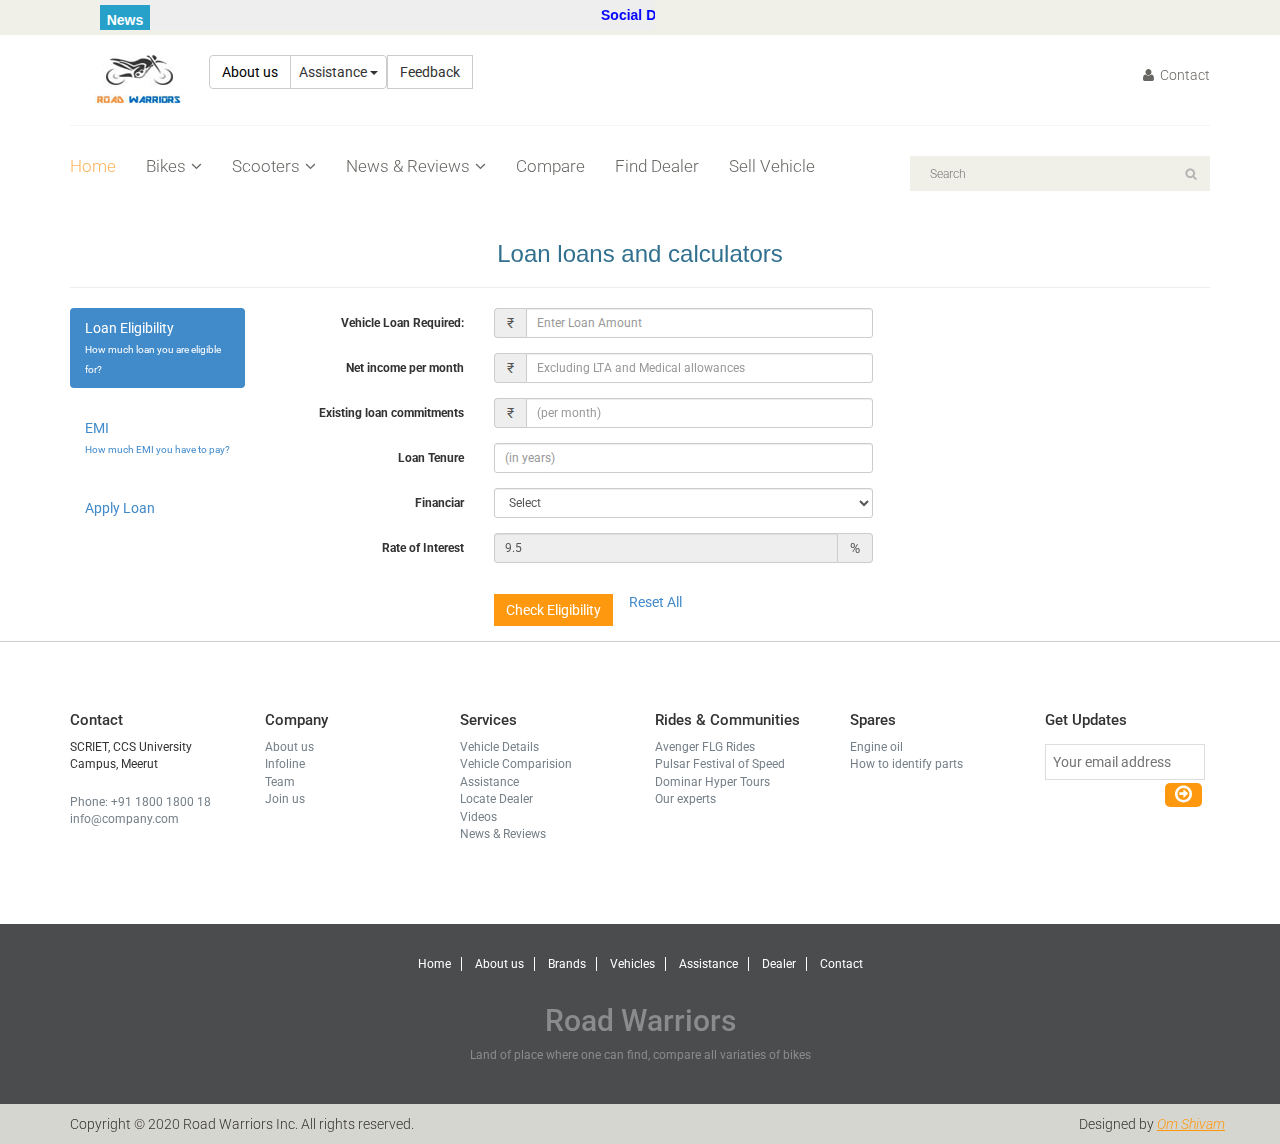
<file: assistance.html>
<!DOCTYPE html>
<html lang="en">
<head>
    <meta charset="utf-8">
    <meta name="viewport" content="width=device-width, initial-scale=1.0">
    <meta name="description" content="">
    <meta name="author" content="">
    <title>Assistance | Road Warriors</title>
    <link href="css/bootstrap.min.css" rel="stylesheet">
    <link href="css/font-awesome.min.css" rel="stylesheet">
    <link href="css/animate.css" rel="stylesheet">
    <link href="css/price-range.css" rel="stylesheet">
    <link href="css/feedback.css" rel="stylesheet">
	  <link href="css/main.css" rel="stylesheet">
</head><!--/head-->

<body>
  <header id="header"><!--header-->
		<div class="header_top"><!--header_top-->
			<div class="container">
				<div class="row">
					<div class="col-sm-6">
            <div class="onoffswitch3">
                <input type="checkbox" name="onoffswitch3" class="onoffswitch3-checkbox" id="myonoffswitch3" checked>
                <label class="onoffswitch3-label" for="myonoffswitch3">
                <span class="onoffswitch3-inner">
                  <span class="onoffswitch3-active">
                  <marquee class="scroll-text">Social Distancing can't stop us from being close to customers.  <span class="glyphicon glyphicon-forward"></span> It is always advisable to put your vehicle on Centre Stand. <span class="glyphicon glyphicon-forward"></span>  Bucky's Arm Miraculously Regenerates On Avengers: Infinity War Poster</marquee>
                  <span class="onoffswitch3-switch">News</span>
                </span>
              <span class="onoffswitch3-inactive"><span class="onoffswitch3-switch">SHOW</span></span>
              </span>
            </label>
          </div>
        </div>
      </div>
    </div>
  </div>

<div class="header-middle"><!--header-middle-->
  <div class="container">
    <div class="row">
      <div class="col-sm-4">
        <div class="logo pull-left">
          <a href="index.html"><img src="images/home/logo.jpg" alt="" /></a>
        </div>
        <div class="container">
          <div class="btn-group">
            <button type="button" class="btn btn-default"><a href="about us.html" style="color:black">About us</a></button>
              <button type="button" class="btn btn-default dropdown-toggle english" data-toggle="dropdown">Assistance <span class="caret"></span></button>
            <ul class="dropdown-menu">
              <li><a href="#">Insurance</a></li>
              <li><a href="assistance.html">Check Eligibility</a></li>
              <li><a href="assistance.html">Apply for Loan</a></li>
            </ul>
              <button type="button" class="btn btn-default" href="#" href="#" data-target="#login" data-toggle="modal">Feedback</button>
              <div id="login" class="modal fade" role="dialog">
                <div class="modal-dialog">
                  <div class="modal-content">
                    <div class="modal-body">
                      <button data-dismiss="modal" class="close">&times;</button>
                      <h4 id="feedbacktitle">Feedback</h4>
                      <form>
                        <input type="text" name="name" class="username formcontrol" placeholder="Name"/><br>
                        <input type="text" name="name" class="username formcontrol" placeholder="Email Id"/><br>
                        <input type="text" name="name" class="username formcontrol" placeholder="Message"/>
                        <input class="btn submit" type="submit" value="Submit"/>
                      </form>
                    </div></div></div></div></div></div></div>

      <div class="col-sm-8">
        <div class="shop-menu pull-right">
          <ul class="nav navbar-nav">
            <li><a href="contact-us.html"><i class="fa fa-user"></i> Contact</a></li>
            </ul>
        </div>
      </div>
    </div>
    </div>
    </div><!--/header-middle-->

    <div class="header-bottom"><!--header-bottom-->
			<div class="container">
				<div class="row">
					<div class="col-sm-9">
							<div class="mainmenu pull-left">
							<ul class="nav navbar-nav collapse navbar-collapse">
								<li><a href="index.html" class="active">Home</a></li>
                <li class="dropdown"><a href="#">Bikes<i class="fa fa-angle-down"></i></a>
                                          <ul role="menu" class="sub-menu">
                                          <li><a href="bikes.html">All Bikes</a></li>
                                          <li><a href="bikes.html">Popular Bikes</a></li>
                                          <li><a href="bikes.html">Latest Bikes</a></li>
                                          <li><a href="bikes.html">Upcoming Bikes</a></li>
                                          <li><a href="bikes.html">BS6Bikes</a></li>
                                          <li><a href="bikes.html">Electric Bikes</a></li>
                                          </ul>
                                          </li>
                <li class="dropdown"><a href="#">Scooters<i class="fa fa-angle-down"></i></a>
                                          <ul role="menu" class="sub-menu">
                                          <li><a href="scooters.html">All Scooters</a></li>
                                          <li><a href="scooters.html">Popular Scooters</a></li>
                                          <li><a href="scooters.html">Latest Scooters</a></li>
                                          <li><a href="scooters.html">Upcoming Scooters</a></li>
                                          <li><a href="scooters.html">Electric Scooters</a></li>
                                          </ul>
                                          </li>
          			<li class="dropdown"><a href="#">News & Reviews<i class="fa fa-angle-down"></i></a>
                                    <ul role="menu" class="sub-menu">
                                      <li><a href="newsfeed.html">News</a></li>
                                      <li><a href="#">User Reviews</a></li>
                                      <li><a href="#">Road Tests</a></li>
                                      <li><a href="#">Feature Stories</a></li>
                                      <li><a href="#">Videos</a></li>
                                      <li><a href="#">write review</a></li>
                                </ul>
                                </li>
								<li class="dropdown"><a href="compare.html">Compare</i></a></li>
                <li><a href="finddealer.html">Find Dealer</a></li>
                <li><a href="sellvehicle.html">Sell Vehicle</a></li>
						        </ul>
						</div>
					</div>
					<div class="col-sm-3">
						<div class="search_box pull-right">
							<input type="text" placeholder="Search"/>
						</div>
					</div>
				</div>
			</div>
		</div><!--/header-bottom-->
	</header><!--/header-->

    		<style>
  			.wrap { max-width: 980px; margin: 10px auto 0; }
  			#steps { margin: 80px 0 0 0 }
  			.commands { overflow: hidden; margin-top: 30px; }
  			.prev {float:left}
  			.next, .submit {float:right}
  			.error { color: #b33; }
  			#progress { position: relative; height: 5px; background-color: #eee; margin-bottom: 20px; }
  			#progress-complete { border: 0; position: absolute; height: 5px; min-width: 10px; background-color: #337ab7; transition: width .2s ease-in-out; }
  		</style>
    		<script>
          $( function() {
              var $HomeLoan = $( '#HomeLoan' );
              $HomeLoan.validate({errorElement: 'em'});
              $HomeLoan.formToWizard({
                  submitButton: 'SaveAccount',
                  nextBtnClass: 'btn btn-primary next',
                  prevBtnClass: 'btn btn-default prev',
                  buttonTag:    'button',
                  validateBeforeNext: function(form, step) {
                      var stepIsValid = true;
                      var validator = form.validate();
                      $(':input', step).each( function(index) {
                          var xy = validator.element(this);
                          stepIsValid = stepIsValid && (typeof xy == 'undefined' || xy);
                      });
                      return stepIsValid;
                  },
                  progress: function (i, count) {
                      $('#progress-complete').width(''+(i/count*100)+'%');
                  }
              });
          });
  		</script>

  </head>

  <div class="container">

<h1 class="h3 ml-2 mb-3 text-info" id="name">Loan loans and calculators</h1><hr>
</div>
  <div class="container">
  <ul id="tabs" class="nav nav-pills nav-stacked col-md-2">
    <li class="active"><a href="#tab_a" data-toggle="pill">Loan Eligibility <br><span style="font-size:10px;">How much loan you are eligible for?</span></a></li><br>
    <li><a href="#tab_b" data-toggle="pill">EMI <br><span style="font-size:10px;">How much EMI you have to pay?</span></a></li><br>
    <li><a href="#tab_c" data-toggle="pill">Apply Loan</a></li>
  </ul>
  <div class="tab-content col-md-10">
          <div class="tab-pane active" id="tab_a">
  		<script language="javascript" type="text/javascript">
  		function eligiable()
          {
                  var P1 = document.formval2.pr_amt2.value; // pick the form input value..
                  var rate1 = document.formval2.int_rate2.value; // pick the form input value..
                  var n1 = document.formval2.period2.value; // pick the form input value..
                  var r1 = rate1/(12*100); // to calculate rate percentage..
                  var prate1 = (P1 * r1 * Math.pow((1+r1),n1*12))/(Math.pow((1+r1),n1*12)-1); // to calculate compound interest..
                   var emi1 = Math.ceil(prate1 * 100) / 100; // to parse emi amount..
  				var existing = document.formval2.ExLoan.value;
  				var existingLoan=(existing-(existing*60/100));
  				var income1 = document.formval2.NetIncome.value;
  				if (income1<=14999){
  				var incomere=((income1)*40/100)-existingLoan;
  				} else if (income1<=29999){
  				var incomere=((income1)*45/100)-existingLoan;
  				} else if (income1>=30000){
  				var incomere=((income1)*50/100)-existingLoan;
  				}
  				var incomereq=Math.floor(incomere / emi1 * P1);
  				var prate2 = (incomereq * r1 * Math.pow((1+r1),n1*12))/(Math.pow((1+r1),n1*12)-1); // to calculate compound interest2..
                   var emi2 = Math.ceil((prate2) * 100) / 100; // to parse emi2 amount..   //Check again Reminder
                  // to assign value in field1 as fixed upto two decimal..
                  if (incomereq > P1) {
  				document.formval3.field13.value = ("You are Eligible for this loan ");
  				document.formval3.field11.value = (("₹ "+P1+" at EMI "+"₹ "+emi1.toFixed(0)));
  				document.formval3.field12.value = ("You are Eligible for a maximum loan of "+("₹ "+incomereq+" at EMI "+"₹ "+emi2.toFixed(0)));
  				} else {
  				document.formval3.field13.value = ("You are not Eligible for this loan");
  				document.formval3.field11.value = ("");
  				document.formval3.field12.value = ("You are Eligible for a maximum loan of "+("₹ "+incomereq+" at EMI "+"₹ "+emi2.toFixed(0)));
  				}

           //to assign value in field2..
           }
           </script>

  				<form name="formval2" class="form-horizontal col-md-8" style="font-size:12px;">
  					<div class="form-group">
  						<label for="input" class="col-sm-4 control-label">Vehicle Loan Required:</label>
  						<div class="col-sm-8">
  						<div class="input-group">
  						<span class="input-group-addon">₹</span>
  						<input type="number" class="form-control input-sm" id="input" name="pr_amt2" placeholder="Enter Loan Amount">
  						</div>
  						</div>
  					</div>
  					<div class="form-group">
  						<label for="input" class="col-sm-4 control-label">Net income per month</label>
  						<div class="col-sm-8">
  						<div class="input-group">
  						<span class="input-group-addon">₹</span>
  						<input type="number" class="form-control input-sm" id="input" name="NetIncome" placeholder="Excluding LTA and Medical allowances">
  						</div>
  						</div>
  					</div>
  					<div class="form-group">
  						<label for="input" class="col-sm-4 control-label" >Existing loan commitments</label>
  						<div class="col-sm-8">
  						<div class="input-group">
  						<span class="input-group-addon">₹</span>
  						<input type="number" class="form-control input-sm" id="input" Name="ExLoan" placeholder="(per month)">
  						</div>
  						</div>
  					</div>
  					<div class="form-group">
  						<label for="input" class="col-sm-4 control-label">Loan Tenure</label>
  						<div class="col-sm-8">
  						<input type="number" class="form-control input-sm" id="input" name="period2" placeholder="(in years)">
  						</div>
  					</div>
            <div class="form-group">
              <label for="input" class="col-sm-4 control-label">Financiar</label>
              <div class="col-sm-8">
              <select class="form-control input-sm" id="possession">
                	<option>Select</option>
                	<option>Bajaj Auto Finance</option>
                	<option>Canara</option>
                	<option>SBI</option>
                  <option>Hdfc</option>
                  <option>Sriram</option>
              	  <option>Kotak</option>
                  <option>BOI</option>
                  <option>ICICI</option>
              </select>
              </div>
            </div>
  					<div class="form-group">
  						<label for="input" class="col-sm-4 control-label">Rate of Interest</label>
  						<div class="col-sm-8">
  						<div class="input-group">
  						<input type="number" class="form-control input-sm" id="input" disabled value="9.5" name="int_rate2">
  						<span class="input-group-addon">%</span>
  						</div>
  						</div>
  					</div>
  					<div class="form-group">
  						<div class="col-sm-offset-4 col-sm-12">
  						<button type="button" class="btn btn-primary" onclick="eligiable()">Check Eligibility</button>
  						<button type="reset" class="btn btn-link">Reset All</button>
  						</div>
  					</div>
  				</form>
  				<form name="formval3" class="form-horizontal col-md-4" style="font-size:12px;">
  					<div class="form-group">
  						<output class="col-sm-12" name="field13" style="font-size:20px; font-weight:bold; font-family:Roboto;"></output>
  						<output class="col-sm-12" name="field11" style="font-size:15px; font-family:Roboto;"></output>
  					</div>
  					<div class="form-group">
  						<output class="col-sm-12" name="field12" style="font-size:17px; font-family:Roboto"></output>
  					</div>
  				</form>
  		</div>
          <div class="tab-pane" id="tab_b">
  		<script language="javascript" type="text/javascript">
          function emi()
          {
                  var P = document.formval.pr_amt.value; // pick the form input value..
                  var rate = document.formval.int_rate.value; // pick the form input value..
                  var n = document.formval.period.value; // pick the form input value..
                  var r = rate/(12*100); // to calculate rate percentage..
                  var prate = (P * r * Math.pow((1+r),n*12))/(Math.pow((1+r),n*12)-1); // to calculate compound interest..
                  var emi = Math.ceil(prate * 100) / 100; // to parse emi amount..
          // to assign value in field1 as fixed upto two decimal..
                  document.formval4.field1.value = ("Monthly EMI: "+"₹ "+emi.toFixed(0));
          }
          </script>
  				<form name="formval" class="form-horizontal col-md-8" style="font-size:12px;">
  					<div class="form-group">
  						<label for="input" class="col-sm-4 control-label">Loan Amount</label>
  						<div class="col-sm-8">
  						<div class="input-group">
  						<span class="input-group-addon">₹</span>
  						<input type="text" class="form-control input-sm" id="idLoanAmount" name="pr_amt" placeholder="Enter Loan Amount">
  						</div>
  						</div>
  					</div>
  					<div class="form-group">
  						<label for="input" class="col-sm-4 control-label">Loan Tenure</label>
  						<div class="col-sm-8">
  						<input type="text" class="form-control input-sm" id="idLoanTenure" placeholder="(in years)" name="period">
  						</div>
  					</div>
  					<div class="form-group">
  						<label for="input" class="col-sm-4 control-label">Rate of Interest</label>
  						<div class="col-sm-8">
  						<div class="input-group">
  						<input type="text" class="form-control input-sm" id="idROI" name="int_rate">
  						<span class="input-group-addon">%</span>
  						</div>
  						</div>
  					</div>
  					<div class="form-group">
  						<div class="col-sm-offset-4 col-sm-12">
  						<button type="button" name="calculate" value="Calculate" onclick="emi()" class="btn btn-primary">Calculate EMI</button>
  						<button type="reset" class="btn btn-link">Reset All</button>
  						</div>
  					</div>

  				</form>
  				<form name="formval4" class="form-horizontal col-md-4" style="font-size:12px;">
  					<div class="form-group">
  						<output class="col-sm-12" name="field1" style="font-size:20px; font-weight:bold; font-family:Roboto;"></output>
  					</div>
          		</form>
          </div>
  		<div class="tab-pane" id="tab_c">
  		<div class="row wrap">
      <form id="HomeLoan" class="form-horizontal col-md-8" style="font-size:12px;">
          <fieldset>
              <legend style="text-align:center; font-size:15px; font-weight:bold;">Personal Information</legend>
  			<div class="form-group">
  				<label for="input" class="col-sm-4 control-label">You Are</label>
  				<div class="col-sm-8">
  				<label class="radio-inline"><input type="radio" name="optradio">Male</label>
  				<label class="radio-inline"><input type="radio" name="optradio">Female</label>
  				</div>
  			</div>
              <div class="form-group">
  				<label for="input" class="col-sm-4 control-label">Full Name</label>
  				<div class="col-sm-8">
  				<input type="text" class="form-control input-sm" id="input" placeholder="Enter Your Full Name">
  				</div>
  			</div>
  			<div class="form-group">
  				<label for="input" class="col-sm-4 control-label">Phone No.</label>
  				<div class="col-sm-8">
  				<input type="text" class="form-control input-sm" id="input"  placeholder="Enter Your Phone No.">
  				<small id="emailHelp" class="form-text text-muted">We'll never share your Phone No. with anyone else.</small>
  				</div>
  			</div>
  			<div class="form-group">
  				<label for="input" class="col-sm-4 control-label">Date of Birth</label>
  				<div class="col-sm-8">
  				<input type="text" class="form-control input-sm" id="input" placeholder="Enter Your Date of Birth">
  				</div>
  			</div>
              <div class="form-group">
  				<label for="input" class="col-sm-4 control-label">Email ID</label>
  				<div class="col-sm-8">
  				<input type="email" class="form-control input-sm" id="input"  placeholder="Enter Your Email ID">
  				</div>
  			</div>
          </fieldset>

          <fieldset>
              <legend style="text-align:center; font-size:15px; font-weight:bold;">Vehicle Detail</legend>
  				<div class="form-group">
  						<label for="input" class="col-sm-4 control-label">Pupose for Loan</label>
  						<div class="col-sm-8">
  						<select class="form-control input-sm" id="purpose">
  							<option value="" disabled selected>Select Pupose for Loan</option>
  						    <option>Bike Loan</option>
                  <option>Personal Loan</option>
  						</select>
  						</div>
  					</div>
  					<script type="text/javascript">
  						function ShowHideDiv() {
  							var chkYes = document.getElementById("chkYes");
  							var dvFinalized = document.getElementById("dvFinalized");
  							dvFinalized.style.display = chkYes.checked ? "block" : "none";
  						}
  					</script>
  					<div class="form-group">
  						<label for="input" class="col-sm-4 control-label">Vehicle Finalized</label>
  							<div class="col-sm-8">
  							<label for="chkYes">
  								<input type="radio" id="chkYes" name="chkFinalized" checked="checked" onclick="ShowHideDiv()" />  Yes      
  							</label>
  							<label for="chkNo">
  								<input type="radio" id="chkNo" name="chkFinalized" onclick="ShowHideDiv()"/>  No
  							</label>
  							</div>
  					</div>

  					<div id="dvFinalized">
  						<div class="form-group">
  							<label for="input" class="col-sm-4 control-label">Seller Addresss</label>
  							<div class="col-sm-8">
  							<textarea rows="4" cols="41%" placeholder="Enter Seller Address" class="form-control input-sm"></textarea>
  							</div>
  						</div>
  						<div class="form-group">
  							<label for="input" class="col-sm-4 control-label">Showroom In</label>
  							<div class="col-sm-8">
  							<input type="text" class="form-control input-sm" id="input" placeholder="Enter City">
  							</div>
  						</div>
  						<div class="form-group">
  							<label for="input" class="col-sm-4 control-label">Nature of Vehicle</label>
  							<div class="col-sm-8">
  							<select class="form-control input-sm" id="possession">
  						    	<option>Brand New</option>
  						    	<option>1 Month Old</option>
  						    	<option>3 Month Old</option>
  						    	<option>6 Month Old</option>
  								<option>1 Year Old</option>
                </select>
  							</div>
  						</div>
  						<div class="form-group">
  							<label for="input" class="col-sm-4 control-label">Vehicle Price</label>
  							<div class="col-sm-8">
  							<div class="input-group">
  							<span class="input-group-addon">₹</span>
  							<input type="number" class="form-control input-sm" id="input" placeholder="Enter Vehicle Price">
  							</div>
  							</div>
  						</div>
  						<div id="dvFinalized">
  							<div class="form-group">
  							<label for="input" class="col-sm-4 control-label">Down Payment</label>
  							<div class="col-sm-8">
  							<div class="input-group">
  							<span class="input-group-addon">₹</span>
  							<input type="number" class="form-control input-sm" id="input" placeholder="Enter Down Payment Amount">
  							</div>
  							</div>
  							</div>
  						</div>
  					</div>
  						<div class="form-group">
  							<label for="input" class="col-sm-4 control-label">Loan Amount</label>
  							<div class="col-sm-8">
  							<div class="input-group">
  							<span class="input-group-addon">₹</span>
  							<input type="number" class="form-control input-sm" name="VechicleLoanAmount" id="VechicleLoanAmount" placeholder="Enter Loan Amount"/>
  							</div>
  							</div>
  						</div>
  						<div class="form-group">
  							<label for="input" class="col-sm-4 control-label">Tenure</label>
  							<!--<div class="col-sm-4">
  							<input type="number" class="form-control input-sm" name="VehicleLoanTenure" id="VehicleLoanTenure">
  							</div>-->
  							<div class="range-slider col-sm-6">
  							<input class="range-slider__range" name="VehicleLoanTenure" id="VehicleLoanTenure" type="range" value="10" min="5" max="30"/>
  							<span class="range-slider__value"></span> Year
  							</div>
  							<div class="col-sm-2">
  							<button type="button" class="btn btn-success btn-xs" onclick="javascript:CheckEMI()"/>Check EMI</button>
  							</div>
  						</div>
  						<div class="form-group">
  							<label for="input" class="col-sm-4 control-label">Your EMI</label>
  							<div class="col-sm-5">
  							<div class="input-group">
  							<span class="input-group-addon">₹</span>
  							<input type="number" class="form-control input-sm" name="HomeLoanEMI20" disabled id="HomeLoanEMI20"/ style="font-weight:Bold; font-size:20px;">
  							</div>
  							</div>
  							<label for="input" class="col-sm-3 control-label" style="align:center">Per Month (@ 9.5%)</label>
  						</div>
  						<script language="javascript">
  							function CheckEMI()
  							{
  								var val1 = parseInt(document.getElementById("VechicleLoanAmount").value);
  								var val2 = parseInt(document.getElementById("VehicleLoanTenure").value);
  								var r = 9.5/(12*100); // to calculate rate percentage..
  								var ansD = document.getElementById("HomeLoanEMI20");
  								ansD.value = ((val1 * r * Math.pow((1+r),val2*12))/(Math.pow((1+r),val2*12)-1)).toFixed(0);
  							}
  						</script>

  						<script type="text/javascript">
  						var rangeSlider = function(){
  							var slider = $('.range-slider'),
  								range = $('.range-slider__range'),
  								value = $('.range-slider__value');

  						slider.each(function(){

  							value.each(function(){
  								var value = $(this).prev().attr('value');
  								$(this).html(value);
  							});

  							range.on('input', function(){
  								$(this).next(value).html(this.value);
  							});
  						});
  						};

  						rangeSlider();
  						</script>
          </fieldset>
  		<fieldset>
              <legend style="text-align:center; font-size:15px; font-weight:bold;">Professional Detail</legend>
  			<div class="form-group">
  				<label for="input" class="col-sm-4 control-label">Nature of occupation</label>
  				<div class="col-sm-8">
  				<select class="form-control input-sm" id="purpose">
  							<option value="" disabled selected>Select Nature of occupation</option>
  						    <option>Salaried</option>
  						    <option>Self Employed</option>
  						    <option>Self Employed Professional</option>
  						    <option>Retired</option>
  					  	</select>
  				</div>
  			</div>
              <div class="form-group">
  				<label for="input" class="col-sm-4 control-label">Working With</label>
  				<div class="col-sm-8">
  				<input type="text" class="form-control input-sm" id="input" placeholder="Enter Company Name">
  				</div>
  			</div>
  			<div class="form-group">
  				<label for="input" class="col-sm-4 control-label">Monthly Income</label>
  				<div class="col-sm-8">
  				<div class="input-group">
  						<span class="input-group-addon">₹</span>
  						<input type="text" class="form-control input-sm" id="idLoanAmount" name="LoanAmount" placeholder="Enter Your Monthly Income">
  						</div>
  				</div>
  			</div>
  			<div class="form-group">
  				<label for="input" class="col-sm-4 control-label">Monthly Liabilities</label>
  				<div class="col-sm-8">
  				<div class="input-group">
  						<span class="input-group-addon">₹</span>
  						<input type="text" class="form-control input-sm" id="idLoanAmount" name="LoanAmount" placeholder="Enter Your Monthly Liabilities">
  						</div>
  				</div>
  			</div>
          </fieldset>
          <p>
              <button id="SaveAccount" type="button" class="btn btn-primary submit" data-toggle="modal" data-target="#submitbutton">Submit</button>
<br>
    <!-- Modal -->
    <div class="modal fade" id="submitbutton" role="dialog">
      <div class="modal-dialog">
        <div class="modal-content">
          <div class="modal-body">

  			<h4>Thanks for choosing us.</h4>
  			<p> We try to be as responsive as possible. We'll get back to you soon.</p>
          </div>
          <div class="modal-footer">
          <button type="button" class="btn btn-default" href="#" data-dismiss="modal">Close</button>
        	</div>
        </div>
      </div>
    </div>
  </form>
</div>
</div>
</div>
</div>


<div class="site-footer">
  <div class="widget-area">
    <div class="container">
      <div class="row">
        <div class="col-xs-12 col-sm-4 col-md-2">
          <div class="widget">
            <h3 class="widget-title">Contact</h3>
            <address> SCRIET, CCS University Campus, Meerut</address>
            <a href="#">Phone: +91 1800 1800 18</a>
            <a href="mailto:info@company.com">info@company.com</a>
          </div>
        </div>
        <div class="col-xs-12 col-sm-4 col-md-2">
          <div class="widget">
            <h3 class="widget-title">Company</h3>
            <ul class="no-bullet">
              <li><a href="about us.html">About us</a></li>
              <li><a href="#">Infoline</a></li>
              <li><a href="#">Team</a></li>
              <li><a href="#">Join us</a></li>
              </ul>
          </div>
        </div>
        <div class="col-xs-12 col-sm-4 col-md-2">
          <div class="widget">
            <h3 class="widget-title">Services</h3>
            <ul class="no-bullet">
              <li><a href="bikes.html">Vehicle Details</a></li>
              <li><a href="compare.html">Vehicle Comparision</a></li>
              <li><a href="assistance.htmml">Assistance</a></li>
              <li><a href="finddealer.html">Locate Dealer</a></li>
              <li><a href="commingsoon.html">Videos</a></li>
              <li><a href="newsfeed.html">News & Reviews</a></li>
            </ul>
          </div>
        </div>
        <div class="col-xs-12 col-sm-4 col-md-2">
          <div class="widget">
            <h3 class="widget-title">Rides & Communities</h3>
            <ul class="no-bullet">
              <li><a href="commingsoon.html">Avenger FLG Rides</a></li>
              <li><a href="commingsoon.html">Pulsar Festival of Speed</a></li>
              <li><a href="commingsoon.html">Dominar Hyper Tours</a></li>
              <li><a href="commingsoon.html">Our experts</a></li>
            </ul>
          </div>
        </div>
        <div class="col-xs-12 col-sm-4 col-md-2">
          <div class="widget">
            <h3 class="widget-title">Spares</h3>
            <ul class="no-bullet">
            <li><a href="commingsoon.html">Engine oil</a></li>
            <li><a href="commingsoon.html">How to identify parts</a></li>
            </ul>
          </div>
        </div>
        <div class="col-xs-12 col-sm-4 col-md-2">
          <div class="widget">
            <h3 class="widget-title">Get Updates</h3>
            <ul class="no-bullet">
              <form action="#" class="searchform">
                <input type="text" placeholder="Your email address" />
                <button type="submit" class="btn btn-default"><i class="fa fa-arrow-circle-o-right"></i></button>
                </form>
            </ul>
          </div>
        </div>
      </div>
    </div>
  </div>

  <div class="bottom-footer">
    <div class="container">
      <nav class="footer-navigation">
        <a href="index.html">Home</a>
        <a href="about us.html">About us</a>
        <a href="brands.html">Brands</a>
        <a href="bikes.html">Vehicles</a>
        <a href="assistance.html">Assistance</a>
        <a href="finddealer.html">Dealer</a>
        <a href="contact-us.html">Contact</a>
      </nav>

      <div class="colophon"><h2>Road Warriors</h2>
        <p>Land of place where one can find, compare all variaties of bikes</p>
      </div></div>
    </div>
  </div>
</div>
</div>

<div class="footer-bottom">
  <div class="container">
    <div class="row">
      <p class="pull-left">Copyright © 2020 Road Warriors Inc. All rights reserved.</p>
      <p class="pull-right">Designed by <span><a target="_blank" href="http://github.com/omsingh11">Om Shivam</a></span></p>
    </div>
  </div>
</div>

    <script src="js/jquery.js"></script>
	  <script src="js/bootstrap.min.js"></script>
	  <script src="js/jquery.scrollUp.min.js"></script>
    <script src="js/price-range.js"></script>
    <script src="js/main.js"></script>
    <script src="js/loan.js"></script>
    <script src="js/feedback.js"></script>
    <script src="js/hiderightclick.js"></script>
</body>
</html>
</file>
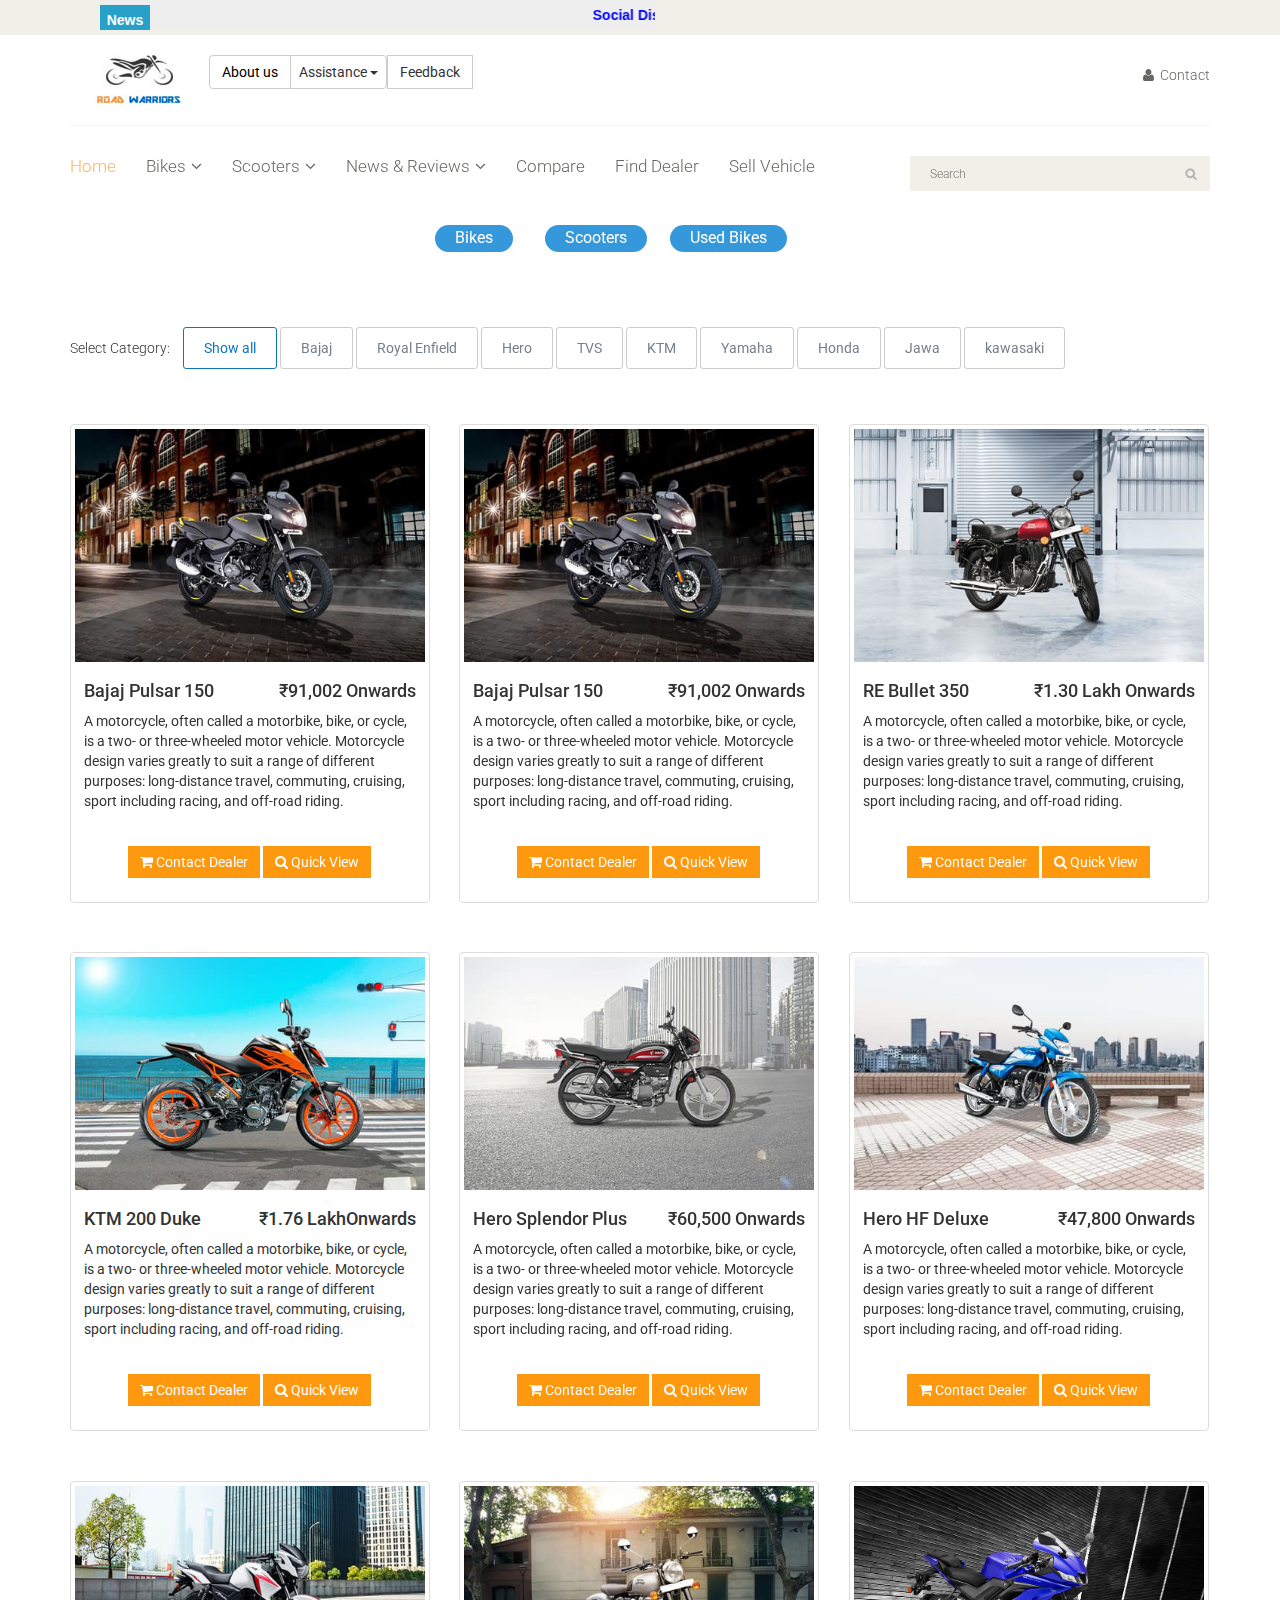
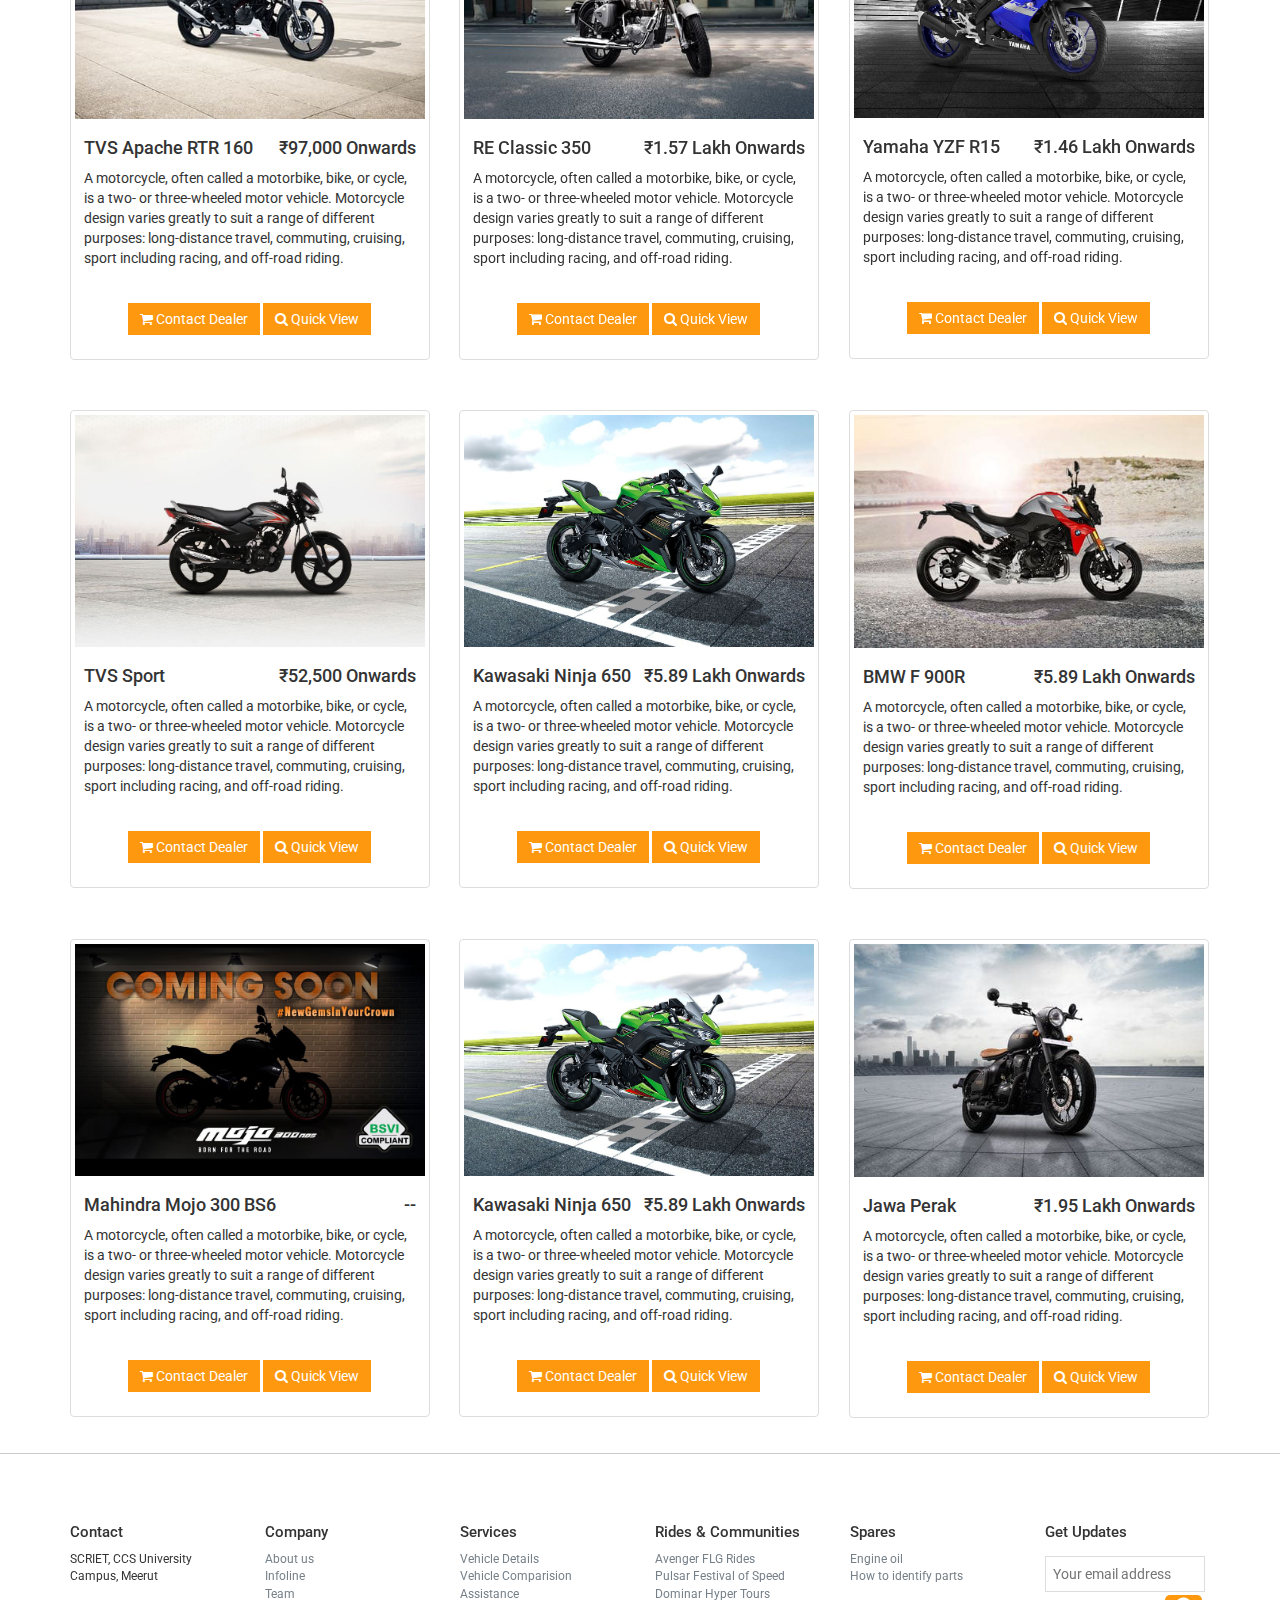
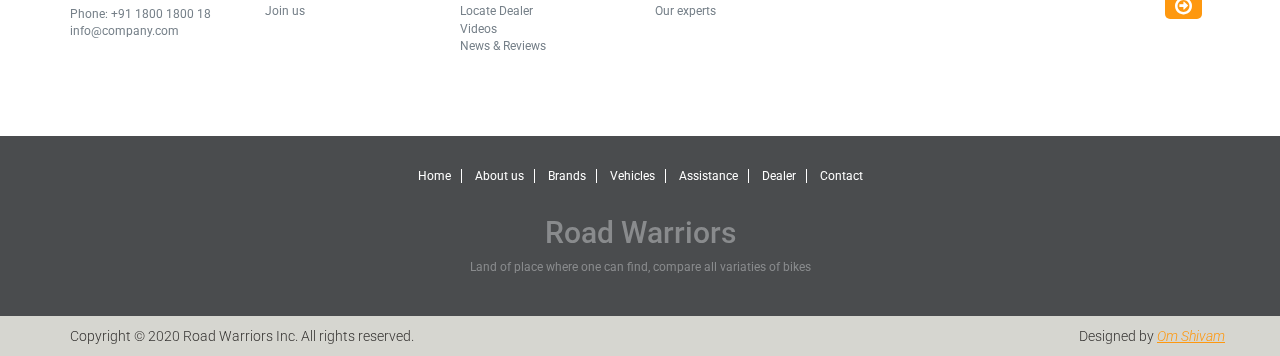
<file: bikes.html>
<!DOCTYPE html>
<html lang="en">
<head>
  <meta charset="utf-8">
  <meta name="viewport" content="width=device-width, initial-scale=1.0">
  <meta name="description" content="">
  <meta name="author" content="">
  <title>Bikes | Road Warriors</title>
  <link href="css/bootstrap.min.css" rel="stylesheet">
  <link href="css/font-awesome.min.css" rel="stylesheet">
  <link href="css/animate.css" rel="stylesheet">
  <link href="css/price-range.css" rel="stylesheet">
  <link href="css/main.css" rel="stylesheet">
  <link href="css/feedback.css" rel="stylesheet">
  <link href="css/responsive.css" rel="stylesheet">



</head><!--/head-->
<body>
  <header id="header"><!--header-->
    <div class="header_top"><!--header_top-->
      <div class="container">
        <div class="row">
          <div class="col-sm-6">
            <div class="onoffswitch3">
                <input type="checkbox" name="onoffswitch3" class="onoffswitch3-checkbox" id="myonoffswitch3" checked>
                <label class="onoffswitch3-label" for="myonoffswitch3">
                <span class="onoffswitch3-inner">
                  <span class="onoffswitch3-active">
                  <marquee class="scroll-text">Social Distancing can't stop us from being close to customers.  <span class="glyphicon glyphicon-forward"></span> It is always advisable to put your vehicle on Centre Stand. <span class="glyphicon glyphicon-forward"></span>  Bucky's Arm Miraculously Regenerates On Avengers: Infinity War Poster</marquee>
                  <span class="onoffswitch3-switch">News</span>
                </span>
              <span class="onoffswitch3-inactive"><span class="onoffswitch3-switch">SHOW</span></span>
              </span>
            </label>
          </div>
        </div>
      </div>
    </div>
  </div>

<div class="header-middle"><!--header-middle-->
  <div class="container">
    <div class="row">
      <div class="col-sm-4">
        <div class="logo pull-left">
          <a href="index.html"><img src="images/home/logo.jpg" alt="" /></a>
        </div>
        <div class="container">
          <div class="btn-group">
            <button type="button" class="btn btn-default"><a href="about us.html" style="color:black">About us</a></button>
              <button type="button" class="btn btn-default dropdown-toggle english" data-toggle="dropdown">Assistance <span class="caret"></span></button>
            <ul class="dropdown-menu">
              <li><a href="#">Insurance</a></li>
              <li><a href="assistance.html">Check Eligibility</a></li>
              <li><a href="assistance.html">Apply for Loan</a></li>
            </ul>
              <button type="button" class="btn btn-default" href="#" href="#" data-target="#login" data-toggle="modal">Feedback</button>
              <div id="login" class="modal fade" role="dialog">
                <div class="modal-dialog">
                  <div class="modal-content">
                    <div class="modal-body">
                      <button data-dismiss="modal" class="close">&times;</button>
                      <h4 id="feedbacktitle">Feedback</h4>
                      <form>
                        <input type="text" name="name" class="username formcontrol" placeholder="Name"/><br>
                        <input type="text" name="name" class="username formcontrol" placeholder="Email Id"/><br>
                        <input type="text" name="name" class="username formcontrol" placeholder="Message"/>
                        <input class="btn submit" type="submit" value="Submit"/>
                      </form>
                    </div></div></div></div></div></div></div>

      <div class="col-sm-8">
        <div class="shop-menu pull-right">
          <ul class="nav navbar-nav">
            <li><a href="contact-us.html"><i class="fa fa-user"></i> Contact</a></li>
          </ul>
        </div>
      </div>
    </div>
    </div>
    </div><!--/header-middle-->

    <div class="header-bottom"><!--header-bottom-->
      <div class="container">
        <div class="row">
          <div class="col-sm-9">
              <div class="mainmenu pull-left">
              <ul class="nav navbar-nav collapse navbar-collapse">
                <li><a href="index.html" class="active">Home</a></li>
                <li class="dropdown"><a href="#">Bikes<i class="fa fa-angle-down"></i></a>
                                          <ul role="menu" class="sub-menu">
                                          <li><a href="bikes.html">All Bikes</a></li>
                                          <li><a href="bikes.html">Popular Bikes</a></li>
                                          <li><a href="bikes.html">Latest Bikes</a></li>
                                          <li><a href="bikes.html">Upcoming Bikes</a></li>
                                          <li><a href="bikes.html">BS6Bikes</a></li>
                                          <li><a href="bikes.html">Electric Bikes</a></li>
                                          </ul>
                                          </li>
                <li class="dropdown"><a href="#">Scooters<i class="fa fa-angle-down"></i></a>
                                          <ul role="menu" class="sub-menu">
                                          <li><a href="scooters.html">All Scooters</a></li>
                                          <li><a href="scooters.html">Popular Scooters</a></li>
                                          <li><a href="scooters.html">Latest Scooters</a></li>
                                          <li><a href="scooters.html">Upcoming Scooters</a></li>
                                          <li><a href="scooters.html">Electric Scooters</a></li>
                                          </ul>
                                          </li>
                <li class="dropdown"><a href="#">News & Reviews<i class="fa fa-angle-down"></i></a>
                                    <ul role="menu" class="sub-menu">
                                      <li><a href="newsfeed.html">News</a></li>
                                      <li><a href="#">User Reviews</a></li>
                                      <li><a href="#">Road Tests</a></li>
                                      <li><a href="#">Feature Stories</a></li>
                                      <li><a href="#">Videos</a></li>
                                      <li><a href="#">write review</a></li>
                                </ul>
                                </li>
                <li class="dropdown"><a href="compare.html">Compare</i></a></li>
                <li><a href="finddealer.html">Find Dealer</a></li>
                <li><a href="sellvehicle.html">Sell Vehicle</a></li>
                    </ul>
            </div>
          </div>
          <div class="col-sm-3">
            <div class="search_box pull-right">
              <input type="text" placeholder="Search"/>
            </div>
          </div>
        </div>
      </div>
    </div><!--/header-bottom-->
  </header><!--/header-->

<div class="container">
<div>
  <a href="bikes.html"<button type="button" class="buttonpro1">Bikes</button></a>
  <a href="scooters.html"<button type="button" class="buttonpro2">Scooters</button></a>
  <a href="#"<button type="button" class="buttonpro3">Used Bikes</button></a>
</div></div>

  <div class="container">
    <div class="filter-links filterable-nav">
      <select class="mobile-filter">
        <option value="*">Show all</option>
        <option value=".bajaj">Bajaj</option>
        <option value=".royalenfield">Royal Enfiled</option>
        <option value=".hero">Hero</option>
        <option value=".tvs">TVS</option>
        <option value=".ktm">KTM</option>
        <option value=".yamaha">Yamaha</option>
        <option value=".honda">Honda</option>
        <option value=".jawa">Jawa</option>
        <option value=".kawasaki">Kawasaki</option>
    </select>
      <strong>Select Category: </strong>
      <a href="#" class="current wow fadeInRight" data-filter="*">Show all</a>
      <a href="#" class="wow fadeInRight" data-wow-delay=".2s" data-filter=".bajaj">Bajaj</a>
      <a href="#" class="wow fadeInRight" data-wow-delay=".4s" data-filter=".royalenfield">Royal Enfield</a>
      <a href="#" class="wow fadeInRight" data-wow-delay=".6s" data-filter=".hero">Hero</a>
      <a href="#" class="wow fadeInRight" data-wow-delay=".6s" data-filter=".tvs">TVS</a>
      <a href="#" class="wow fadeInRight" data-wow-delay=".6s" data-filter=".ktm">KTM</a>
      <a href="#" class="wow fadeInRight" data-wow-delay=".6s" data-filter=".yamaha">Yamaha</a>
      <a href="#" class="wow fadeInRight" data-wow-delay=".6s" data-filter=".honda">Honda</a>
      <a href="#" class="wow fadeInRight" data-wow-delay=".6s" data-filter=".jawa">Jawa</a>
      <a href="#" class="wow fadeInRight" data-wow-delay=".6s" data-filter=".kawasaki">kawasaki</a>
    </div>

<div class="filterable-items">
<div class="insurance-item filterable-item shopping-center">
    <div class="thumbnail">
      <img src="images\pics\Bajaj Pulsar 150.jpg" alt="" class="img-responsive">
        <div class="caption">
          <h4 class="pull-right">₹91,002 Onwards</h4>
          <h4>Bajaj Pulsar 150</h4>
          <p>A motorcycle, often called a motorbike, bike, or cycle, is a two- or three-wheeled motor vehicle. Motorcycle design varies greatly to suit a range of different purposes: long-distance travel, commuting, cruising, sport including racing, and off-road riding.</p>
        </div>
    <div class="btn-ground text-center">
        <button type="button" class="btn btn-primary"><i class="fa fa-shopping-cart"></i> Contact Dealer</button>
        <button type="button" class="btn btn-primary" data-toggle="modal" data-target="#product_view1"><i class="fa fa-search"></i> Quick View</button>
    </div>
  <div class="space-ten"></div>
  </div>
</div>
<div class="insurance-item filterable-item bajaj">
<div class="thumbnail">
  <img src="images\pics\Bajaj Pulsar 150.jpg" alt="" class="img-responsive">
  <div class="caption">
    <h4 class="pull-right">₹91,002 Onwards</h4>
    <h4>Bajaj Pulsar 150</h4>
    <p>A motorcycle, often called a motorbike, bike, or cycle, is a two- or three-wheeled motor vehicle. Motorcycle design varies greatly to suit a range of different purposes: long-distance travel, commuting, cruising, sport including racing, and off-road riding.</p>
  </div>
  <div class="btn-ground text-center">
      <button type="button" class="btn btn-primary"><i class="fa fa-shopping-cart"></i> Contact Dealer</button>
      <button type="button" class="btn btn-primary" data-toggle="modal" data-target="#product_view1"><i class="fa fa-search"></i> Quick View</button>
  </div>
  <div class="space-ten"></div>
</div>
</div>
<div class="insurance-item filterable-item royalenfield">
<div class="thumbnail">
  <img src="images\pics\Royal Enfield Bullet 350.jpg" alt="" class="img-responsive">
  <div class="caption">
    <h4 class="pull-right">₹1.30 Lakh Onwards</h4>
    <h4>RE Bullet 350</h4>
    <p>A motorcycle, often called a motorbike, bike, or cycle, is a two- or three-wheeled motor vehicle. Motorcycle design varies greatly to suit a range of different purposes: long-distance travel, commuting, cruising, sport including racing, and off-road riding.</p>
  </div>

  <div class="btn-ground text-center">
      <button type="button" class="btn btn-primary"><i class="fa fa-shopping-cart"></i> Contact Dealer</button>
      <button type="button" class="btn btn-primary" data-toggle="modal" data-target="#product_view2"><i class="fa fa-search"></i> Quick View</button>
  </div>
  <div class="space-ten"></div>
</div>
</div>
<div class="insurance-item filterable-item ktm">
<div class="thumbnail">
  <img src="images\pics\KTM 200 Duke.jpg" alt="" class="img-responsive">
  <div class="caption">
    <h4 class="pull-right">₹1.76 LakhOnwards</h4>
    <h4>KTM 200 Duke</h4>
    <p>A motorcycle, often called a motorbike, bike, or cycle, is a two- or three-wheeled motor vehicle. Motorcycle design varies greatly to suit a range of different purposes: long-distance travel, commuting, cruising, sport including racing, and off-road riding.</p>
  </div>

      <div class="btn-ground text-center">
      <button type="button" class="btn btn-primary"><i class="fa fa-shopping-cart"></i> Contact Dealer</button>
      <button type="button" class="btn btn-primary" data-toggle="modal" data-target="#product_view3"><i class="fa fa-search"></i> Quick View</button>
  </div>
  <div class="space-ten"></div>
</div>
</div>
<div class="insurance-item filterable-item hero">
<div class="thumbnail">
  <img src="images\pics\Hero Splendor Plus.jpg" alt="" class="img-responsive">
  <div class="caption">
    <h4 class="pull-right">₹60,500 Onwards</h4>
    <h4>Hero Splendor Plus</h4>
    <p>A motorcycle, often called a motorbike, bike, or cycle, is a two- or three-wheeled motor vehicle. Motorcycle design varies greatly to suit a range of different purposes: long-distance travel, commuting, cruising, sport including racing, and off-road riding.</p>
  </div>
      <div class="btn-ground text-center">
      <button type="button" class="btn btn-primary"><i class="fa fa-shopping-cart"></i> Contact Dealer</button>
      <button type="button" class="btn btn-primary" data-toggle="modal" data-target="#product_view4"><i class="fa fa-search"></i> Quick View</button>
  </div>
  <div class="space-ten"></div>
</div>
</div>
<div class="insurance-item filterable-item hero">
<div class="thumbnail">
  <img src="images\pics\Hero HF Deluxe.jpg" alt="" class="img-responsive">
  <div class="caption">
    <h4 class="pull-right">₹47,800 Onwards</h4>
    <h4>Hero HF Deluxe</h4>
    <p>A motorcycle, often called a motorbike, bike, or cycle, is a two- or three-wheeled motor vehicle. Motorcycle design varies greatly to suit a range of different purposes: long-distance travel, commuting, cruising, sport including racing, and off-road riding.</p>
  </div>
      <div class="btn-ground text-center">
      <button type="button" class="btn btn-primary"><i class="fa fa-shopping-cart"></i> Contact Dealer</button>
      <button type="button" class="btn btn-primary" data-toggle="modal" data-target="#product_view5"><i class="fa fa-search"></i> Quick View</button>
  </div>
  <div class="space-ten"></div>
</div>
</div>
<div class="insurance-item filterable-item tvs">
<div class="thumbnail">
  <img src="images\pics\TVS Apache RTR 160.jpg" alt="" class="img-responsive">
  <div class="caption">
    <h4 class="pull-right">₹97,000 Onwards</h4>
    <h4>TVS Apache RTR 160</h4>
    <p>A motorcycle, often called a motorbike, bike, or cycle, is a two- or three-wheeled motor vehicle. Motorcycle design varies greatly to suit a range of different purposes: long-distance travel, commuting, cruising, sport including racing, and off-road riding.</p>
  </div>
      <div class="btn-ground text-center">
      <button type="button" class="btn btn-primary"><i class="fa fa-shopping-cart"></i> Contact Dealer</button>
      <button type="button" class="btn btn-primary" data-toggle="modal" data-target="#product_view6"><i class="fa fa-search"></i> Quick View</button>
  </div>
  <div class="space-ten"></div>
</div>
</div>
<div class="insurance-item filterable-item royalenfield">
<div class="thumbnail">
  <img src="images\pics\Royal Enfield Classic 350.jpg" alt="" class="img-responsive">
  <div class="caption">
    <h4 class="pull-right">₹1.57 Lakh Onwards</h4>
    <h4>RE Classic 350</h4>
    <p>A motorcycle, often called a motorbike, bike, or cycle, is a two- or three-wheeled motor vehicle. Motorcycle design varies greatly to suit a range of different purposes: long-distance travel, commuting, cruising, sport including racing, and off-road riding.</p>
  </div>
      <div class="btn-ground text-center">
      <button type="button" class="btn btn-primary"><i class="fa fa-shopping-cart"></i> Contact Dealer</button>
      <button type="button" class="btn btn-primary" data-toggle="modal" data-target="#product_view7"><i class="fa fa-search"></i> Quick View</button>
  </div>
  <div class="space-ten"></div>
</div>
</div>
<div class="insurance-item filterable-item yamaha">
<div class="thumbnail">
  <img src="images\pics\Yamaha YZF R15.jpg" alt="" class="img-responsive">
  <div class="caption">
    <h4 class="pull-right">₹1.46 Lakh Onwards</h4>
    <h4>Yamaha YZF R15</h4>
    <p>A motorcycle, often called a motorbike, bike, or cycle, is a two- or three-wheeled motor vehicle. Motorcycle design varies greatly to suit a range of different purposes: long-distance travel, commuting, cruising, sport including racing, and off-road riding.</p>
  </div>
      <div class="btn-ground text-center">
      <button type="button" class="btn btn-primary"><i class="fa fa-shopping-cart"></i> Contact Dealer</button>
      <button type="button" class="btn btn-primary" data-toggle="modal" data-target="#product_view8"><i class="fa fa-search"></i> Quick View</button>
  </div>
  <div class="space-ten"></div>
</div>
</div>
<div class="insurance-item filterable-item tvs">
<div class="thumbnail">
  <img src="images\pics\TVS Sport.jpg" alt="" class="img-responsive">
    <div class="caption">
      <h4 class="pull-right">₹52,500 Onwards</h4>
      <h4>TVS Sport</h4>
      <p>A motorcycle, often called a motorbike, bike, or cycle, is a two- or three-wheeled motor vehicle. Motorcycle design varies greatly to suit a range of different purposes: long-distance travel, commuting, cruising, sport including racing, and off-road riding.</p>
    </div>
  <div class="btn-ground text-center">
    <button type="button" class="btn btn-primary"><i class="fa fa-shopping-cart"></i> Contact Dealer</button>
    <button type="button" class="btn btn-primary" data-toggle="modal" data-target="#product_view9"><i class="fa fa-search"></i> Quick View</button>
  </div>
<div class="space-ten"></div>
</div>
</div>
<div class="insurance-item filterable-item kawasaki">
<div class="thumbnail">
  <img src="images\pics\Kawasaki Ninja 650.jpg" alt="" class="img-responsive">
    <div class="caption">
      <h4 class="pull-right">₹5.89 Lakh Onwards</h4>
      <h4>Kawasaki Ninja 650</h4>
      <p>A motorcycle, often called a motorbike, bike, or cycle, is a two- or three-wheeled motor vehicle. Motorcycle design varies greatly to suit a range of different purposes: long-distance travel, commuting, cruising, sport including racing, and off-road riding.</p>
    </div>
  <div class="btn-ground text-center">
    <button type="button" class="btn btn-primary"><i class="fa fa-shopping-cart"></i> Contact Dealer</button>
    <button type="button" class="btn btn-primary" data-toggle="modal" data-target="#product_view10"><i class="fa fa-search"></i> Quick View</button>
  </div>
<div class="space-ten"></div>
</div>
</div>
<div class="insurance-item filterable-item kawasaki">
<div class="thumbnail">
  <img src="images\pics\BMW F 900R.jpg" alt="" class="img-responsive">
    <div class="caption">
      <h4 class="pull-right">₹5.89 Lakh Onwards</h4>
      <h4>BMW F 900R</h4>
      <p>A motorcycle, often called a motorbike, bike, or cycle, is a two- or three-wheeled motor vehicle. Motorcycle design varies greatly to suit a range of different purposes: long-distance travel, commuting, cruising, sport including racing, and off-road riding.</p>
    </div>
  <div class="btn-ground text-center">
    <button type="button" class="btn btn-primary"><i class="fa fa-shopping-cart"></i> Contact Dealer</button>
    <button type="button" class="btn btn-primary" data-toggle="modal" data-target="#product_view11"><i class="fa fa-search"></i> Quick View</button>
  </div>
<div class="space-ten"></div>
</div>
</div>
<div class="insurance-item filterable-item kawasaki">
<div class="thumbnail">
  <img src="images\pics\Mahindra Mojo 300 BS6.jpg" alt="" class="img-responsive">
    <div class="caption">
      <h4 class="pull-right">--</h4>
      <h4>Mahindra Mojo 300 BS6</h4>
      <p>A motorcycle, often called a motorbike, bike, or cycle, is a two- or three-wheeled motor vehicle. Motorcycle design varies greatly to suit a range of different purposes: long-distance travel, commuting, cruising, sport including racing, and off-road riding.</p>
    </div>
  <div class="btn-ground text-center">
    <button type="button" class="btn btn-primary"><i class="fa fa-shopping-cart"></i> Contact Dealer</button>
    <button type="button" class="btn btn-primary" data-toggle="modal" data-target="#product_view13"><i class="fa fa-search"></i> Quick View</button>
  </div>
<div class="space-ten"></div>
</div>
</div>
<div class="insurance-item filterable-item kawasaki">
<div class="thumbnail">
  <img src="images\pics\Kawasaki Ninja 650.jpg" alt="" class="img-responsive">
    <div class="caption">
      <h4 class="pull-right">₹5.89 Lakh Onwards</h4>
      <h4>Kawasaki Ninja 650</h4>
      <p>A motorcycle, often called a motorbike, bike, or cycle, is a two- or three-wheeled motor vehicle. Motorcycle design varies greatly to suit a range of different purposes: long-distance travel, commuting, cruising, sport including racing, and off-road riding.</p>
    </div>
  <div class="btn-ground text-center">
    <button type="button" class="btn btn-primary"><i class="fa fa-shopping-cart"></i> Contact Dealer</button>
    <button type="button" class="btn btn-primary" data-toggle="modal" data-target="#product_view10"><i class="fa fa-search"></i> Quick View</button>
  </div>
<div class="space-ten"></div>
</div>
</div>
<div class="insurance-item filterable-item jawa">
<div class="thumbnail">
  <img src="images\pics\Jawa Perak.jpg" alt="" class="img-responsive">
    <div class="caption">
      <h4 class="pull-right">₹1.95 Lakh Onwards</h4>
      <h4>Jawa Perak</h4>
      <p>A motorcycle, often called a motorbike, bike, or cycle, is a two- or three-wheeled motor vehicle. Motorcycle design varies greatly to suit a range of different purposes: long-distance travel, commuting, cruising, sport including racing, and off-road riding.</p>
    </div>
  <div class="btn-ground text-center">
    <button type="button" class="btn btn-primary"><i class="fa fa-shopping-cart"></i> Contact Dealer</button>
    <button type="button" class="btn btn-primary" data-toggle="modal" data-target="#product_view12"><i class="fa fa-search"></i> Quick View</button>
  </div>
<div class="space-ten"></div>
</div>
</div>
</div>

<div class="modal fade product_view" id="product_view1">
  <div class="modal-dialog">
    <div class="modal-content">
      <div class="modal-header">
        <a href="#" data-dismiss="modal" class="class pull-right"><span class="glyphicon glyphicon-remove"></span></a><h4 style="text-align:center">Bajaj Pulsar 150 Specifications</h4>
    </div>
  <div class="modal-body">
      <div class="row">
          <div class="col-md-6 product_img">
            <img src="images\pics\Bajaj Pulsar 150.jpg" class="img-responsive">
          </div>
          <div class="col-md-6 product_content2">
            <img src="images\pics\Bajaj Pulsar 150 spec.jpg" class="img-responsive">
          </div>
        </div>
    </div>
</div>
</div>
</div>

<div class="modal fade product_view" id="product_view2">
<div class="modal-dialog">
<div class="modal-content">
    <div class="modal-header">
        <a href="#" data-dismiss="modal" class="class pull-right"><span class="glyphicon glyphicon-remove"></span></a><h4 style="text-align:center">Royal Enfield Bullet 350 Specifications</h4>
    </div>
    <div class="modal-body">
        <div class="row">
            <div class="col-md-6 product_img">
                <img src="images\pics\Royal Enfield Bullet 350.jpg" class="img-responsive">
            </div>
            <div class="col-md-6 product_content">
                <img src="images\pics\Royal Enfield Bullet 350 spec.jpg" class="img-responsive">
              </div>
            </div>
    </div>
</div>
</div>
</div>
<div class="modal fade product_view" id="product_view3">
<div class="modal-dialog">
<div class="modal-content">
    <div class="modal-header">
        <a href="#" data-dismiss="modal" class="class pull-right"><span class="glyphicon glyphicon-remove"></span></a><h4 style="text-align:center">KTM 200 Duke Specifications</h4>
    </div>
    <div class="modal-body">
        <div class="row">
            <div class="col-md-6 product_img">
                <img src="images\pics\KTM 200 Duke.jpg" class="img-responsive">
            </div>
            <div class="col-md-6 product_content">
                <img src="images\pics\KTM 200 Duke spec.jpg" class="img-responsive">
              </div>
            </div>
    </div>
</div>
</div>
</div>
<div class="modal fade product_view" id="product_view4">
<div class="modal-dialog">
<div class="modal-content">
    <div class="modal-header">
        <a href="#" data-dismiss="modal" class="class pull-right"><span class="glyphicon glyphicon-remove"></span></a><h4 style="text-align:center">Hero Splendor Plus Specifications</h4>
    </div>
    <div class="modal-body">
        <div class="row">
            <div class="col-md-6 product_img">
                <img src="images\pics\Hero Splendor Plus.jpg" class="img-responsive">
            </div>
            <div class="col-md-6 product_content">
                <img src="images\pics\Hero Splendor Plus spec.jpg" class="img-responsive">
              </div>
            </div>
    </div>
</div>
</div>
</div>
<div class="modal fade product_view" id="product_view5">
<div class="modal-dialog">
<div class="modal-content">
    <div class="modal-header">
        <a href="#" data-dismiss="modal" class="class pull-right"><span class="glyphicon glyphicon-remove"></span></a><h4 style="text-align:center">Hero HF Deluxe Specifications</h4>
    </div>
    <div class="modal-body">
        <div class="row">
            <div class="col-md-6 product_img">
                <img src="images\pics\Hero HF Deluxe.jpg" class="img-responsive">
            </div>
            <div class="col-md-6 product_content">
                <img src="images\pics\Hero HF Deluxe spec.jpg" class="img-responsive">
              </div>
            </div>
    </div>
</div>
</div>
</div>
<div class="modal fade product_view" id="product_view6">
<div class="modal-dialog">
<div class="modal-content">
    <div class="modal-header">
        <a href="#" data-dismiss="modal" class="class pull-right"><span class="glyphicon glyphicon-remove"></span></a><h4 style="text-align:center">TVS Apache RTR 160 Specifications</h4>
    </div>
    <div class="modal-body">
        <div class="row">
            <div class="col-md-6 product_img">
                <img src="images\pics\TVS Apache RTR 160.jpg" class="img-responsive">
            </div>
            <div class="col-md-6 product_content">
                <img src="images\pics\TVS Apache RTR 160 spec.jpg" class="img-responsive">
              </div>
            </div>
    </div>
</div>
</div>
</div>
<div class="modal fade product_view" id="product_view7">
<div class="modal-dialog">
<div class="modal-content">
    <div class="modal-header">
        <a href="#" data-dismiss="modal" class="class pull-right"><span class="glyphicon glyphicon-remove"></span></a><h4 style="text-align:center">Royal Enfield Classic 350 Specifications</h4>
    </div>
    <div class="modal-body">
        <div class="row">
            <div class="col-md-6 product_img">
                <img src="images\pics\Royal Enfield Classic 350.jpg" class="img-responsive">
            </div>
            <div class="col-md-6 product_content">
                <img src="images\pics\Royal Enfield Clasic 350 spec.jpg" class="img-responsive">
              </div>
            </div>
    </div>
</div>
</div>
</div>
<div class="modal fade product_view" id="product_view8">
<div class="modal-dialog">
<div class="modal-content">
    <div class="modal-header">
        <a href="#" data-dismiss="modal" class="class pull-right"><span class="glyphicon glyphicon-remove"></span></a><h4 style="text-align:center">Yamaha YZF R15 Specifications</h4>
    </div>
    <div class="modal-body">
        <div class="row">
            <div class="col-md-6 product_img">
                <img src="images\pics\Yamaha YZF R15.jpg" class="img-responsive">
            </div>
            <div class="col-md-6 product_content">
                <img src="images\pics\Yamaha YZF R15 spec.jpg" class="img-responsive">
              </div>
            </div>
    </div>
</div>
</div>
</div>
<div class="modal fade product_view" id="product_view9">
<div class="modal-dialog">
<div class="modal-content">
    <div class="modal-header">
        <a href="#" data-dismiss="modal" class="class pull-right"><span class="glyphicon glyphicon-remove"></span></a><h4 style="text-align:center">TVS Sport Specifications</h4>
    </div>
    <div class="modal-body">
        <div class="row">
            <div class="col-md-6 product_img">
                <img src="images\pics\TVS Sport.jpg" class="img-responsive">
            </div>
            <div class="col-md-6 product_content">
                <img src="images\pics\TVS Sport spec.jpg" class="img-responsive">
              </div>
            </div>
    </div>
</div>
</div>
</div>
<div class="modal fade product_view" id="product_view10">
<div class="modal-dialog">
<div class="modal-content">
    <div class="modal-header">
        <a href="#" data-dismiss="modal" class="class pull-right"><span class="glyphicon glyphicon-remove"></span></a><h4 style="text-align:center">Kawasaki Ninja 650 Specifications</h4>
    </div>
    <div class="modal-body">
        <div class="row">
            <div class="col-md-6 product_img">
                <img src="images\pics\Kawasaki Ninja 650.jpg" class="img-responsive">
            </div>
            <div class="col-md-6 product_content">
                <img src="images\pics\Kawasaki Ninja 650 spec.jpg" class="img-responsive">
              </div>
            </div>
    </div>
</div>
</div>
</div>
<div class="modal fade product_view" id="product_view11">
<div class="modal-dialog">
<div class="modal-content">
    <div class="modal-header">
        <a href="#" data-dismiss="modal" class="class pull-right"><span class="glyphicon glyphicon-remove"></span></a><h4 style="text-align:center">Kawasaki Ninja 650 Specifications</h4>
    </div>
    <div class="modal-body">
        <div class="row">
            <div class="col-md-6 product_img">
                <img src="images\pics\BMW F 900R.jpg" class="img-responsive">
            </div>
            <div class="col-md-6 product_content">
                <img src="images\pics\BMW F 900R spec.jpg" class="img-responsive">
              </div>
            </div>
    </div>
</div>
</div>
</div>
<div class="modal fade product_view" id="product_view13">
<div class="modal-dialog">
<div class="modal-content">
    <div class="modal-header">
        <a href="#" data-dismiss="modal" class="class pull-right"><span class="glyphicon glyphicon-remove"></span></a><h4 style="text-align:center">Mahindra Mojo 300 BS6 Specifications</h4>
    </div>
    <div class="modal-body">
        <div class="row">
            <div class="col-md-6 product_img">
                <img src="images\pics\Mahindra Mojo 300 BS6.jpg" class="img-responsive">
            </div>
            <div class="col-md-6 product_content">
                <img src="images\pics\Mahindra Mojo 300 BS6 spec.jpg" class="img-responsive">
              </div>
            </div>
    </div>
</div>
</div>
</div>
<div class="modal fade product_view" id="product_view12">
<div class="modal-dialog">
<div class="modal-content">
    <div class="modal-header">
        <a href="#" data-dismiss="modal" class="class pull-right"><span class="glyphicon glyphicon-remove"></span></a><h4 style="text-align:center">Jawa Perak Specifications</h4>
    </div>
    <div class="modal-body">
        <div class="row">
            <div class="col-md-6 product_img">
                <img src="images\pics\Jawa Perak.jpg" class="img-responsive">
            </div>
            <div class="col-md-6 product_content">
                <img src="images\pics\Jawa Perak spec.jpg" class="img-responsive">
              </div>
            </div>
    </div>
</div>
</div>
</div>
</div>

<div class="site-footer">
  <div class="widget-area">
    <div class="container">
      <div class="row">
        <div class="col-xs-12 col-sm-4 col-md-2">
          <div class="widget">
            <h3 class="widget-title">Contact</h3>
            <address> SCRIET, CCS University Campus, Meerut</address>
            <a href="#">Phone: +91 1800 1800 18</a>
            <a href="mailto:info@company.com">info@company.com</a>
          </div>
        </div>
        <div class="col-xs-12 col-sm-4 col-md-2">
          <div class="widget">
            <h3 class="widget-title">Company</h3>
            <ul class="no-bullet">
              <li><a href="about us.html">About us</a></li>
              <li><a href="#">Infoline</a></li>
              <li><a href="#">Team</a></li>
              <li><a href="#">Join us</a></li>
              </ul>
          </div>
        </div>
        <div class="col-xs-12 col-sm-4 col-md-2">
          <div class="widget">
            <h3 class="widget-title">Services</h3>
            <ul class="no-bullet">
              <li><a href="bikes.html">Vehicle Details</a></li>
              <li><a href="compare.html">Vehicle Comparision</a></li>
              <li><a href="assistance.htmml">Assistance</a></li>
              <li><a href="finddealer.html">Locate Dealer</a></li>
              <li><a href="commingsoon.html">Videos</a></li>
              <li><a href="newsfeed.html">News & Reviews</a></li>
            </ul>
          </div>
        </div>
        <div class="col-xs-12 col-sm-4 col-md-2">
          <div class="widget">
            <h3 class="widget-title">Rides & Communities</h3>
            <ul class="no-bullet">
              <li><a href="commingsoon.html">Avenger FLG Rides</a></li>
              <li><a href="commingsoon.html">Pulsar Festival of Speed</a></li>
              <li><a href="commingsoon.html">Dominar Hyper Tours</a></li>
              <li><a href="commingsoon.html">Our experts</a></li>
            </ul>
          </div>
        </div>
        <div class="col-xs-12 col-sm-4 col-md-2">
          <div class="widget">
            <h3 class="widget-title">Spares</h3>
            <ul class="no-bullet">
            <li><a href="commingsoon.html">Engine oil</a></li>
            <li><a href="commingsoon.html">How to identify parts</a></li>
            </ul>
          </div>
        </div>
        <div class="col-xs-12 col-sm-4 col-md-2">
          <div class="widget">
            <h3 class="widget-title">Get Updates</h3>
            <ul class="no-bullet">
              <form action="#" class="searchform">
                <input type="text" placeholder="Your email address" />
                <button type="submit" class="btn btn-default"><i class="fa fa-arrow-circle-o-right"></i></button>
                </form>
            </ul>
          </div>
        </div>
      </div>
    </div>
  </div>

  <div class="bottom-footer">
    <div class="container">
      <nav class="footer-navigation">
        <a href="index.html">Home</a>
        <a href="about us.html">About us</a>
        <a href="brands.html">Brands</a>
        <a href="bikes.html">Vehicles</a>
        <a href="assistance.html">Assistance</a>
        <a href="finddealer.html">Dealer</a>
        <a href="contact-us.html">Contact</a>
      </nav>

      <div class="colophon"><h2>Road Warriors</h2>
        <p>Land of place where one can find, compare all variaties of bikes</p>
      </div></div>
    </div>
  </div>
</div>
</div>

<div class="footer-bottom">
  <div class="container">
    <div class="row">
      <p class="pull-left">Copyright © 2020 Road Warriors Inc. All rights reserved.</p>
      <p class="pull-right">Designed by <span><a target="_blank" href="http://github.com/omsingh11">Om Shivam</a></span></p>
    </div>
  </div>
</div>

    <script src="js/jquery.js"></script>
	  <script src="js/bootstrap.min.js"></script>
    <script src="js/jquery.scrollUp.min.js"></script>
    <script src="js/price-range.js"></script>
	  <script src="js/main.js"></script>
    <script src="js/feedback.js"></script>
    <script src="js/jquery-1.11.1.min.js"></script>
		<script src="js/plugins.js"></script>
    <script src="js/hiderightclick.js"></script>


</body>
</html>
</file>
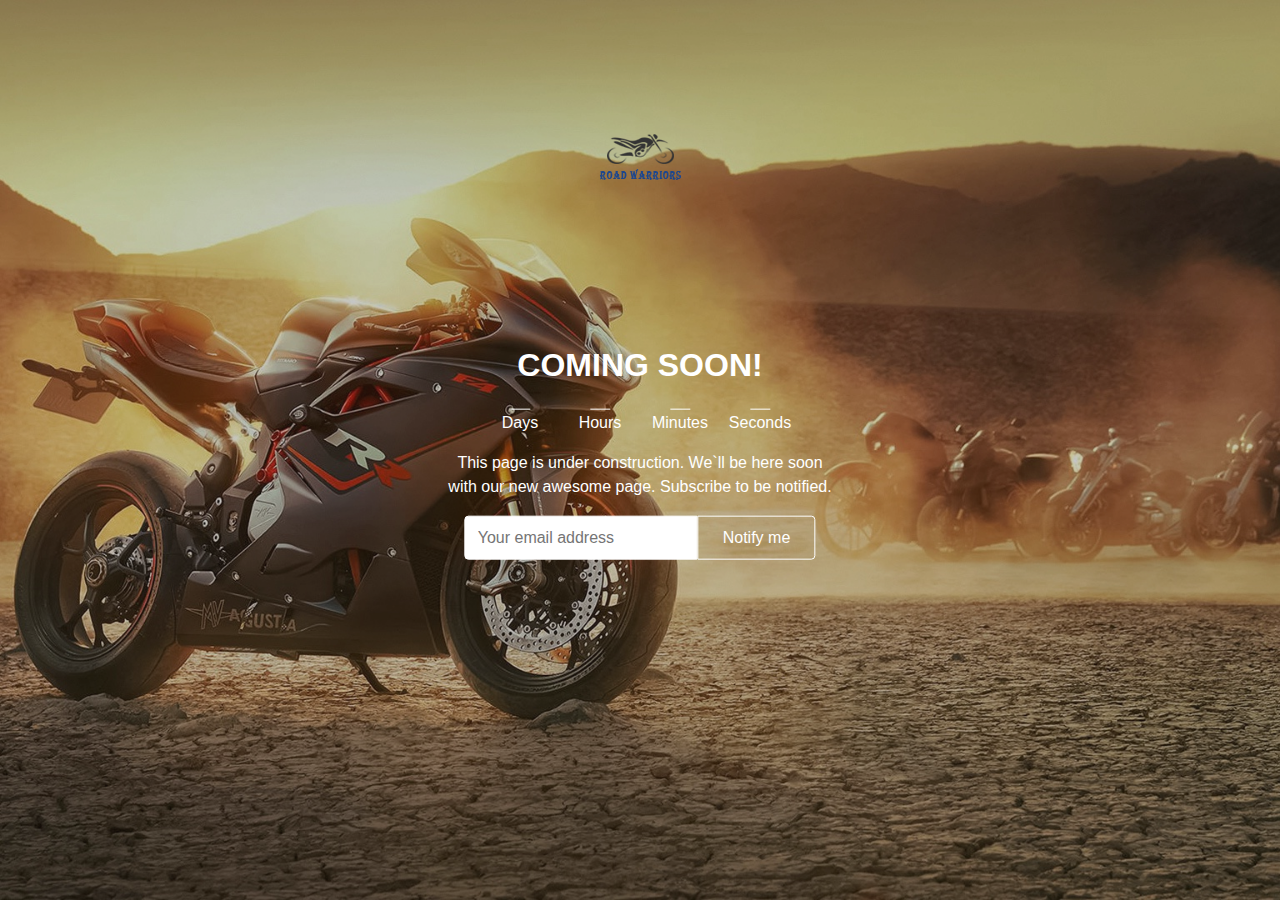
<file: commingsoon.html>
<!DOCTYPE html>
<html lang="en">
<head>
  <meta charset="utf-8">
  <meta name="viewport" content="width=device-width, initial-scale=1.0">
  <meta name="description" content="">
  <title>commingsoon | Road Warriors</title>
  <link rel="stylesheet" href="css\commingsoon.css">

</head>
<body>
<!-- partial:index.partial.html -->
<div class="wrapper">
  <header>
    <a href="index.html"><img src="images/home/logoc.png" alt="" /></a>
  </header>
  <main class="content">
    <h1>COMING SOON!</h1>
    <div class="countdown">
      <div class="countdown__days">
        <div class="number"></div>
        <span class>Days</span>
      </div>
      <div class="countdown__hours">
        <div class="number"></div>
        <span class>Hours</span>
      </div>
      <div class="countdown__minutes">
        <div class="number"></div>
        <span class>Minutes</span>
      </div>
      <div class="countdown__seconds">
        <div class="number"></div>
        <span class>Seconds</span>
      </div>
    </div>
    <p>This page is under construction. We`ll be here soon<br />with our new awesome page. Subscribe to be notified.</p>
    <form action="">
      <input id="form-email" name="form-email" type="email" placeholder="Your email address" />
      <input type="submit" data-toggle="modal" data-target="#submitbutton" value="Notify me" />
    </form>

  </main>
  </div>
  <!-- partial -->
  <script  src="js/commingsoon.js"></script>

  </body>
  </html>
</file>
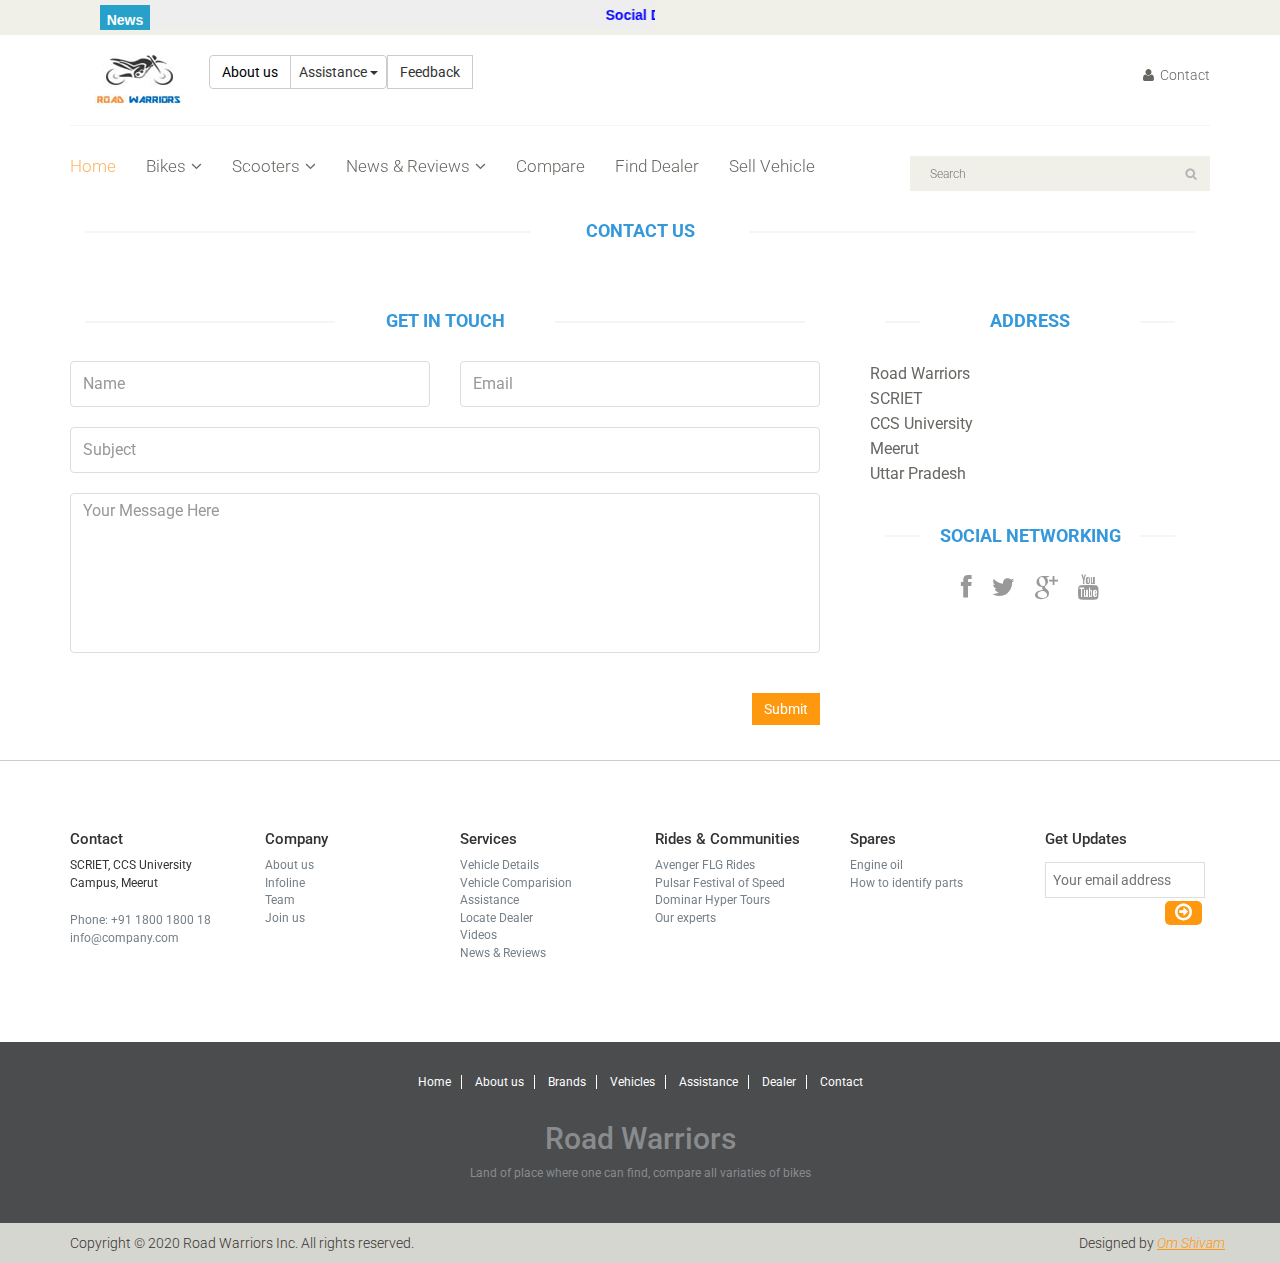
<file: contact-us.html>
<!DOCTYPE html>
<html lang="en">
<head>
    <meta charset="utf-8">
    <meta name="viewport" content="width=device-width, initial-scale=1.0">
    <meta name="description" content="">
    <meta name="author" content="">
    <title>Contact | Road Warriors</title>
    <link href="css/bootstrap.min.css" rel="stylesheet">
    <link href="css/font-awesome.min.css" rel="stylesheet">
    <link href="css/price-range.css" rel="stylesheet">
    <link href="css/animate.css" rel="stylesheet">
    <link href="css/feedback.css" rel="stylesheet">
	  <link href="css/main.css" rel="stylesheet">

</head><!--/head-->

<body>
  <header id="header"><!--header-->
    <div class="header_top"><!--header_top-->
      <div class="container">
        <div class="row">
          <div class="col-sm-6">
            <div class="onoffswitch3">
                <input type="checkbox" name="onoffswitch3" class="onoffswitch3-checkbox" id="myonoffswitch3" checked>
                <label class="onoffswitch3-label" for="myonoffswitch3">
                <span class="onoffswitch3-inner">
                  <span class="onoffswitch3-active">
                  <marquee class="scroll-text">Social Distancing can't stop us from being close to customers.  <span class="glyphicon glyphicon-forward"></span> It is always advisable to put your vehicle on Centre Stand. <span class="glyphicon glyphicon-forward"></span>  Bucky's Arm Miraculously Regenerates On Avengers: Infinity War Poster</marquee>
                  <span class="onoffswitch3-switch">News</span>
                </span>
              <span class="onoffswitch3-inactive"><span class="onoffswitch3-switch">SHOW</span></span>
              </span>
            </label>
          </div>
        </div>
      </div>
    </div>
  </div>

<div class="header-middle"><!--header-middle-->
  <div class="container">
    <div class="row">
      <div class="col-sm-4">
        <div class="logo pull-left">
          <a href="index.html"><img src="images/home/logo.jpg" alt="" /></a>
        </div>
        <div class="container">
          <div class="btn-group">
            <button type="button" class="btn btn-default"><a href="about us.html" style="color:black">About us</a></button>
              <button type="button" class="btn btn-default dropdown-toggle english" data-toggle="dropdown">Assistance <span class="caret"></span></button>
            <ul class="dropdown-menu">
              <li><a href="#">Insurance</a></li>
              <li><a href="assistance.html">Check Eligibility</a></li>
              <li><a href="assistance.html">Apply for Loan</a></li>
            </ul>
              <button type="button" class="btn btn-default" href="#" href="#" data-target="#login" data-toggle="modal">Feedback</button>
              <div id="login" class="modal fade" role="dialog">
                <div class="modal-dialog">
                  <div class="modal-content">
                    <div class="modal-body">
                      <button data-dismiss="modal" class="close">&times;</button>
                      <h4 id="feedbacktitle">Feedback</h4>
                      <form>
                        <input type="text" name="name" class="username formcontrol" placeholder="Name"/><br>
                        <input type="text" name="name" class="username formcontrol" placeholder="Email Id"/><br>
                        <input type="text" name="name" class="username formcontrol" placeholder="Message"/>
                        <input class="btn submit" type="submit" value="Submit"/>
                      </form>
                    </div></div></div></div></div></div></div>

      <div class="col-sm-8">
        <div class="shop-menu pull-right">
          <ul class="nav navbar-nav">
            <li><a href="contact-us.html"><i class="fa fa-user"></i> Contact</a></li>
            </ul>
        </div>
      </div>
    </div>
    </div>
    </div><!--/header-middle-->

    <div class="header-bottom"><!--header-bottom-->
      <div class="container">
        <div class="row">
          <div class="col-sm-9">
              <div class="mainmenu pull-left">
              <ul class="nav navbar-nav collapse navbar-collapse">
                <li><a href="index.html" class="active">Home</a></li>
                <li class="dropdown"><a href="#">Bikes<i class="fa fa-angle-down"></i></a>
                                          <ul role="menu" class="sub-menu">
                                          <li><a href="bikes.html">All Bikes</a></li>
                                          <li><a href="bikes.html">Popular Bikes</a></li>
                                          <li><a href="bikes.html">Latest Bikes</a></li>
                                          <li><a href="bikes.html">Upcoming Bikes</a></li>
                                          <li><a href="bikes.html">BS6Bikes</a></li>
                                          <li><a href="bikes.html">Electric Bikes</a></li>
                                          </ul>
                                          </li>
                <li class="dropdown"><a href="#">Scooters<i class="fa fa-angle-down"></i></a>
                                          <ul role="menu" class="sub-menu">
                                          <li><a href="scooters.html">All Scooters</a></li>
                                          <li><a href="scooters.html">Popular Scooters</a></li>
                                          <li><a href="scooters.html">Latest Scooters</a></li>
                                          <li><a href="scooters.html">Upcoming Scooters</a></li>
                                          <li><a href="scooters.html">Electric Scooters</a></li>
                                          </ul>
                                          </li>
                <li class="dropdown"><a href="#">News & Reviews<i class="fa fa-angle-down"></i></a>
                                    <ul role="menu" class="sub-menu">
                                      <li><a href="newsfeed.html">News</a></li>
                                      <li><a href="#">User Reviews</a></li>
                                      <li><a href="#">Road Tests</a></li>
                                      <li><a href="#">Feature Stories</a></li>
                                      <li><a href="#">Videos</a></li>
                                      <li><a href="#">write review</a></li>
                                </ul>
                                </li>
                <li class="dropdown"><a href="compare.html">Compare</i></a></li>
                <li><a href="finddealer.html">Find Dealer</a></li>
                <li><a href="sellvehicle.html">Sell Vehicle</a></li>
                    </ul>
            </div>
          </div>
          <div class="col-sm-3">
            <div class="search_box pull-right">
              <input type="text" placeholder="Search"/>
            </div>
          </div>
        </div>
      </div>
    </div><!--/header-bottom-->
    </header><!--/header-->

	 <div id="contact-page" class="container">
    	<div class="bg">
	    	<div class="row">
	    		<div class="col-sm-12">
					<h2 class="title text-center" style="color:#3498DB">Contact <strong>Us</strong></h2><br><br>
					</div>
				</div>
			</div>
    		<div class="row">
	    		<div class="col-sm-8">
	    			<div class="contact-form">
	    				<h2 class="title text-center" style="color:#3498DB">Get In Touch</h2>
	    				<div class="status alert alert-success" style="display: none"></div>
				    	<form id="main-contact-form" class="contact-form row" name="contact-form" method="post">
				            <div class="form-group col-md-6">
				                <input type="text" name="name" class="form-control" required="required" placeholder="Name">
				            </div>
				            <div class="form-group col-md-6">
				                <input type="email" name="email" class="form-control" required="required" placeholder="Email">
				            </div>
				            <div class="form-group col-md-12">
				                <input type="text" name="subject" class="form-control" required="required" placeholder="Subject">
				            </div>
				            <div class="form-group col-md-12">
				                <textarea name="message" id="message" required="required" class="form-control" rows="8" placeholder="Your Message Here"></textarea>
				            </div>
				            <div class="form-group col-md-12">
				                <input type="submit" name="submit" class="btn btn-primary pull-right" value="Submit">
				            </div>
				        </form>
	    			</div>
	    		</div>
	    		<div class="col-sm-4">
	    			<div class="contact-info">
	    				<h2 class="title text-center" style="color:#3498DB">Address</h2>
	    				<address>
	    					<p>Road Warriors</p>
							<p>SCRIET</p>
							<p>CCS University</p>
							<p>Meerut</p>
              <p>Uttar Pradesh</p>
							</address>
	    				<div class="social-networks">
	    					<h2 class="title text-center" style="color:#3498DB">Social Networking</h2>
							<ul>
								<li>
									<a href="#"><i class="fa fa-facebook"></i></a>
								</li>
								<li>
									<a href="#"><i class="fa fa-twitter"></i></a>
								</li>
								<li>
									<a href="#"><i class="fa fa-google-plus"></i></a>
								</li>
								<li>
									<a href="#"><i class="fa fa-youtube"></i></a>
								</li>
							</ul>
	    				</div>
	    			</div>
    			</div>
	    	</div>
    	</div>
    </div><!--/#contact-page-->

    <div class="site-footer">
      <div class="widget-area">
        <div class="container">
          <div class="row">
            <div class="col-xs-12 col-sm-4 col-md-2">
              <div class="widget">
                <h3 class="widget-title">Contact</h3>
                <address> SCRIET, CCS University Campus, Meerut</address>
                <a href="#">Phone: +91 1800 1800 18</a>
                <a href="mailto:info@company.com">info@company.com</a>
              </div>
            </div>
            <div class="col-xs-12 col-sm-4 col-md-2">
              <div class="widget">
                <h3 class="widget-title">Company</h3>
                <ul class="no-bullet">
                  <li><a href="about us.html">About us</a></li>
                  <li><a href="#">Infoline</a></li>
                  <li><a href="#">Team</a></li>
                  <li><a href="#">Join us</a></li>
                  </ul>
              </div>
            </div>
            <div class="col-xs-12 col-sm-4 col-md-2">
              <div class="widget">
                <h3 class="widget-title">Services</h3>
                <ul class="no-bullet">
                  <li><a href="bikes.html">Vehicle Details</a></li>
                  <li><a href="compare.html">Vehicle Comparision</a></li>
                  <li><a href="assistance.htmml">Assistance</a></li>
                  <li><a href="finddealer.html">Locate Dealer</a></li>
                  <li><a href="commingsoon.html">Videos</a></li>
                  <li><a href="newsfeed.html">News & Reviews</a></li>
                </ul>
              </div>
            </div>
            <div class="col-xs-12 col-sm-4 col-md-2">
              <div class="widget">
                <h3 class="widget-title">Rides & Communities</h3>
                <ul class="no-bullet">
                  <li><a href="commingsoon.html">Avenger FLG Rides</a></li>
                  <li><a href="commingsoon.html">Pulsar Festival of Speed</a></li>
                  <li><a href="commingsoon.html">Dominar Hyper Tours</a></li>
                  <li><a href="commingsoon.html">Our experts</a></li>
                </ul>
              </div>
            </div>
            <div class="col-xs-12 col-sm-4 col-md-2">
              <div class="widget">
                <h3 class="widget-title">Spares</h3>
                <ul class="no-bullet">
                <li><a href="commingsoon.html">Engine oil</a></li>
                <li><a href="commingsoon.html">How to identify parts</a></li>
                </ul>
              </div>
            </div>
            <div class="col-xs-12 col-sm-4 col-md-2">
              <div class="widget">
                <h3 class="widget-title">Get Updates</h3>
                <ul class="no-bullet">
                  <form action="#" class="searchform">
                    <input type="text" placeholder="Your email address" />
                    <button type="submit" class="btn btn-default"><i class="fa fa-arrow-circle-o-right"></i></button>
                    </form>
                </ul>
              </div>
            </div>
          </div>
        </div>
      </div>

      <div class="bottom-footer">
        <div class="container">
          <nav class="footer-navigation">
            <a href="index.html">Home</a>
            <a href="about us.html">About us</a>
            <a href="brands.html">Brands</a>
            <a href="bikes.html">Vehicles</a>
            <a href="assistance.html">Assistance</a>
            <a href="finddealer.html">Dealer</a>
            <a href="contact-us.html">Contact</a>
          </nav>

          <div class="colophon"><h2>Road Warriors</h2>
            <p>Land of place where one can find, compare all variaties of bikes</p>
          </div></div>
        </div>
      </div>
    </div>
    </div>

    <div class="footer-bottom">
      <div class="container">
        <div class="row">
          <p class="pull-left">Copyright © 2020 Road Warriors Inc. All rights reserved.</p>
          <p class="pull-right">Designed by <span><a target="_blank" href="http://www.omshivam.com">Om Shivam</a></span></p>
        </div>
      </div>
    </div>

    <script src="js/jquery.js"></script>
	  <script src="js/bootstrap.min.js"></script>
	  <script src="js/contact.js"></script>
    <script src="js/feedback.js"></script>
    <script src="js/jquery.scrollUp.min.js"></script>
    <script src="js/price-range.js"></script>
    <script src="js/main.js"></script>
    <script src="js/hiderightclick.js"></script>
</body>
</html>
</file>
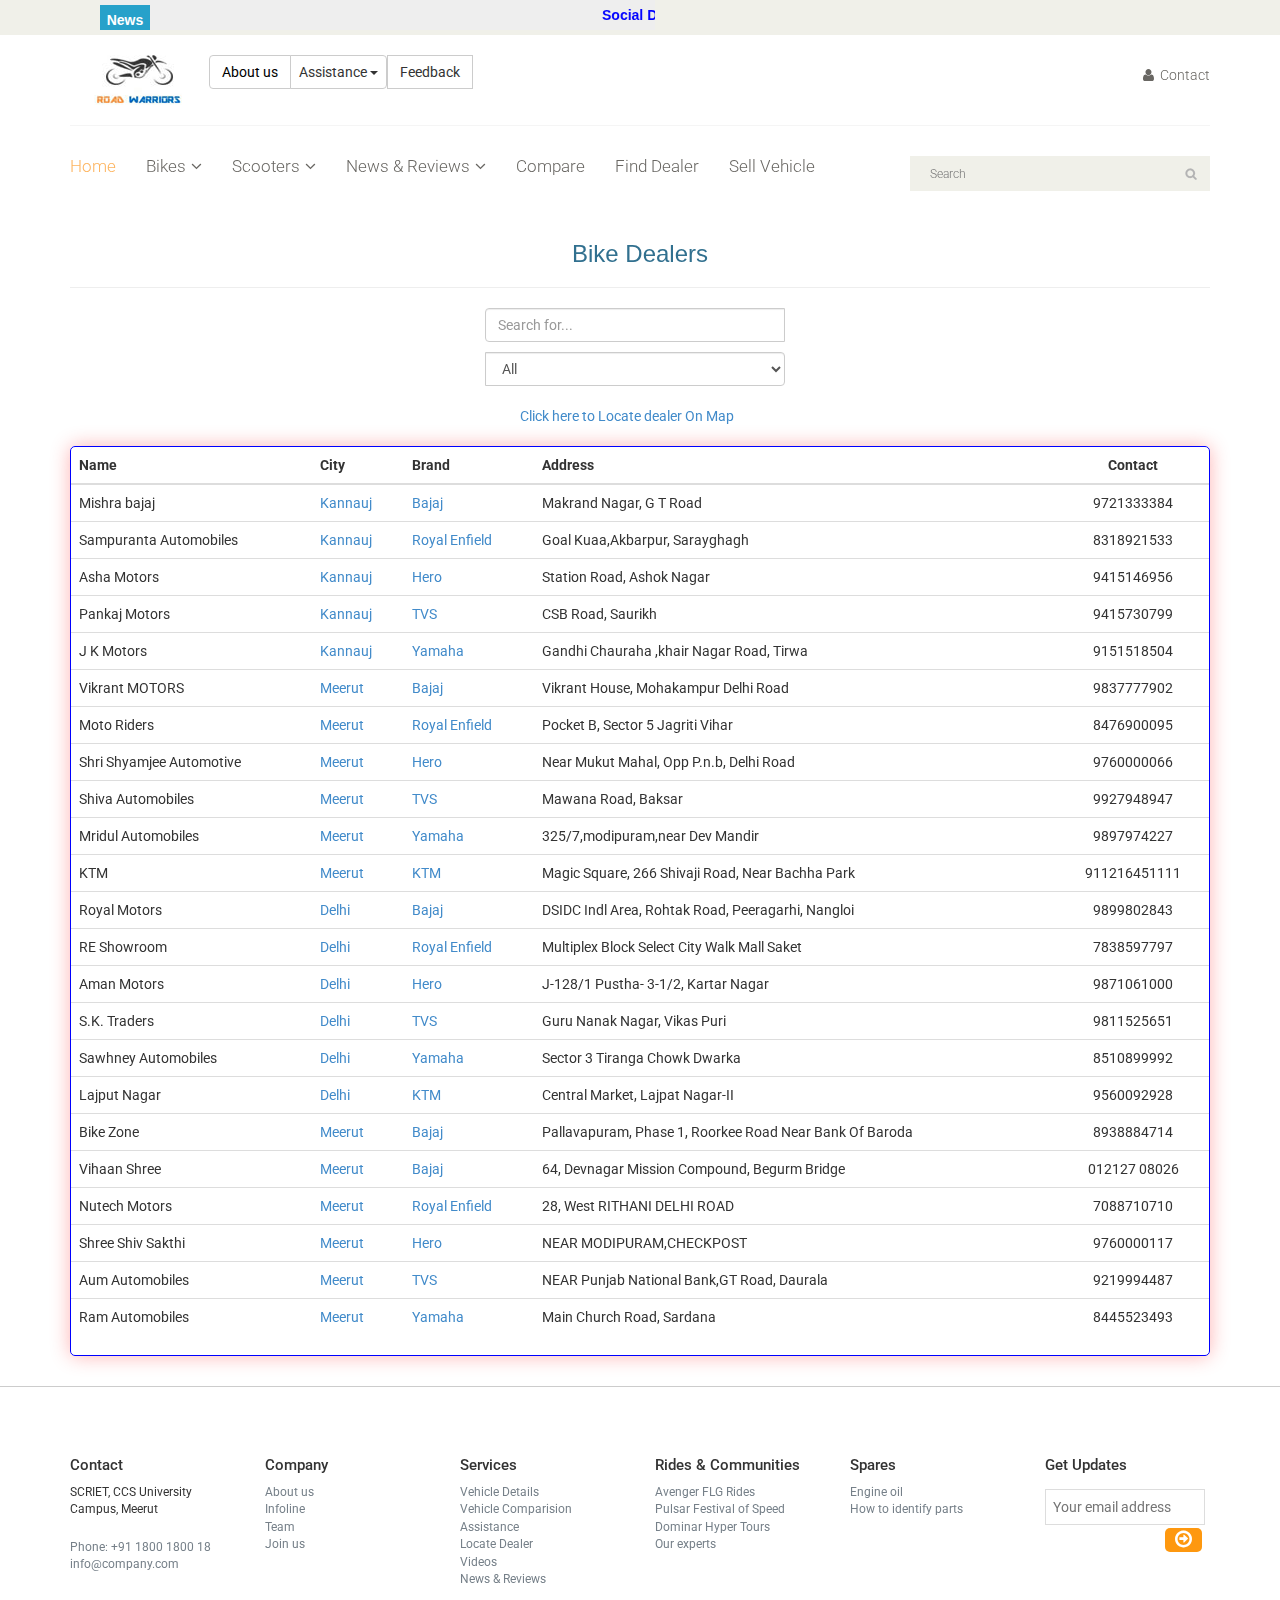
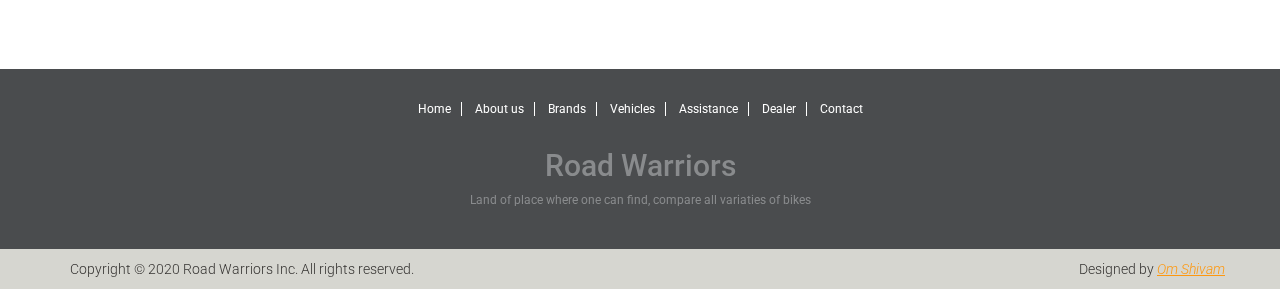
<file: finddealer.html>
<!DOCTYPE html>
<html lang="en" >
<head>
  <meta charset="UTF-8">
  <meta name="viewport" content="width=device-width, initial-scale=1.0">
  <title>Find Dealer | Road WWarriors</title>
  <link href="css/bootstrap.min.css" rel="stylesheet">
  <link href="css/font-awesome.min.css" rel="stylesheet">
  <link href="css/price-range.css" rel="stylesheet">
  <link href="css/animate.css" rel="stylesheet">
  <link href="css/main.css" rel="stylesheet">
  <link href="css/feedback.css" rel="stylesheet">


</head>
<body>
  <header id="header"><!--header-->
		<div class="header_top"><!--header_top-->
			<div class="container">
				<div class="row">
					<div class="col-sm-6">
            <div class="onoffswitch3">
                <input type="checkbox" name="onoffswitch3" class="onoffswitch3-checkbox" id="myonoffswitch3" checked>
                <label class="onoffswitch3-label" for="myonoffswitch3">
                <span class="onoffswitch3-inner">
                  <span class="onoffswitch3-active">
                  <marquee class="scroll-text">Social Distancing can't stop us from being close to customers.  <span class="glyphicon glyphicon-forward"></span> It is always advisable to put your vehicle on Centre Stand. <span class="glyphicon glyphicon-forward"></span>  Bucky's Arm Miraculously Regenerates On Avengers: Infinity War Poster</marquee>
                  <span class="onoffswitch3-switch">News</span>
                </span>
              <span class="onoffswitch3-inactive"><span class="onoffswitch3-switch">SHOW</span></span>
              </span>
            </label>
          </div>
        </div>
      </div>
    </div>
  </div>

<div class="header-middle"><!--header-middle-->
  <div class="container">
    <div class="row">
      <div class="col-sm-4">
        <div class="logo pull-left">
          <a href="index.html"><img src="images/home/logo.jpg" alt="" /></a>
        </div>
        <div class="container">
          <div class="btn-group">
            <button type="button" class="btn btn-default"><a href="about us.html" style="color:black">About us</a></button>
              <button type="button" class="btn btn-default dropdown-toggle english" data-toggle="dropdown">Assistance <span class="caret"></span></button>
            <ul class="dropdown-menu">
              <li><a href="#">Insurance</a></li>
              <li><a href="assistance.html">Check Eligibility</a></li>
              <li><a href="assistance.html">Apply for Loan</a></li>
            </ul>
              <button type="button" class="btn btn-default" href="#" href="#" data-target="#login" data-toggle="modal">Feedback</button>
              <div id="login" class="modal fade" role="dialog">
                <div class="modal-dialog">
                  <div class="modal-content">
                    <div class="modal-body">
                      <button data-dismiss="modal" class="close">&times;</button>
                      <h4 id="feedbacktitle">Feedback</h4>
                      <form>
                        <input type="text" name="name" class="username formcontrol" placeholder="Name"/><br>
                        <input type="text" name="name" class="username formcontrol" placeholder="Email Id"/><br>
                        <input type="text" name="name" class="username formcontrol" placeholder="Message"/>
                        <input class="btn submit" type="submit" value="Submit"/>
                      </form>
                    </div></div></div></div></div></div></div>

      <div class="col-sm-8">
        <div class="shop-menu pull-right">
          <ul class="nav navbar-nav">
            <li><a href="contact-us.html"><i class="fa fa-user"></i> Contact</a></li>
          </ul>
        </div>
      </div>
    </div>
    </div>
    </div><!--/header-middle-->

    <div class="header-bottom"><!--header-bottom-->
			<div class="container">
				<div class="row">
					<div class="col-sm-9">
							<div class="mainmenu pull-left">
							<ul class="nav navbar-nav collapse navbar-collapse">
								<li><a href="index.html" class="active">Home</a></li>
                <li class="dropdown"><a href="#">Bikes<i class="fa fa-angle-down"></i></a>
                                          <ul role="menu" class="sub-menu">
                                          <li><a href="bikes.html">All Bikes</a></li>
                                          <li><a href="bikes.html">Popular Bikes</a></li>
                                          <li><a href="bikes.html">Latest Bikes</a></li>
                                          <li><a href="bikes.html">Upcoming Bikes</a></li>
                                          <li><a href="bikes.html">BS6Bikes</a></li>
                                          <li><a href="bikes.html">Electric Bikes</a></li>
                                          </ul>
                                          </li>
                <li class="dropdown"><a href="#">Scooters<i class="fa fa-angle-down"></i></a>
                                          <ul role="menu" class="sub-menu">
                                          <li><a href="scooters.html">All Scooters</a></li>
                                          <li><a href="scooters.html">Popular Scooters</a></li>
                                          <li><a href="scooters.html">Latest Scooters</a></li>
                                          <li><a href="scooters.html">Upcoming Scooters</a></li>
                                          <li><a href="scooters.html">Electric Scooters</a></li>
                                          </ul>
                                          </li>
          			<li class="dropdown"><a href="#">News & Reviews<i class="fa fa-angle-down"></i></a>
                                    <ul role="menu" class="sub-menu">
                                      <li><a href="newsfeed.html">News</a></li>
                                      <li><a href="#">User Reviews</a></li>
                                      <li><a href="#">Road Tests</a></li>
                                      <li><a href="#">Feature Stories</a></li>
                                      <li><a href="#">Videos</a></li>
                                      <li><a href="#">write review</a></li>
                                </ul>
                                </li>
								<li class="dropdown"><a href="compare.html">Compare</i></a></li>
                <li><a href="finddealer.html">Find Dealer</a></li>
                <li><a href="sellvehicle.html">Sell Vehicle</a></li>
						        </ul>
						</div>
					</div>
					<div class="col-sm-3">
						<div class="search_box pull-right">
							<input type="text" placeholder="Search"/>
						</div>
					</div>
				</div>
			</div>
		</div><!--/header-bottom-->
	</header><!--/header-->



<!-- partial:index.partial.html -->
<div class="container my-6">
    <h1 class="h3 ml-2 mb-3 text-info" id="name">Bike Dealers</h1><hr>
    <div class="col-lg-8 col-md-12">
      <div class="row justify-content-end">
        <div class="input-group col-lg-10 col-md-12">
          <input class="form-control" id="search-box" type="text" name="search" placeholder="Search for... " required="required"/>
          <select class="form-control bg-light rounded-0 text-capitalize" id="search-filter" name="search-filter">
              <option value="listitem">All</option>
              <option value="name">Name</option>
              <option value="name">City</option>
              <option value="Brand">Brand</option>
              <option value="address">Address</option>
              <option value="Contact">Contact</option>
            </select>
      </div>
      <div class="onmap">
        <a href="commingsoon.html">Click here to Locate dealer On Map</a>
      </div><br>
    </div>
  </div></div>
  <div class="container my-6">
  <div class="table-responsive">
    <table class="table responsive" style="min-width:800px;">
      <thead>
        <tr>
          <th>Name</th>
          <th>City</th>
          <th>Brand</th>
          <th>Address</th>
          <th class="text-center">Contact</th>
        </tr>
      </thead>
      <tbody>
        <tr class="listitem">
          <td class="td-name text-uppercase" title="Name">Mishra bajaj</td>
          <td class="td-name text-uppercase" title="City">
            <div class="tbl-btn d-sm-none text-primary cursor-pointer d-flex align-items-center h-100"></div><a class="hyperlink" href="#">Kannauj</a>
          </td>
          <td class="td-email text-uppercase" title="Brand">
            <div class="tbl-btn d-sm-none text-primary cursor-pointer d-flex align-items-center h-100"></div><a class="hyperlink" href="#">Bajaj</a>
          </td>
          <td class="td-address" title="Address">Makrand Nagar, G T Road</td>
          <td class="td-Contact text-center" title="Contact">9721333384</td>
        </tr>

        <tr class="listitem">
          <td class="td-name text-uppercase" title="Name">Sampuranta Automobiles</td>
            <td class="td-name text-uppercase" title="City">
            <div class="tbl-btn d-sm-none text-primary cursor-pointer d-flex align-items-center h-100"></i></div><a class="hyperlink" href="#">Kannauj</a>
          </td>
          <td class="td-email text-uppercase" title="Brand">
            <div class="tbl-btn d-sm-none text-primary cursor-pointer d-flex align-items-center h-100"></div><a class="hyperlink" href="#">Royal Enfield</a>
          </td>
          <td class="td-address" title="Address">Goal Kuaa,Akbarpur, Sarayghagh</td>
          <td class="td-Contact text-center" title="Contact">8318921533</td>
        </tr>

        <tr class="listitem">
          <td class="td-name text-uppercase" title="Name">Asha Motors</td>
            <td class="td-name text-uppercase" title="City">
            <div class="tbl-btn d-sm-none text-primary cursor-pointer d-flex align-items-center h-100"></div><a class="hyperlink" href="#">Kannauj</a>
          </td>
          <td class="td-email text-uppercase" title="Brand">
            <div class="tbl-btn d-sm-none text-primary cursor-pointer d-flex align-items-center h-100"></div><a class="hyperlink" href="#">Hero</a>
          </td>
          <td class="td-address" title="Address">Station Road, Ashok Nagar</td>
          <td class="td-Contact text-center" title="Contact">9415146956</td>
        </tr>

        <tr class="listitem">
          <td class="td-name text-uppercase" title="Name">Pankaj Motors</td>
            <td class="td-name text-uppercase" title="City">
            <div class="tbl-btn d-sm-none text-primary cursor-pointer d-flex align-items-center h-100"></i></div><a class="hyperlink" href="#">Kannauj</a>
          </td>
          <td class="td-email text-uppercase" title="Brand">
            <div class="tbl-btn d-sm-none text-primary cursor-pointer d-flex align-items-center h-100"></div><a class="hyperlink" href="#">TVS</a>
          </td>
          <td class="td-address" title="Address">CSB Road, Saurikh</td>
          <td class="td-Contact text-center" title="Contact">9415730799</td>
        </tr>

        <tr class="listitem">
          <td class="td-name text-uppercase" title="Name">J K Motors</td>
            <td class="td-name text-uppercase" title="City">
            <div class="tbl-btn d-sm-none text-primary cursor-pointer d-flex align-items-center h-100"></i></div><a class="hyperlink" href="#">Kannauj</a>
          </td>
          <td class="td-email text-uppercase" title="Brand">
            <div class="tbl-btn d-sm-none text-primary cursor-pointer d-flex align-items-center h-100"></div><a class="hyperlink" href="#">Yamaha</a>
          </td>
          <td class="td-address" title="Address">Gandhi Chauraha ,khair Nagar Road, Tirwa</td>
          <td class="td-Contact text-center" title="Contact">9151518504</td>
        </tr>

          <tr class="listitem">
          <td class="td-name text-uppercase" title="Name">Vikrant MOTORS</td>
            <td class="td-name text-uppercase" title="City">
            <div class="tbl-btn d-sm-none text-primary cursor-pointer d-flex align-items-center h-100"><a class="hyperlink" href="#">Meerut</a>
          </td>
          <td class="td-email text-uppercase" title="Brand">
            <div class="tbl-btn d-sm-none text-primary cursor-pointer d-flex align-items-center h-100"></div><a class="hyperlink" href="#">Bajaj</a>
          </td>
          <td class="td-address" title="Address">Vikrant House, Mohakampur Delhi Road</td>
          <td class="td-Contact text-center" title="Contact">9837777902</td>
        </tr>

        <tr class="listitem">
          <td class="td-name text-uppercase" title="Name">Moto Riders</td>
          <td class="td-name text-uppercase" title="City">
            <div class="tbl-btn d-sm-none text-primary cursor-pointer d-flex align-items-center h-100"></i></div><a class="hyperlink" href="#">Meerut</a>
          </td>
          <td class="td-email text-uppercase" title="Brand">
            <div class="tbl-btn d-sm-none text-primary cursor-pointer d-flex align-items-center h-100"></div><a class="hyperlink" href="#">Royal Enfield</a>
          </td>
          <td class="td-address" title="Address">Pocket B, Sector 5 Jagriti Vihar</td>
          <td class="td-Contact text-center" title="Contact">8476900095</td>
        </tr>

        <tr class="listitem">
          <td class="td-name text-uppercase" title="Name">Shri Shyamjee Automotive</td>
            <td class="td-name text-uppercase" title="City">
            <div class="tbl-btn d-sm-none text-primary cursor-pointer d-flex align-items-center h-100"></i></div><a class="hyperlink" href="#">Meerut</a>
          </td>
          <td class="td-email text-uppercase" title="Brand">
            <div class="tbl-btn d-sm-none text-primary cursor-pointer d-flex align-items-center h-100"></div><a class="hyperlink" href="#">Hero</a>
          </td>
          <td class="td-address" title="Address">Near Mukut Mahal, Opp P.n.b, Delhi Road</td>
          <td class="td-Contact text-center" title="Contact">9760000066</td>
        </tr>

        <tr class="listitem">
          <td class="td-name text-uppercase" title="Name">Shiva Automobiles</td>
            <td class="td-name text-uppercase" title="City">
            <div class="tbl-btn d-sm-none text-primary cursor-pointer d-flex align-items-center h-100"></div><a class="hyperlink" href="#">Meerut</a>
          </td>
          <td class="td-email text-uppercase" title="Brand">
            <div class="tbl-btn d-sm-none text-primary cursor-pointer d-flex align-items-center h-100"></div><a class="hyperlink" href="#">TVS</a>
          </td>
          <td class="td-address" title="Address">Mawana Road, Baksar</td>
          <td class="td-Contact text-center" title="Contact">9927948947</td>
        </tr>

        <tr class="listitem">
          <td class="td-name text-uppercase" title="Name">Mridul Automobiles</td>
            <td class="td-name text-uppercase" title="City">
            <div class="tbl-btn d-sm-none text-primary cursor-pointer d-flex align-items-center h-100"></div><a class="hyperlink" href="#">Meerut</a>
          </td>
          <td class="td-email text-uppercase" title="Brand">
            <div class="tbl-btn d-sm-none text-primary cursor-pointer d-flex align-items-center h-100"></div><a class="hyperlink" href="#">Yamaha</a>
          </td>
          <td class="td-address" title="Address">325/7,modipuram,near Dev Mandir</td>
          <td class="td-Contact text-center" title="Contact">9897974227</td>
        </tr>

        <tr class="listitem">
          <td class="td-name text-uppercase" title="Name">KTM</td>
            <td class="td-name text-uppercase" title="City">
            <div class="tbl-btn d-sm-none text-primary cursor-pointer d-flex align-items-center h-100"></i></div><a class="hyperlink" href="#">Meerut</a>
          </td>
          <td class="td-email text-uppercase" title="Brand">
            <div class="tbl-btn d-sm-none text-primary cursor-pointer d-flex align-items-center h-100"></div><a class="hyperlink" href="#">KTM</a>
          </td>
          <td class="td-address" title="Address">Magic Square, 266 Shivaji Road, Near Bachha Park</td>
          <td class="td-Contact text-center" title="Contact">911216451111</td>
        </tr>

        <tr class="listitem">
          <td class="td-name text-uppercase" title="Name">Royal Motors</td>
            <td class="td-name text-uppercase" title="City">
            <div class="tbl-btn d-sm-none text-primary cursor-pointer d-flex align-items-center h-100"></i></div><a class="hyperlink" href="#">Delhi</a>
          </td>
          <td class="td-email text-uppercase" title="Brand">
            <div class="tbl-btn d-sm-none text-primary cursor-pointer d-flex align-items-center h-100"></div><a class="hyperlink" href="#">Bajaj</a>
          </td>
          <td class="td-address" title="Address">DSIDC Indl Area, Rohtak Road, Peeragarhi, Nangloi</td>
          <td class="td-Contact text-center" title="Contact">9899802843</td>
        </tr>

        <tr class="listitem">
          <td class="td-name text-uppercase" title="Name">RE Showroom</td>
            <td class="td-name text-uppercase" title="City">
            <div class="tbl-btn d-sm-none text-primary cursor-pointer d-flex align-items-center h-100"></div><a class="hyperlink" href="#">Delhi</a>
          </td>
          <td class="td-email text-uppercase" title="Brand">
            <div class="tbl-btn d-sm-none text-primary cursor-pointer d-flex align-items-center h-100"></div><a class="hyperlink" href="#">Royal Enfield</a>
          </td>
          <td class="td-address" title="Address">Multiplex Block Select City Walk Mall Saket</td>
          <td class="td-Contact text-center" title="Contact">7838597797</td>
        </tr>

        <tr class="listitem">
          <td class="td-name text-uppercase" title="Name">Aman Motors</td>
            <td class="td-name text-uppercase" title="City">
            <div class="tbl-btn d-sm-none text-primary cursor-pointer d-flex align-items-center h-100"></div><a class="hyperlink" href="#">Delhi</a>
          </td>
          <td class="td-email text-uppercase" title="Brand">
            <div class="tbl-btn d-sm-none text-primary cursor-pointer d-flex align-items-center h-100"></div><a class="hyperlink" href="#">Hero</a>
          </td>
          <td class="td-address" title="Address">J-128/1 Pustha- 3-1/2, Kartar Nagar</td>
          <td class="td-Contact text-center" title="Contact">9871061000</td>
        </tr>

        <tr class="listitem">
          <td class="td-name text-uppercase" title="Name">S.K. Traders</td>
            <td class="td-name text-uppercase" title="City">
            <div class="tbl-btn d-sm-none text-primary cursor-pointer d-flex align-items-center h-100"></div><a class="hyperlink" href="#">Delhi</a>
          </td>
          <td class="td-email text-uppercase" title="Brand">
            <div class="tbl-btn d-sm-none text-primary cursor-pointer d-flex align-items-center h-100"></div><a class="hyperlink" href="#">TVS</a>
          </td>
          </td>
          <td class="td-address" title="Address">Guru Nanak Nagar, Vikas Puri</td>
          <td class="td-Contact text-center" title="Contact">9811525651</td>
        </tr>

        <tr class="listitem">
          <td class="td-name text-uppercase" title="Name">Sawhney Automobiles</td>
            <td class="td-name text-uppercase" title="City">
            <div class="tbl-btn d-sm-none text-primary cursor-pointer d-flex align-items-center h-100"></div><a class="hyperlink" href="#">Delhi</a>
          </td>
          <td class="td-email text-uppercase" title="Brand">
            <div class="tbl-btn d-sm-none text-primary cursor-pointer d-flex align-items-center h-100"></div><a class="hyperlink" href="#">Yamaha</a>
          </td>
          <td class="td-address" title="Address">Sector 3 Tiranga Chowk Dwarka</td>
          <td class="td-Contact text-center" title="Contact">8510899992</td>
        </tr>

        <tr class="listitem">
          <td class="td-name text-uppercase" title="Name">Lajput Nagar</td>
            <td class="td-name text-uppercase" title="City">
            <div class="tbl-btn d-sm-none text-primary cursor-pointer d-flex align-items-center h-100"></div><a class="hyperlink" href="#">Delhi</a>
          </td>
          <td class="td-email text-uppercase" title="Brand">
            <div class="tbl-btn d-sm-none text-primary cursor-pointer d-flex align-items-center h-100"></div><a class="hyperlink" href="#">KTM</a>
          </td>
          <td class="td-address" title="Address">Central Market, Lajpat Nagar-II</td>
          <td class="td-Contact text-center" title="Contact">9560092928</td>
        </tr>

        <tr class="listitem">
          <td class="td-name text-uppercase" title="Name">Bike Zone</td>
            <td class="td-name text-uppercase" title="City">
            <div class="tbl-btn d-sm-none text-primary cursor-pointer d-flex align-items-center h-100"></div><a class="hyperlink" href="#">Meerut</a>
          </td>
          <td class="td-email text-uppercase" title="Brand">
            <div class="tbl-btn d-sm-none text-primary cursor-pointer d-flex align-items-center h-100"></div><a class="hyperlink" href="#">Bajaj</a>
          </td>
          <td class="td-address" title="Address">Pallavapuram, Phase 1, Roorkee Road Near Bank Of Baroda</td>
          <td class="td-Contact text-center" title="Contact">8938884714</td>
        </tr>

        <tr class="listitem">
          <td class="td-name text-uppercase" title="Name">Vihaan Shree</td>
            <td class="td-name text-uppercase" title="City">
            <div class="tbl-btn d-sm-none text-primary cursor-pointer d-flex align-items-center h-100"></div><a class="hyperlink" href="#">Meerut</a>
          </td>
          <td class="td-email text-uppercase" title="Brand">
            <div class="tbl-btn d-sm-none text-primary cursor-pointer d-flex align-items-center h-100"></div><a class="hyperlink" href="#">Bajaj</a>
          </td>
          <td class="td-address" title="Address">64, Devnagar Mission Compound, Begurm Bridge</td>
          <td class="td-Contact text-center" title="Contact">012127 08026</td>
        </tr>

        <tr class="listitem">
          <td class="td-name text-uppercase" title="Name">Nutech Motors</td>
            <td class="td-name text-uppercase" title="City">
            <div class="tbl-btn d-sm-none text-primary cursor-pointer d-flex align-items-center h-100"></div><a class="hyperlink" href="#">Meerut</a>
          </td>
          <td class="td-email text-uppercase" title="Brand">
            <div class="tbl-btn d-sm-none text-primary cursor-pointer d-flex align-items-center h-100"></div><a class="hyperlink" href="#">Royal Enfield</a>
          </td>
          <td class="td-address" title="Address">28, West RITHANI DELHI ROAD</td>
          <td class="td-Contact text-center" title="Contact">7088710710</td>
        </tr>

        <tr class="listitem">
          <td class="td-name text-uppercase" title="Name">Shree Shiv Sakthi</td>
            <td class="td-name text-uppercase" title="City">
            <div class="tbl-btn d-sm-none text-primary cursor-pointer d-flex align-items-center h-100"></div><a class="hyperlink" href="#">Meerut</a>
          </td>
          <td class="td-email text-uppercase" title="Brand">
            <div class="tbl-btn d-sm-none text-primary cursor-pointer d-flex align-items-center h-100"></div><a class="hyperlink" href="#">Hero</a>
          </td>
          <td class="td-address" title="Address">NEAR MODIPURAM,CHECKPOST</td>
          <td class="td-Contact text-center" title="Contact">9760000117</td>
        </tr>

        <tr class="listitem">
          <td class="td-name text-uppercase" title="Name">Aum Automobiles</td>
            <td class="td-name text-uppercase" title="City">
            <div class="tbl-btn d-sm-none text-primary cursor-pointer d-flex align-items-center h-100"></div><a class="hyperlink" href="#">Meerut</a>
          </td>
          <td class="td-email text-uppercase" title="Brand">
            <div class="tbl-btn d-sm-none text-primary cursor-pointer d-flex align-items-center h-100"></div><a class="hyperlink" href="#">TVS</a>
          </td>
          <td class="td-address" title="Address">NEAR Punjab National Bank,GT Road, Daurala</td>
          <td class="td-Contact text-center" title="Contact">9219994487</td>
        </tr>

        <tr class="listitem">
          <td class="td-name text-uppercase" title="Name">Ram Automobiles</td>
            <td class="td-name text-uppercase" title="City">
            <div class="tbl-btn d-sm-none text-primary cursor-pointer d-flex align-items-center h-100"></div><a class="hyperlink" href="#">Meerut</a>
          </td>
          <td class="td-email text-uppercase" title="Brand">
            <div class="tbl-btn d-sm-none text-primary cursor-pointer d-flex align-items-center h-100"></div><a class="hyperlink" href="#">Yamaha</a>
          </td>
          <td class="td-address" title="Address">Main Church Road, Sardana</td>
          <td class="td-Contact text-center" title="Contact">8445523493</td>
        </tr>
      </tbody>
    </table>
  </div>
</div>
<!-- partial -->

<div class="site-footer">
  <div class="widget-area">
    <div class="container">
      <div class="row">
        <div class="col-xs-12 col-sm-4 col-md-2">
          <div class="widget">
            <h3 class="widget-title">Contact</h3>
            <address> SCRIET, CCS University Campus, Meerut</address>
            <a href="#">Phone: +91 1800 1800 18</a>
            <a href="mailto:info@company.com">info@company.com</a>
          </div>
        </div>
        <div class="col-xs-12 col-sm-4 col-md-2">
          <div class="widget">
            <h3 class="widget-title">Company</h3>
            <ul class="no-bullet">
              <li><a href="about us.html">About us</a></li>
              <li><a href="#">Infoline</a></li>
              <li><a href="#">Team</a></li>
              <li><a href="#">Join us</a></li>
              </ul>
          </div>
        </div>
        <div class="col-xs-12 col-sm-4 col-md-2">
          <div class="widget">
            <h3 class="widget-title">Services</h3>
            <ul class="no-bullet">
              <li><a href="bikes.html">Vehicle Details</a></li>
              <li><a href="compare.html">Vehicle Comparision</a></li>
              <li><a href="assistance.htmml">Assistance</a></li>
              <li><a href="finddealer.html">Locate Dealer</a></li>
              <li><a href="commingsoon.html">Videos</a></li>
              <li><a href="newsfeed.html">News & Reviews</a></li>
            </ul>
          </div>
        </div>
        <div class="col-xs-12 col-sm-4 col-md-2">
          <div class="widget">
            <h3 class="widget-title">Rides & Communities</h3>
            <ul class="no-bullet">
              <li><a href="commingsoon.html">Avenger FLG Rides</a></li>
              <li><a href="commingsoon.html">Pulsar Festival of Speed</a></li>
              <li><a href="commingsoon.html">Dominar Hyper Tours</a></li>
              <li><a href="commingsoon.html">Our experts</a></li>
            </ul>
          </div>
        </div>
        <div class="col-xs-12 col-sm-4 col-md-2">
          <div class="widget">
            <h3 class="widget-title">Spares</h3>
            <ul class="no-bullet">
            <li><a href="commingsoon.html">Engine oil</a></li>
            <li><a href="commingsoon.html">How to identify parts</a></li>
            </ul>
          </div>
        </div>
        <div class="col-xs-12 col-sm-4 col-md-2">
          <div class="widget">
            <h3 class="widget-title">Get Updates</h3>
            <ul class="no-bullet">
              <form action="#" class="searchform">
                <input type="text" placeholder="Your email address" />
                <button type="submit" class="btn btn-default"><i class="fa fa-arrow-circle-o-right"></i></button>
                </form>
            </ul>
          </div>
        </div>
      </div>
    </div>
  </div>

  <div class="bottom-footer">
    <div class="container">
      <nav class="footer-navigation">
        <a href="index.html">Home</a>
        <a href="about us.html">About us</a>
        <a href="brands.html">Brands</a>
        <a href="bikes.html">Vehicles</a>
        <a href="assistance.html">Assistance</a>
        <a href="finddealer.html">Dealer</a>
        <a href="contact-us.html">Contact</a>
      </nav>

      <div class="colophon"><h2>Road Warriors</h2>
        <p>Land of place where one can find, compare all variaties of bikes</p>
      </div></div>
    </div>
  </div>
</div>
</div>

<div class="footer-bottom">
  <div class="container">
    <div class="row">
      <p class="pull-left">Copyright © 2020 Road Warriors Inc. All rights reserved.</p>
      <p class="pull-right">Designed by <span><a target="_blank" href="http://www.omshivam.com">Om Shivam</a></span></p>
    </div>
  </div>
</div>

    <script src="js/jquery.js"></script>
	  <script src="js/bootstrap.min.js"></script>
    <script src="js/jquery.scrollUp.min.js"></script>
    <script src="js/price-range.js"></script>
	  <script src="js/main.js"></script>
    <script src="js/feedback.js"></script>
    <script src="js/dealer.js"></script>
    <script src="js/hiderightclick.js"></script>


</body>
</html>
</file>
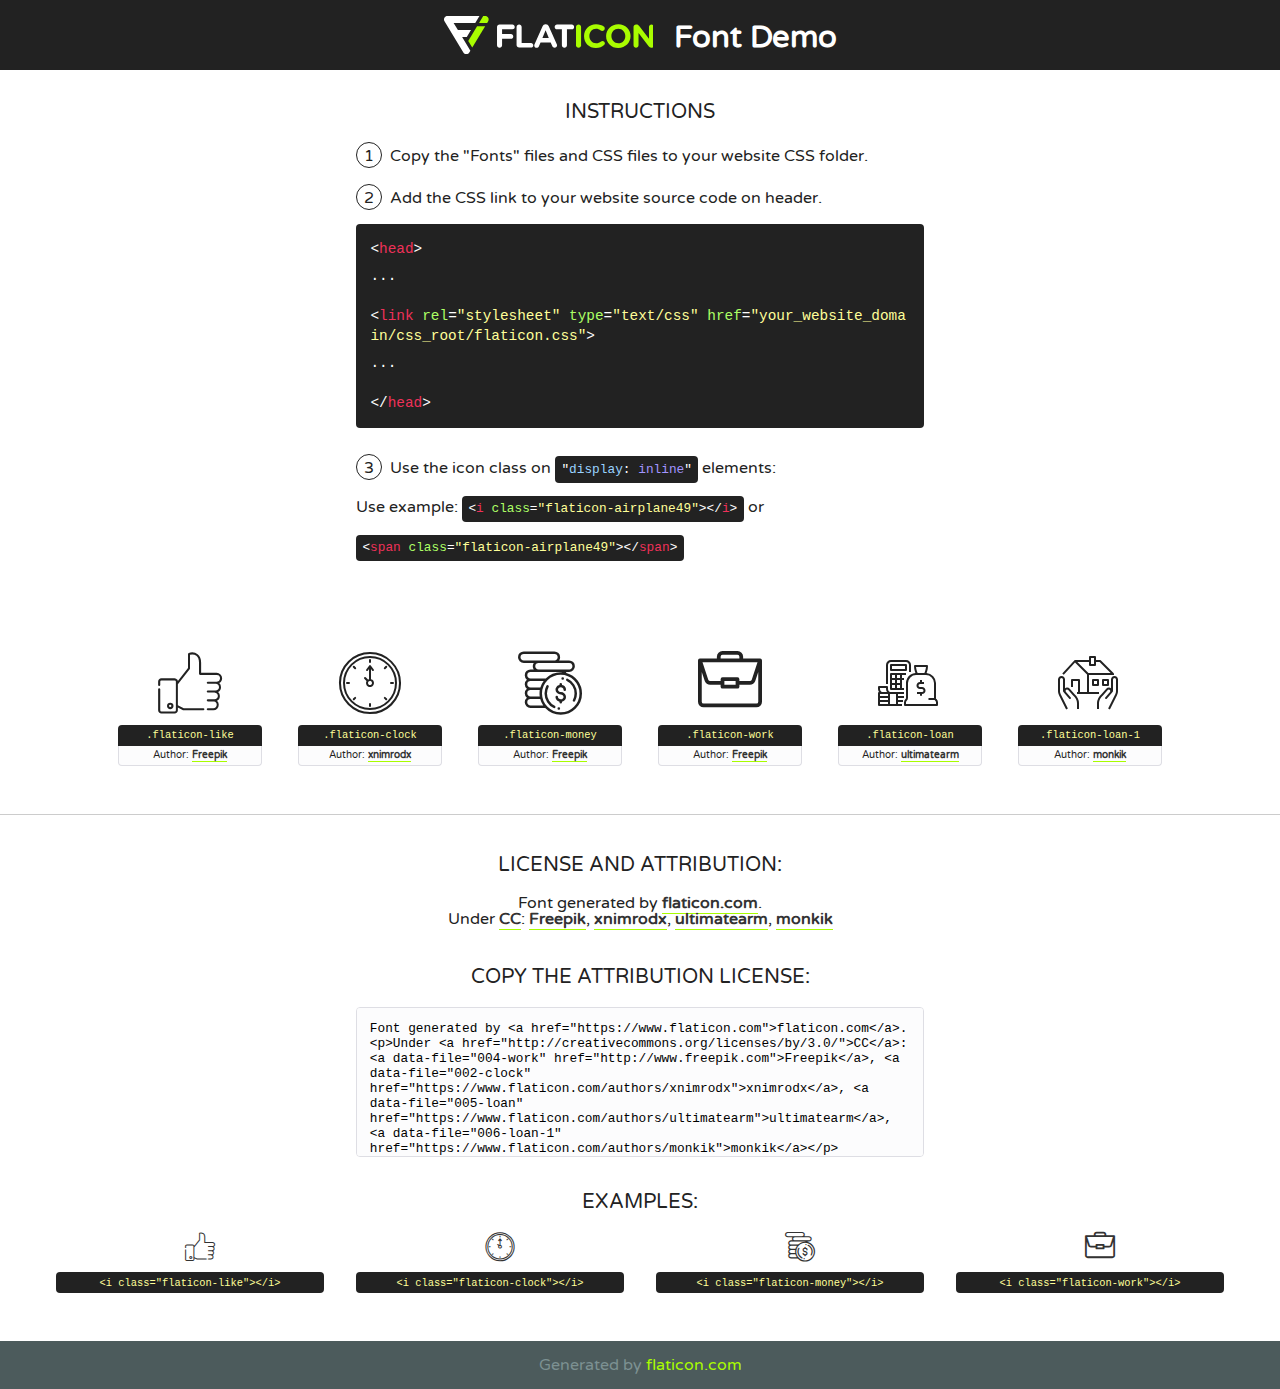
<file: fonts/flaticon.html>
<!DOCTYPE html>
<!--
  Flaticon icon font: Flaticon
  Creation date: 28/03/2020 11:06
-->
<html>
<!DOCTYPE html>
<html>

<head>
    <title>Flaticon WebFont</title>
    <link href="http://fonts.googleapis.com/css?family=Varela+Round" rel="stylesheet" type="text/css" />
    <link rel="stylesheet" type="text/css" href="flaticon.css">
    <meta charset="UTF-8">
    <style>
    html, body, div, span, applet, object, iframe,
    h1, h2, h3, h4, h5, h6, p, blockquote, pre,
    a, abbr, acronym, address, big, cite, code,
    del, dfn, em, img, ins, kbd, q, s, samp,
    small, strike, strong, sub, sup, tt, var,
    b, u, i, center,
    dl, dt, dd, ol, ul, li,
    fieldset, form, label, legend,
    table, caption, tbody, tfoot, thead, tr, th, td,
    article, aside, canvas, details, embed, 
    figure, figcaption, footer, header, hgroup, 
    menu, nav, output, ruby, section, summary,
    time, mark, audio, video {
        margin: 0;
        padding: 0;
        border: 0;
        font-size: 100%;
        font: inherit;
        vertical-align: baseline;
    }
    /* HTML5 display-role reset for older browsers */
    article, aside, details, figcaption, figure, 
    footer, header, hgroup, menu, nav, section {
        display: block;
    }
    body {
        line-height: 1;
    }
    ol, ul {
        list-style: none;
    }
    blockquote, q {
        quotes: none;
    }
    blockquote:before, blockquote:after,
    q:before, q:after {
        content: '';
        content: none;
    }
    table {
        border-collapse: collapse;
        border-spacing: 0;
    }
    body {
        font-family: 'Varela Round', Helvetica, Arial, sans-serif;
        font-size: 16px;
        color: #222;
    }
    a {
        color: #333;
        border-bottom: 1px solid #a9fd00;
        font-weight: bold;
        text-decoration: none;
    }
    * {
        -moz-box-sizing: border-box;
        -webkit-box-sizing: border-box;
        box-sizing: border-box;
        margin: 0;
        padding: 0;
    }
    [class^="flaticon-"]:before, [class*=" flaticon-"]:before, [class^="flaticon-"]:after, [class*=" flaticon-"]:after {
        font-family: Flaticon;
        font-size: 30px;
        font-style: normal;
        margin-left: 20px;
        color: #333;
    }
    .wrapper {
        max-width: 600px;
        margin: auto;
        padding: 0 1em;
    }
    .title {
        font-size: 1.25em;
        text-align: center;
        margin-bottom: 1em;
        text-transform: uppercase;
    }
    header {
        text-align: center;
        background-color: #222;
        color: #fff;
        padding: 1em;
    }
    header .logo {
        width: 210px;
        height: 38px;
        display: inline-block;
        vertical-align: middle;
        margin-right: 1em;
        border: none;
    }
    header strong {
        font-size: 1.95em;
        font-weight: bold;
        vertical-align: middle;
        margin-top: 5px;
        display: inline-block;
    }
    .demo {
        margin: 2em auto;
        line-height: 1.25em;
    }
    .demo ul li {
        margin-bottom: 1em;
    }
    .demo ul li .num {
        color: #222;
        border-radius: 20px;
        display: inline-block;
        width: 26px;
        padding: 3px;
        height: 26px;
        text-align: center;
        margin-right: 0.5em;
        border: 1px solid #222;
    }
    .demo ul li code {
        background-color: #222;
        border-radius: 4px;
        padding: 0.25em 0.5em;
        display: inline-block;
        color: #fff;
        font-family: Consolas,Monaco,Lucida Console,Liberation Mono,DejaVu Sans Mono,Bitstream Vera Sans Mono,Courier New, monospace;
        font-weight: lighter;
        margin-top: 1em;
        font-size: 0.8em;
        word-break: break-all;
    }
    .demo ul li code.big {
        padding: 1em;
        font-size: 0.9em;
    }
    .demo ul li code .red {
        color: #EF3159;
    }
    .demo ul li code .green {
        color: #ACFF65;
    }
    .demo ul li code .yellow {
        color: #FFFF99;
    }
    .demo ul li code .blue {
        color: #99D3FF;
    }
    .demo ul li code .purple {
        color: #A295FF;
    }
    .demo ul li code .dots {
        margin-top: 0.5em;
        display: block;
    }
    #glyphs {
        border-bottom: 1px solid #ccc;
        padding: 2em 0;
        text-align: center;
    }
    .glyph {
        display: inline-block;
        width: 9em;
        margin: 1em;
        text-align: center;
        vertical-align: top;
        background: #FFF;
    }
    .glyph .glyph-icon {
        padding: 10px;
        display: block;
        font-family:"Flaticon";
        font-size: 64px;
        line-height: 1;
    }
    .glyph .glyph-icon:before {
        font-size: 64px;
        color: #222;
        margin-left: 0;
    }
    .class-name {
        font-size: 0.65em;
        background-color: #222;
        color: #fff;
        border-radius: 4px 4px 0 0;
        padding: 0.5em;
        color: #FFFF99;
        font-family: Consolas,Monaco,Lucida Console,Liberation Mono,DejaVu Sans Mono,Bitstream Vera Sans Mono,Courier New, monospace;
    }
    .author-name {
        font-size: 0.6em;
        background-color: #fcfcfd;
        border: 1px solid #DEDEE4;
        border-top: 0;
        border-radius: 0 0 4px 4px;
        padding: 0.5em;
    }
    .class-name:last-child {
        font-size: 10px;
        color:#888;
    }
    .class-name:last-child a {
        font-size: 10px;
        color:#555;
    }
    .class-name:last-child a:hover {
        color:#a9fd00;
    }
    .glyph > input {
        display: block;
        width: 100px;
        margin: 5px auto;
        text-align: center;
        font-size: 12px;
        cursor: text;
    }
    .glyph > input.icon-input {
        font-family:"Flaticon";
        font-size: 16px;
        margin-bottom: 10px;
    }
    .attribution .title {
        margin-top: 2em;
    }
    .attribution textarea {
        background-color: #fcfcfd;
        padding: 1em;
        border: none;
        box-shadow: none;
        border: 1px solid #DEDEE4;
        border-radius: 4px;
        resize: none;
        width: 100%;
        height: 150px;
        font-size: 0.8em;
        font-family: Consolas,Monaco,Lucida Console,Liberation Mono,DejaVu Sans Mono,Bitstream Vera Sans Mono,Courier New, monospace;
        -webkit-appearance: none;
    }
    .iconsuse {
        margin: 2em auto;
        text-align: center;
        max-width: 1200px;
    }
    .iconsuse:after {
        content: '';
        display: table;
        clear: both;
    }
    .iconsuse .image {
        float: left;
        width: 25%;
        padding: 0 1em;
    }
    .iconsuse .image p {
        margin-bottom: 1em;
    }
    .iconsuse .image span {
        display: block;
        font-size: 0.65em;
        background-color: #222;
        color: #fff;
        border-radius: 4px;
        padding: 0.5em;
        color: #FFFF99;
        margin-top: 1em;
        font-family: Consolas,Monaco,Lucida Console,Liberation Mono,DejaVu Sans Mono,Bitstream Vera Sans Mono,Courier New, monospace;
    }
    #footer {
        text-align: center;
        background-color: #4C5B5C;
        color: #7c9192;
        padding: 1em;
    }
    #footer a {
        border: none;
        color: #a9fd00;
        font-weight: normal;
    }
    @media (max-width: 960px) {
        .iconsuse .image {
            width: 50%;
        }
    }
    @media (max-width: 560px) {
        .iconsuse .image {
            width: 100%;
        }
    }
    </style>
</head>

<body class="characters-off">

    <header>
        <a href="https://www.flaticon.com" target="_blank" class="logo">
            <svg version="1.1" xmlns="http://www.w3.org/2000/svg" xmlns:xlink="http://www.w3.org/1999/xlink" xmlns:a="http://ns.adobe.com/AdobeSVGViewerExtensions/3.0/" viewBox="0 0 560.875 102.036" enable-background="new 0 0 560.875 102.036" xml:space="preserve">
                <defs>
                </defs>
                <g>
                    <g class="letters">
                        <path fill="#ffffff" d="M141.596,29.675c0-3.777,2.985-6.767,6.764-6.767h34.438c3.426,0,6.15,2.728,6.15,6.15
                        c0,3.43-2.724,6.149-6.15,6.149h-27.674v13.091h23.719c3.429,0,6.151,2.724,6.151,6.15c0,3.43-2.723,6.149-6.151,6.149h-23.719
                        v17.574c0,3.773-2.986,6.761-6.764,6.761c-3.779,0-6.764-2.989-6.764-6.761V29.675z"></path>
                        <path fill="#ffffff" d="M193.844,29.149c0-3.781,2.985-6.767,6.764-6.767c3.776,0,6.763,2.985,6.763,6.767v42.957h25.039
                        c3.426,0,6.149,2.726,6.149,6.153c0,3.425-2.723,6.15-6.149,6.15h-31.802c-3.779,0-6.764-2.986-6.764-6.768V29.149z"></path>
                        <path fill="#ffffff" d="M241.891,75.71l21.438-48.407c1.492-3.341,4.215-5.357,7.906-5.357h0.792
                        c3.686,0,6.323,2.017,7.815,5.357l21.439,48.407c0.436,0.967,0.701,1.845,0.701,2.723c0,3.602-2.809,6.501-6.414,6.501
                        c-3.161,0-5.269-1.845-6.499-4.655l-4.132-9.661h-27.059l-4.301,10.102c-1.144,2.631-3.426,4.214-6.237,4.214
                        c-3.517,0-6.24-2.81-6.24-6.325C241.1,77.64,241.451,76.677,241.891,75.71z M279.932,58.666l-8.521-20.297l-8.526,20.297H279.932
                        z"></path>
                        <path fill="#ffffff" d="M314.864,35.387H301.86c-3.429,0-6.239-2.813-6.239-6.238c0-3.429,2.811-6.24,6.239-6.24h39.533
                        c3.426,0,6.237,2.811,6.237,6.24c0,3.425-2.811,6.238-6.237,6.238h-13.001v42.785c0,3.773-2.99,6.761-6.764,6.761
                        c-3.779,0-6.764-2.989-6.764-6.761V35.387z"></path>
                        <path fill="#A9FD00" d="M352.615,29.149c0-3.781,2.985-6.767,6.767-6.767c3.774,0,6.761,2.985,6.761,6.767v49.024
                        c0,3.773-2.987,6.761-6.761,6.761c-3.781,0-6.767-2.989-6.767-6.761V29.149z"></path>
                        <path fill="#A9FD00" d="M374.132,53.836v-0.179c0-17.481,13.178-31.801,32.065-31.801c9.22,0,15.459,2.458,20.557,6.238
                        c1.402,1.054,2.637,2.985,2.637,5.357c0,3.692-2.985,6.59-6.681,6.59c-1.845,0-3.071-0.702-4.044-1.319
                        c-3.776-2.813-7.729-4.393-12.562-4.393c-10.364,0-17.831,8.611-17.831,19.154v0.173c0,10.542,7.291,19.329,17.831,19.329
                        c5.715,0,9.492-1.756,13.359-4.834c1.049-0.874,2.458-1.491,4.039-1.491c3.429,0,6.325,2.813,6.325,6.236
                        c0,2.106-1.056,3.78-2.282,4.834c-5.539,4.834-12.036,7.733-21.878,7.733C387.572,85.464,374.132,71.493,374.132,53.836z"></path>
                        <path fill="#A9FD00" d="M433.009,53.836v-0.179c0-17.481,13.79-31.801,32.766-31.801c18.981,0,32.592,14.143,32.592,31.628v0.173
                        c0,17.483-13.785,31.807-32.769,31.807C446.625,85.464,433.009,71.32,433.009,53.836z M484.224,53.836v-0.179
                        c0-10.539-7.725-19.326-18.626-19.326c-10.893,0-18.449,8.611-18.449,19.154v0.173c0,10.542,7.73,19.329,18.626,19.329
                        C476.676,72.986,484.224,64.378,484.224,53.836z"></path>
                        <path fill="#A9FD00" d="M506.233,29.321c0-3.774,2.99-6.763,6.767-6.763h1.401c3.252,0,5.183,1.583,7.029,3.953l26.093,34.265
                        V29.059c0-3.692,2.99-6.677,6.681-6.677c3.683,0,6.671,2.985,6.671,6.677v48.934c0,3.78-2.987,6.765-6.764,6.765h-0.436
                        c-3.257,0-5.188-1.581-7.034-3.953l-27.056-35.492v32.944c0,3.687-2.985,6.676-6.678,6.676c-3.683,0-6.673-2.989-6.673-6.676
                        V29.321z"></path>
                    </g>
                    <g class="insignia">
                        <path fill="#ffffff" d="M48.372,56.137h12.517l11.156-18.537H37.186L25.688,18.539h57.825L94.668,0H9.271
                        C5.925,0,2.842,1.801,1.198,4.716c-1.644,2.907-1.593,6.482,0.134,9.343l50.38,83.501c1.678,2.781,4.689,4.476,7.938,4.476
                        c3.246,0,6.257-1.695,7.935-4.476l2.898-4.804L48.372,56.137z"></path>
                        <g class="i">
                            <path fill="#A9FD00" d="M93.575,18.539h0.031v0.004l21.652,0.004l2.705-4.488c1.727-2.861,1.778-6.436,0.133-9.343
                            C116.454,1.801,113.371,0,110.026,0h-5.294L93.575,18.539z"></path>
                            <polygon fill="#A9FD00" points="88.291,27.356 64.725,66.486 75.519,84.404 109.942,27.356"></polygon>
                        </g>
                    </g>
                </g>
            </svg>
        </a>
        <strong>Font Demo</strong>
    </header>


    <section class="demo wrapper">

        <p class="title">Instructions</p>

        <ul>
            <li>
                <span class="num">1</span>Copy the "Fonts" files and CSS files to your website CSS folder.
            </li>
            <li>
                <span class="num">2</span>Add the CSS link to your website source code on header.
                <code class="big">
                    &lt;<span class="red">head</span>&gt;
                    <br/><span class="dots">...</span>
                    <br/>&lt;<span class="red">link</span> <span class="green">rel</span>=<span class="yellow">"stylesheet"</span> <span class="green">type</span>=<span class="yellow">"text/css"</span> <span class="green">href</span>=<span class="yellow">"your_website_domain/css_root/flaticon.css"</span>&gt;
                    <br/><span class="dots">...</span>
                    <br/>&lt;/<span class="red">head</span>&gt;
                </code>
            </li>

            <li>
                <p>
                    <span class="num">3</span>Use the icon class on <code>"<span class="blue">display</span>:<span class="purple"> inline</span>"</code> elements:
                    <br />
                    Use example: <code>&lt;<span class="red">i</span> <span class="green">class</span>=<span class="yellow">&quot;flaticon-airplane49&quot;</span>&gt;&lt;/<span class="red">i</span>&gt;</code> or <code>&lt;<span class="red">span</span> <span class="green">class</span>=<span class="yellow">&quot;flaticon-airplane49&quot;</span>&gt;&lt;/<span class="red">span</span>&gt;</code>
            </li>
        </ul>

    </section>




   <section id="glyphs">          
    
      
        <div class="glyph"><div class="glyph-icon flaticon-like"></div>
            <div class="class-name">.flaticon-like</div>
            <div class="author-name">Author: <a data-file="001-like" href="http://www.freepik.com">Freepik</a> </div> 
        </div>        
        
        <div class="glyph"><div class="glyph-icon flaticon-clock"></div>
            <div class="class-name">.flaticon-clock</div>
            <div class="author-name">Author: <a data-file="002-clock" href="https://www.flaticon.com/authors/xnimrodx">xnimrodx</a> </div> 
        </div>        
        
        <div class="glyph"><div class="glyph-icon flaticon-money"></div>
            <div class="class-name">.flaticon-money</div>
            <div class="author-name">Author: <a data-file="003-money" href="http://www.freepik.com">Freepik</a> </div> 
        </div>        
        
        <div class="glyph"><div class="glyph-icon flaticon-work"></div>
            <div class="class-name">.flaticon-work</div>
            <div class="author-name">Author: <a data-file="004-work" href="http://www.freepik.com">Freepik</a> </div> 
        </div>        
        
        <div class="glyph"><div class="glyph-icon flaticon-loan"></div>
            <div class="class-name">.flaticon-loan</div>
            <div class="author-name">Author: <a data-file="005-loan" href="https://www.flaticon.com/authors/ultimatearm">ultimatearm</a> </div> 
        </div>        
        
        <div class="glyph"><div class="glyph-icon flaticon-loan-1"></div>
            <div class="class-name">.flaticon-loan-1</div>
            <div class="author-name">Author: <a data-file="006-loan-1" href="https://www.flaticon.com/authors/monkik">monkik</a> </div> 
        </div>        
        

    </section>



    <section class="attribution wrapper"   style="text-align:center;">

      <div class="title">License and attribution:</div><div class="attrDiv">Font generated by <a href="https://www.flaticon.com">flaticon.com</a>. <div><p>Under <a href="http://creativecommons.org/licenses/by/3.0/">CC</a>: <a data-file="004-work" href="http://www.freepik.com">Freepik</a>, <a data-file="002-clock" href="https://www.flaticon.com/authors/xnimrodx">xnimrodx</a>, <a data-file="005-loan" href="https://www.flaticon.com/authors/ultimatearm">ultimatearm</a>, <a data-file="006-loan-1" href="https://www.flaticon.com/authors/monkik">monkik</a></p>  </div>
      </div>
      <div class="title">Copy the Attribution License:</div>

    <textarea onclick="this.focus();this.select();">Font generated by &lt;a href=&quot;https://www.flaticon.com&quot;&gt;flaticon.com&lt;/a&gt;. <p>Under <a href="http://creativecommons.org/licenses/by/3.0/">CC</a>: <a data-file="004-work" href="http://www.freepik.com">Freepik</a>, <a data-file="002-clock" href="https://www.flaticon.com/authors/xnimrodx">xnimrodx</a>, <a data-file="005-loan" href="https://www.flaticon.com/authors/ultimatearm">ultimatearm</a>, <a data-file="006-loan-1" href="https://www.flaticon.com/authors/monkik">monkik</a></p>  
     </textarea>

    </section>

    <section class="iconsuse">

          <div class="title">Examples:</div>            
             
            <div class="image">
                <p>
                    <i class="glyph-icon flaticon-like"></i> 
                    <span>&lt;i class=&quot;flaticon-like&quot;&gt;&lt;/i&gt;</span>
                </p>
            </div>
            
            <div class="image">
                <p>
                    <i class="glyph-icon flaticon-clock"></i> 
                    <span>&lt;i class=&quot;flaticon-clock&quot;&gt;&lt;/i&gt;</span>
                </p>
            </div>
            
            <div class="image">
                <p>
                    <i class="glyph-icon flaticon-money"></i> 
                    <span>&lt;i class=&quot;flaticon-money&quot;&gt;&lt;/i&gt;</span>
                </p>
            </div>
            
            <div class="image">
                <p>
                    <i class="glyph-icon flaticon-work"></i> 
                    <span>&lt;i class=&quot;flaticon-work&quot;&gt;&lt;/i&gt;</span>
                </p>
            </div>
                       
        </div>
                            
    </section>

<div id="footer">
    <div>Generated by <a href="https://www.flaticon.com">flaticon.com</a>
    </div>
</div>



</body>
</html>
</file>
<file: css/feedback.css>
#feedbacktitle{
  margin-left: 240px;
  color:#3498DB;
  width: 80px;
  box-shadow: 0 0 10px rgba(253, 0, 0, 0.3);
}

.close {
  color: #fff;
  transform: scale(1.2)
}
.modal-content {
  font-weight: bold;
  }
.username {
  width: 500px;
  border: none;
  border-radius: 0;
  box-shadow: none;
  border-bottom: 2px solid pink;
  padding-left: 0;
  font-weight: normal;
  background: transparent;
  margin: 0px 0px 15px;
}
.submit {
  padding: 6px 20px;
  border-radius: 20px;
  background: none;
  border: 2px solid #FAB87F;
  color: #FAB87F;
  font-weight: bold;
  transition: all .5s;
  margin: 0px 235px 0px;
}
.submit:hover {
  background: #FAB87F;
  color: #fff;
}
</file>
<file: css/main.css>
﻿
/*************************
*******Typography******
**************************/
@import url(http://fonts.googleapis.com/css?family=Roboto:400,300,400italic,500,700,100);
@import url(http://fonts.googleapis.com/css?family=Open+Sans:400,800,300,600,700);
@import url(http://fonts.googleapis.com/css?family=Abel);

body {
  font-family: 'Roboto', sans-serif;
  background:;
  position: relative;
  font-weight:400px;
}

video {
  margin: -30px 0px 5px;
}

#vehicleloan{
  text-align:center;
}
.buttonl1{
  background-color:#3498DB;
  color: white;
  padding: 2px 20px;
  text-align: center;
  display: inline-block;
  font-size: 16px;
  border-radius: 20px;
  margin: 4px 10px 25px;
  cursor: pointer;
}
.buttonl2{
  background-color:#3498DB;
  color: white;
  padding: 2px 20px;
  text-align: center;
  display: inline-block;
  font-size: 16px;
  border-radius: 20px;
  margin: 4px -10px 25px;
  cursor: pointer;
}
.buttonl3{
  background-color:#3498DB;
  color: white;
  padding: 2px 20px;
  text-align: center;
  display: inline-block;
  font-size: 16px;
  border-radius: 20px;
  margin: 4px 260px 25px;
  cursor: pointer;
}
.buttonl4{
  background-color:#3498DB;
  color: white;
  padding: 2px 20px;
  text-align: center;
  display: inline-block;
  font-size: 16px;
  border-radius: 20px;
  margin: 4px 360px 25px;
  cursor: pointer;
}
.buttonpro1 {
  background-color:#3498DB;
  color: white;
  padding: 2px 20px;
  text-align: center;
  display: inline-block;
  font-size: 16px;
  border-radius: 20px;
  margin: 4px 365px 25px;
  cursor: pointer;
}
.buttonpro2 {
  background-color: #3498DB;
  color: white;
  padding: 2px 20px;
  text-align: center;
  display: inline-block;
  font-size: 16px;
  border-radius: 20px;
  margin-left: -336px;
  cursor: pointer;
}
.buttonpro3 {
  background-color: #3498DB;
  color: white;
  padding: 2px 20px;
  text-align: center;
  display: inline-block;
  font-size: 16px;
  border-radius: 20px;
  margin: 4px 20px 25px;
  cursor: pointer;
}

.product_view .modal-dialog{max-width: 800px; width: 100%;}
.pre-cost{text-decoration: line-through; color: #a5a5a5;}
.space-ten{padding: 10px 0;}

ul li {
  list-style: none;
}

a:hover {
outline: none;
text-decoration:none;
}

a:focus {
  outline:none;
  outline-offset: 0;
}

a {
  -webkit-transition: 300ms;
  -moz-transition: 300ms;
    -o-transition: 300ms;
    transition: 300ms;
}

h1, h2, h3, h4, h5, h6 {
  font-family: 'Roboto', sans-serif;
  }

.btn:hover,
.btn:focus{
  outline: none;
  box-shadow: none;
}

.navbar-toggle {
  background-color: #000;
}

a#scrollUp {
  bottom: 0px;
  right: 10px;
  padding: 5px 10px;
  background: #FE980F;
  color: #FFF;
  -webkit-animation: bounce 2s ease infinite;
  animation: bounce 2s ease infinite;
}

a#scrollUp i{
  font-size: 20px;
}


/*************************
*******Header CSS******
**************************/

.header_top {
  background: none repeat scroll 0 0 #F0F0E9;
}

.contactinfo ul li:first-child{
    margin-left: -15px;
}

.contactinfo ul li a{
  font-size: 12px;
  color: #696763;
  font-family: 'Roboto', sans-serif;
}
.contactinfo ul li a:hover{
	background:inherit;
}
.social-icons ul li a {
  border: 0 none;
  border-radius: 0;
  color: #696763;
  padding:0px;
}


.social-icons ul li{
	display:inline-block;
}

.social-icons ul li a i {
  padding: 11px 15px;
   transition: all 0.9s ease 0s;
  -moz-transition: all 0.9s ease 0s;
  -webkit-transition: all 0.9s ease 0s;
  -o-transition: all 0.9s ease 0s;
}

.social-icons ul li a i:hover{
  color: #fff;
   transition: all 0.9s ease 0s;
  -moz-transition: all 0.9s ease 0s;
  -webkit-transition: all 0.9s ease 0s;
  -o-transition: all 0.9s ease 0s;
}


.header-middle .container .row {
  border-bottom: 1px solid #f5f5f5;
  margin-left: 0;
  margin-right: 0;
  padding-bottom: 20px;
  padding-top: 20px;
}

.header-middle .container .row .col-sm-4{
  padding-left: 0;
}

.header-middle .container .row .col-sm-8 {
	padding-right:0;
}

.btn-group.open .dropdown-toggle {
  background: rgba(0, 0, 0, 0);
  box-shadow: none;
}

.dropdown-menu  li  a:hover, .dropdown-menu  li  a:focus {
  background-color: #FE980F;
  color: #FFFFFF;
  font-family: 'Roboto', sans-serif;
  text-decoration: none;
}

.clon{
background-color: lightblue;
text-align: center;
border: 1px solid green;
}

.shop-menu ul li {
	display:inline-block;
  padding-left: 15px;
  padding-right: 15px;
}

.shop-menu ul li:last-child {
  padding-right: 0;
}

.shop-menu ul li a {
  background: #FFFFFF;
  color: #696763;
  font-family: 'Roboto', sans-serif;
  font-size: 14px;
  font-weight: 300;
  padding:0;
  padding-right: 0;
  margin-top: 10px;
}

.shop-menu ul li a i{
	margin-right:3px;
}


.shop-menu ul li a:hover {
	color:#fe980f;
	background:#fff;
}


.header-bottom {
  padding-bottom: 30px;
  padding-top: 30px;
}

.navbar-collapse.collapse{
  padding-left: 0;
}

.mainmenu ul li{
  padding-right: 15px;
  padding-left: 15px;
}

.mainmenu ul li:first-child{
  padding-left: 0px;
}

.mainmenu ul li a {
	color: #696763;
	font-family: 'Roboto', sans-serif;
	font-size: 17px;
	font-weight: 300;
	padding: 0;
	padding-bottom: 10px;
}

.mainmenu ul li a:hover, .mainmenu ul li a.active,  .shop-menu ul li a.active{
	background:none;
	color:#fdb45e;
}

.search_box input {
  background: #F0F0E9;
  border: medium none;
  color: #B2B2B2;
  font-family: 'roboto';
  font-size: 12px;
  font-weight: 300;
  height: 35px;
  outline: medium none;
  padding-left: 20px;
  width: 300px;
  background-image: url(../images/home/searchicon.png);
  background-repeat: no-repeat;
  background-position: 275px;
}


/*  Dropdown menu*/

.navbar-header
.navbar-toggle .icon-bar {
    background-color: #fff;
}


.nav.navbar-nav > li:hover > ul.sub-menu{
  display: block;
  -webkit-animation: fadeInUp 400ms;
  -moz-animation: fadeInUp 400ms;
  -ms-animation: fadeInUp 400ms;
  -o-animation: fadeInUp 400ms;
  animation: fadeInUp 400ms;
}

ul.sub-menu {
	position: absolute;
	top: 30px;
	left: 0;
	background: rgba(0, 0, 0, 0.6);
	list-style: none;
	padding: 0;
	margin: 0;
	width: 220px;
	-webkit-box-shadow: 0 3px 3px rgba(0, 0, 0, 0.1);
	box-shadow: 0 3px 3px rgba(0, 0, 0, 0.1);
	display: none;
	z-index: 999;
}

.dropdown ul.sub-menu li .active{
  color: #FDB45E;
  padding-left: 0;
}


.navbar-nav li ul.sub-menu li{
  padding: 10px 20px 0 ;
}

.navbar-nav li ul.sub-menu li:last-child{
  padding-bottom: 20px;
}

.navbar-nav li ul.sub-menu li a{
  color: #fff;
}

.navbar-nav li ul.sub-menu li a:hover{
    color: #FDB45E;
}

.fa-angle-down{
  padding-left: 5px;
}

@-webkit-keyframes fadeInUp {
  0% {
    opacity: 0;
    -webkit-transform: translateY(20px);
    transform: translateY(20px);
  }

  100% {
    opacity: 1;
    -webkit-transform: translateY(0);
    transform: translateY(0);
  }
}

/*************************
*******Footer CSS******
**************************/

#footer {
  background: #F0F0E9;
      }


.footer-top .container {
  border-bottom: 2px solid #E0E0DA;
  padding-bottom: -20px;

}

.companyinfo {
  margin-top: 50px;
}

.companyinfo h2 {
  color: #B4B1AB;
  font-family: abel;
  font-size: 27px;
  text-transform: uppercase;
}

.companyinfo h2  span{
  color:#FE980F;
}

.companyinfo p {
  color: #B3B3AD;
  font-family: 'Roboto', sans-serif;
  font-size: 12px;
  font-weight: 300;
}

.footer-top .col-sm-3{
  overflow: hidden;
}

.video-gallery {
  margin-top: 57px;
  position: inherit;
}

.video-gallery a img {
  height: 100%;
  width: 100%;
}

.iframe-img {
  position: relative;
  display: block;
  height: 61px;
  margin-bottom: 10px;
  border: 2px solid #CCCCC6;
  border-radius: 3px;
}

.overlay-icon {
  position: absolute;
  top: 0;
  width: 100%;
  height: 61px;
  background: #FE980F;
  border-radius: 3px;
  color: #FFF;
  font-size: 20px;
  line-height: 0;
  display: block;
  opacity: 0;
   -webkit-transition: 300ms;
  -moz-transition: 300ms;
    -o-transition: 300ms;
    transition: 300ms;
}

.overlay-icon i {
  position: relative;
  top: 50%;
  margin-top: -20px;
}

.video-gallery a:hover .overlay-icon{
  opacity: 1;
}

.video-gallery p {
  color: #8C8C88;
  font-family: 'Roboto', sans-serif;
  font-size: 12px;
  font-weight: 500;
  margin-bottom:0px;
}

.video-gallery  h2 {
  color: #8c8c88;
  font-family: 'Roboto', sans-serif;
  font-size: 12px;
  font-weight: 300;
  text-transform:uppercase;
  margin-top:0px;
}


.address {
  margin-top: 30px;
  position: relative;
  overflow: hidden;
}
.address  img {
	width:100%;
}

.address p {
  color: #666663;
  font-family: 'Roboto', sans-serif;
  font-size: 14px;
  font-weight: 300;
  left: 25px;
  position: absolute;
  top: 50px;
}

.footer-widget {
  margin-bottom: 20px;
}

.footer-widget .container {
  border-top: 1px solid #FFFFFF;
  padding-top: 15px;
}

.single-widget h2 {
  color: #666663;
  font-family: 'Roboto', sans-serif;
  font-size: 16px;
  font-weight: 500;
  margin-bottom: 22px;
  text-transform: uppercase;
}

.single-widget h2 i{
	margin-right:15px;
}

.single-widget ul li a{
	color: #8C8C88;
	font-family: 'Roboto', sans-serif;
	font-size: 14px;
	font-weight: 300;
	padding: 5px 0;
}

.single-widget ul li a i {
  margin-right: 18px;
}

.single-widget ul li a:hover{
	background:none;
	color:#FE980F;
}


.searchform input {
  border: 1px solid #DDDDDD;
  color: #CCCCC6;
  font-family: 'Roboto', sans-serif;
  font-size: 14px;
  margin: 5px 0px 0px;
  outline: medium none;
  padding: 7px;
  width: 160px;
}
.insurance-item {
  width: 33.3333%;
  padding: 15px; }
  @media screen and (max-width: 990px) {
    .insurance-item {
      width: 50%; } }
  @media screen and (max-width: 480px) {
    .insurance-item {
      width: 100%; } }
  .insurance-item .insurance-icon {
    font-size: 48px;
    font-size: 3em;
    color: #0f75bd;
    margin-bottom: 20px; }
  .insurance-item .insurance-content {
    background: #f1f1f1;
    border-radius: 3px;
    padding: 30px;
    text-align: center; }
  .insurance-item .insurance-title {
    font-size: 36px;
    font-size: 2.25em;
    font-weight: 300;
    color: #0f75bd; }


    .filterable-nav {
      margin: 50px 0 30px; }
      .filterable-nav .mobile-filter {
        display: none; }
      .filterable-nav strong {
        font-weight: 300;
        margin-right: 10px; }
      .filterable-nav a {
        padding: 10px 20px;
        border-radius: 3px;
        border: 1px solid #ccc;
        color: #768089;
        display: inline-block;
        margin-bottom: 10px;
        -webkit-transition: .3s ease;
                transition: .3s ease; }
        .filterable-nav a.current, .filterable-nav a:hover {
          color: #0f75bd;
          border-color: #0f75bd; }

    .filterable-items {
      margin: 0 -15px;
      -webkit-transition: .3s ease;
              transition: .3s ease; }


.searchform button {
  background: #FE980F;
  border: medium none;
  border-radius: 5px;
  margin-left: 120px;
  margin-top: 3px;
  padding: 1px 10px;
}

.searchform button i {
  color: #FFFFFF;
  font-size: 20px;
}

.searchform  button:hover,
.searchform  button:focus{
	background-color:#FE980F;
}

.searchform p {
  color: #8C8C88;
  font-family: 'Roboto', sans-serif;
  font-size: 14px;
  font-weight: 300;
  margin-top: 25px;
}

.footer-bottom {
  background: #D6D6D0;
  padding-top: 10px;
}

.footer-bottom p {
  color: #363432;
  font-family: 'Roboto', sans-serif;
  font-weight: 300;
  margin-left: 15px;
}

.footer-bottom p span a {
  color: #FE980F;
  font-style: italic;
  text-decoration: underline;
}


/*************************
******* Home ******
**************************/


#slider {
  padding-bottom: 30px;
}

.carousel-indicators li {
  background: #C4C4BE;
}

.carousel-indicators li.active {
	  background: #FE980F;
}

.item {
  padding-left: 100px;
}

.pricing {
  position: absolute;
  right: 40%;
  top: 52%;
}

.girl {
  max-width: 900px;
  }

.item h1 {
  color: #B4B1AB;
  font-family: abel;
  font-size: 48px;
  margin-top: 115px;
}

.item h1 span {
	color:#FE980F;
}

.item h2 {
  color: #363432;
  font-family: 'Roboto', sans-serif;
  font-size: 28px;
  font-weight: 700;
  margin-bottom: 22px;
  margin-top: 10px;
}

.item  p {
	color:#363432;
	font-size:16px;
	font-weight:300;
	font-family: 'Roboto', sans-serif;
}

.get {
  background: #FE980F;
  border: 0 none;
  border-radius: 0;
  color: #FFFFFF;
  font-family: 'Roboto', sans-serif;
  font-size: 16px;
  font-weight: 300;
  margin-top: 23px;
}


.item button:hover {
  background: #FE980F;
}

.control-carousel {
  position: absolute;
  margin: 0px 20px 0px;
  top: 40%;
  font-size: 60px;
  color: #C2C2C1;
}

.control-carousel:hover{
  color: #FE980F ;
}

.right {
  right: 0;
}

.category-products {
  border: 1px solid #F7F7F0;
  margin-bottom: 35px;
  padding-bottom: 20px;
  padding-top: 15px;
}


.left-sidebar h2, .brands_products h2 {
  color: #3498DB;
  font-family: 'Roboto', sans-serif;
  font-size: 18px;
  font-weight: 700;
  margin: 0 auto 30px;
  text-align: center;
  text-transform: uppercase;
  position: relative;
  z-index:3;
}

.left-sidebar h2:after, h2.title:after{
	content: " ";
	position: absolute;
	border: 1px solid #f5f5f5;
	bottom:8px;
	left: 0;
	width: 100%;
	height: 0;
	z-index: -2;
}

.left-sidebar h2:before{
	content: " ";
	position: absolute;
	background: #fff;
	bottom: -6px;
	width: 130px;
	height: 30px;
	z-index: -1;
	left: 50%;
	margin-left: -65px;
}

h2.title:before{
	content: " ";
	position: absolute;
	background: #fff;
	bottom: -6px;
	width: 220px;
	height: 30px;
	z-index: -1;
	left: 50%;
	margin-left: -110px;
}
.category-products{
  box-shadow: 0 0 10px rgba(255, 0, 0, 0.3);
}
.category-products .panel {
	background-color: #FFFFFF;
  border: 0px;
  border-radius: 0px;
	box-shadow:none;
  margin-bottom: 0px;
}

.category-products .panel-default .panel-heading {
  background-color: #FFFFFF;
  border: 0 none;
  color: #FFFFFF;
  padding: 5px 20px;
}

.category-products .panel-default .panel-heading .panel-title a {
  color: #696763;
  font-family: 'Roboto', sans-serif;
  font-size: 14px;
  font-weight: bold;
  text-decoration: none;
  text-transform: uppercase;
}

.panel-group .panel-heading + .panel-collapse .panel-body {
  border-top: 0 none;
}

.category-products .badge {
  background:none;
  border-radius: 10px;
  color: #696763;
  display: inline-block;
  font-size: 12px;
  font-weight: bold;
  line-height: 1;
  min-width: 10px;
  padding: 3px 7px;
  text-align: center;
  vertical-align: baseline;
  white-space: nowrap;
}

.panel-body ul{
  padding-left: 20px;
}


.panel-body ul li a {
  color: #696763;
  font-family: 'Roboto', sans-serif;
  font-size: 12px;
  text-transform: uppercase;
}

.brands-name {
  box-shadow: 0 0 15px rgba(255, 0, 0, 0.3);
  font-weight: bold;
  padding-bottom: 11px;
  padding-top: 12px;
}


.brands-name .nav-stacked li a {
  background-color: #FFFFFF;
  color: #696763;
  font-family: 'Roboto', sans-serif;
  font-size: 15px;
  padding: 5px 25px;
  text-decoration: none;
  text-transform: uppercase;
}

.brands-name .nav-stacked li a:hover{
  background-color: #fff;
  color: #696763;
}

.price-range{
  margin-top:30px;
}

.well {
  background-color: #FFFFFF;
  border: 1px solid #F7F7F0;
  border-radius: 4px;
  box-shadow: none;
  margin-bottom: 20px;
  min-height: 20px;
  padding: 35px;
}


.tooltip-inner {
  background-color: #FE980F;
  border-radius: 4px;
  color: #FFFFFF;
  max-width: 200px;
  padding: 3px 8px;
  text-align: center;
  text-decoration: none;
}

.tooltip.top .tooltip-arrow {
  border-top-color: #FE980F;
  border-width: 5px 5px 0;
  bottom: 0;
  left: 50%;
  margin-left: -5px;
}


.padding-right {
  padding-right: 0;
}

.features_items{
  overflow:hidden;
}


h2.title {
  color: #FE980F;
  font-family: 'Roboto', sans-serif;
  font-size: 18px;
  font-weight: 700;
  margin: 0 15px;
  text-transform: uppercase;
  margin-bottom: 30px;
  position: relative;
}

.product-image-wrapper{
	border:1px solid #F7F7F5;
	overflow: hidden;
	margin-bottom:30px;
}

.single-products {
  position: relative;
  }

.new, .sale {
  position: absolute;
  top: 0;
  right: 0;
}

.productinfo h2{
	color: #FE980F;
	font-family: 'Roboto', sans-serif;
	font-size: 15px;
	font-weight: 500;
}
.product-overlay h2{
	color: #fff;
	font-family: 'Roboto', sans-serif;
	font-size: 24px;
	font-weight: 700;
}


.productinfo p{
  font-family: 'Roboto', sans-serif;
  font-size: 16px;
  font-weight: 600;
  color: #696763;
}

.productinfo img{
  width: 100%;
}

.productinfo{
 position:relative;
}

.product-overlay {
  background:#FE980F;
  top: 0;
  display: none;
  height: 0;
  position: absolute;
  transition: height 500ms ease 0s;
  width: 100%;
  display: block;
  opacity:;
}

.single-products:hover .product-overlay {
  display:block;
  height:100%;
}


.product-overlay .overlay-content {
  bottom: 0;
  position: absolute;
  bottom: 0;
  text-align: center;
  width: 100%;
}

.product-overlay .add-to-cart {
  background:#fff;
  border: 0 none;
  border-radius: 0;
  color: #FE980F;
  font-family: 'Roboto', sans-serif;
  font-size: 15px;
  margin-bottom: 25px;
}

.product-overlay .add-to-cart:hover {
  background:#fff;
  color: #FE980F;
}


.product-overlay p{
  font-family: 'Roboto', sans-serif;
  font-size: 14px;
  font-weight: 400;
  color: #fff;
}



.add-to-cart {
  background:#F5F5ED;
  border: 0 none;
  border-radius: 0;
  color: #696763;
  font-family: 'Roboto', sans-serif;
  font-size: 15px;
  margin-bottom: 25px;
}

.add-to-cart:hover {
  background: #FE980F;
  border: 0 none;
  border-radius: 0;
  color: #FFFFFF;
}

.add-to{
  margin-bottom: 10px;
}

.add-to-cart i{
	margin-right:5px;
}

.add-to-cart:hover {
  background: #FE980F;
  color: #FFFFFF;
}

.choose {
  border-top: 1px solid #F7F7F0;
}

.choose ul li a {
  color: #B3AFA8;
  font-family: 'Roboto', sans-serif;
  font-size: 13px;
  padding-left: 0;
  padding-right: 0;
}

.choose ul li a i{
	margin-right:5px;
}

.choose ul li a:hover{
	background:none;
	color:#FE980F;
}

.category-tab {
  overflow: hidden;
}

.category-tab ul {
  background: #40403E;
  border-bottom: 1px solid #FE980F;
  list-style: none outside none;
  margin: 0 0 30px;
  padding: 0;
  width: 100%;
}

.category-tab ul li a {
  border: 0 none;
  border-radius: 0;
  color: #B3AFA8;
  display: block;
  font-family: 'Roboto', sans-serif;
  font-size: 13.5px;
  text-transform: uppercase;
}

.category-tab ul  li  a:hover{
	background:#FE980F;
	color:#fff;
}

.nav-tabs  li.active  a, .nav-tabs  li.active  a:hover, .nav-tabs  li.active  a:focus {
  -moz-border-bottom-colors: none;
  -moz-border-left-colors: none;
  -moz-border-right-colors: none;
  -moz-border-top-colors: none;
  background-color: #FE980F;
  border:0px;
  color: #FFFFFF;
  cursor: default;
  margin-right:0;
  margin-left:0;
}

.nav-tabs  li  a {
  border: 1px solid rgba(0, 0, 0, 0);
  border-radius: 4px 4px 0 0;
  line-height: 1.42857;
  margin-right:0;
}

.recommended_items {
  overflow: hidden;
  margin-left: -300px;
}

#recommended-item-carousel .carousel-inner .item {
  padding-left: 0;

}

.recommended-item-control {
  position: absolute;
  top: 41%;
}

.recommended-item-control i {
  background: none repeat scroll 0 0 #FE980F;
  color: #FFFFFF;
  font-size: 20px;
  padding: 4px 10px;
}

.recommended-item-control i:hover {
  background: #ccccc6;
}

.recommended_items  h2 {
}

.our_partners{
  overflow:hidden;
}

.our_partners ul {
  background: #F7F7F0;
  margin-bottom: 50px;
}


.our_partners ul li a:hover{
	background:none;
}

/*************************
*******Shop CSS******
**************************/


#advertisement {
  padding-bottom: 45px;
}

#advertisement img {
  width: 100%;
}

.pagination {
  display: inline-block;
  margin-bottom: 25px;
  margin-top: 0;
  padding-left: 15px;
}

.pagination  li:first-child  a, .pagination  li:first-child  span {
  border-bottom-left-radius: 0;
  border-top-left-radius: 0;
  margin-left: 0;
}

.pagination  li:last-child  a, .pagination  li:last-child  span {
  border-bottom-right-radius: 0;
  border-top-right-radius: 0;
}

.pagination  .active  a, .pagination  .active  span, .pagination  .active  a:hover, .pagination  .active  span:hover, .pagination  .active  a:focus, .pagination  .active  span:focus {
  background-color: #FE980F;
  border-color: #FE980F;
  color: #FFFFFF;
  cursor: default;
  z-index: 2;
}

.pagination  li  a, .pagination  li  span {
  background-color: #f0f0e9;
  border: 0;
  float: left;
  line-height: 1.42857;
  margin-left: -1px;
  padding: 6px 12px;
  position: relative;
  text-decoration: none;
  margin-right: 5px;
  color:#000;
}

.pagination  li  a:hover{
	background:#FE980F;
	color:#fff;
}



/*************************
*******Product Details CSS******
**************************/

.product-details{
	overflow:hidden;
}


#similar-product {
  margin-top: 40px;
}


#reviews {
  padding-left: 25px;
  padding-right: 25px;
}

.product-details {
  margin-bottom: 40px;
  overflow: hidden;
  margin-top: 10px;
}



.view-product {
  position: relative;
}

.view-product img {
  border: 1px solid #F7F7F0;
  height: 380px;
  width: 100%;
}

.view-product h3 {
  background: #FE980F;
  bottom: 0;
  color: #FFFFFF;
  font-family: 'Roboto', sans-serif;
  font-size: 14px;
  font-weight: 700;
  margin-bottom: 0;
  padding: 8px 20px;
  position: absolute;
  right: 0;
}

#similar-product .carousel-inner .item{
	padding-left:0px;
}

#similar-product .carousel-inner .item img {
  display: inline-block;
  margin-left: 30px;

}
.col-sm-6{
  margin-left: 30px;
}

.item-control {
  position: absolute;
  top: 35%;
}
.item-control i {
  background: #FE980F;
  color: #FFFFFF;
  font-size: 20px;
  padding: 5px 10px;
}

.item-control i:hover{
	background:#ccccc6;
}

.product-information {
  border: 1px solid #F7F7F0;
  overflow: hidden;
  padding-bottom: 60px;
  padding-left: 60px;
  padding-top: 60px;
  position: relative;
}

.newarrival{
	position:absolute;
	top:0;
	left:0
}

.product-information h2 {
  color: #363432;
  font-family: 'Roboto', sans-serif;
  font-size: 20px;
  margin-top: 0;
}

.product-information p {
  color: #696763;
  font-family: 'Roboto', sans-serif;
  margin-bottom: 5px;
}

.product-information span {
  display: inline-block;
  margin-bottom: 8px;
  margin-top: 18px;
}

.product-information span span {
  color: #FE980F;
  float: left;
  font-family: 'Roboto', sans-serif;
  font-size: 30px;
  font-weight: 700;
  margin-right: 20px;
  margin-top: 0px;
}
.product-information span input {
  border: 1px solid #DEDEDC;
  color: #696763;
  font-family: 'Roboto', sans-serif;
  font-size: 20px;
  font-weight: 700;
  height: 33px;
  outline: medium none;
  text-align: center;
  width: 50px;
}

.product-information span label {
  color: #696763;
  font-family: 'Roboto', sans-serif;
  font-weight: 700;
  margin-right: 5px;
}

.share {
  margin-top: 15px;
}


.cart {
  background: #FE980F;
  border: 0 none;
  border-radius: 0;
  color: #FFFFFF;
  font-family: 'Roboto', sans-serif;
  font-size: 15px;
  margin-bottom: 10px;
  margin-left: 20px;
}


.shop-details-tab {
  border: 1px solid #F7F7F0;
  margin-bottom: 75px;
  margin-left: 15px;
  margin-right: 15px;
  padding-bottom: 10px;
}
.shop-details-tab .col-sm-12 {
	padding-left: 0;
	padding-right: 0;
}

.justify{
  text-align: justify;
}

#reviews ul {
  background: #FFFFFF;
  border: 0 none;
  list-style: none outside none;
  margin: 0 0 20px;
  padding: 0;
}

#reviews  ul  li {
	display:inline-block;
}

#reviews ul li a {
  color: #696763;
  display: block;
  font-family: 'Roboto', sans-serif;
  font-size: 14px;
  padding-right: 15px;
}

#reviews ul li a i{
	color:#FE980F;
	padding-right:8px;
}

#reviews ul li a:hover{
	background:#fff;
	color:#FE980F;
}

#reviews p{
	color:#363432;
}

#reviews  form span {
  display: block;
}

#reviews form span input {
  background:#F0F0E9;
  border: 0 none;
  color: #A6A6A1;
  font-family: 'Roboto', sans-serif;
  font-size: 14px;
  outline: medium none;
  padding: 8px;
  width: 48%;
}
#reviews form span input:last-child {
  margin-left: 3%;
}

#reviews textarea {
  background: #F0F0E9;
  border: medium none;
  color: #A6A6A1;
  height: 195px;
  margin-bottom: 25px;
  margin-top: 15px;
  outline: medium none;
  padding-left: 10px;
  padding-top: 15px;
  resize: none;
  width: 99.5%;
}

#reviews button {
  background: #FE980F;
  border: 0 none;
  border-radius: 0;
  color: #FFFFFF;
  font-family: 'Roboto', sans-serif;
  font-size: 14px;
}


/*************************
*******404 CSS******
**************************/

.main-screen{
    background-image: image(images/404/coming soon.png);
}

#search-box {
  width: 300px;
  margin: 0px 415px 10px;
}
#search-filter{
  width: 300px;
  margin: 0px 415px 20px;
}
.table-responsive{
  border: 1px solid blue;
  border-radius: 5px;
  margin: 0px 0px 30px;
  box-shadow: 0 0 20px rgba(253, 0, 0, 0.3);
}
.onmap{
  margin-left: 450px;
}

.pagination-area {
  margin-bottom:45px;
  margin-top:45px
}

.pagination-area
.pagination li a {
  background:#F0F0E9;
  border: 0 none;
  border-radius: 0;
  color: #696763;
  margin-right: 5px;
  padding: 4px 12px;
}

.pagination-area
.pagination li a:hover,
.pagination-area
.pagination li .active {
  background:#FE980F;
  color: #fff
}

.response-area h2 {
  color: #363432;
  font-size: 20px;
  font-weight: 700;
}

.response-area .media {
  border: 1px solid #F7F7F0;
  padding: 18px 18px 18px 0;
  margin-bottom: 27px
}

.response-area .media img{
  height: 102px;
  width: 100%;
}

.response-area .media .pull-left {
  margin-right: 25px
}

.response-area .second-media {
  margin-left: 5%;
  width: 95%;
}


.sinlge-post-meta {
  overflow: hidden;
  padding-left: 0;
  margin-bottom: 15px
}

.text-area {
  margin-top: 66px
}

.text-area textarea {
  background: transparent;
  border: 1px solid#F7F7F0
}

.btn.btn-primary {
  background:#FE980F;
  border: 0 none;
  border-radius: 0;
  margin-top: 16px;
}

.blank-arrow {
  position: relative;
}

.blank-arrow label:after {
  content: "";
  position: absolute;
  width: auto;
  height: auto;
  border-style: solid;
  border-width: 8px;
  border-color:#FE980F transparent transparent transparent;
  top: 25px;
  left: 5px
}

/*************************
******* Contact CSS ********
**************************/
.contact-info .heading,
.contact-form .heading {
  text-transform: capitalize;
}

.contact-form .form-group {
  margin-bottom: 20px;
}

#contact-page
.form-control::-moz-placeholder {
  color: #8D8D8D;
}

#contact-page .form-control {
  background-color: #fff;
  border: 1px solid #ddd;
  color: #696763;
  height: 46px;
  padding: 6px 12px;
  width: 100%;
  font-size: 16px;
  border-radius: 4px;
  box-shadow:inherit;
}

#contact-page #message {
  height:160px;
  resize:none;
}

#main-contact-form .btn-primary {
  margin-bottom: 15px;
  margin-top: 20px;
}


#contact-page .form-control:focus,
#contact-page .form-control:hover {
  box-shadow: inherit;
  border-color: #FDB45E;
}

#contact-page .contact-info {
  padding: 0 20px;
}

#contact-page .contact-info address {
  margin-bottom: 40px;
  margin-top: 0px;
}

#contact-page .contact-info p {
  margin-bottom: 0;
  color: #696763;
  font-size: 16px;
  line-height: 25px;
}

.social-networks{
  overflow: hidden;
  text-align: center;
}

.social-networks ul {
  margin-top: -5px;
  padding: 0;
  display: inline-block;
}

.social-networks ul li {
  float: left;
  text-decoration: none;
  list-style: none;
  margin-right: 20px;
}

.social-networks ul li:last-child{
  margin-right: 0;
}

.social-networks ul li a {
  color: #999;
  font-size: 25px;
}

.contact-info .social-networks ul li a i{
  background: none;
}

.contact-info .social-networks ul li a:hover{
  color: #FE980F;
}

.btn-lg {
  position:relative;
  border: 2px solid red;
  border-left: 6px solid blue;
  border-radius: 9px;
  margin: 30px 10px 30px;
  overflow:hidden;
  padding: 10px;
  }

#name{
  text-align: center;
}

.onoffswitch3
{
    position:relative;
    -webkit-user-select:none; -moz-user-select:none; -ms-user-select: none;
}

.onoffswitch3-checkbox {
    display: none;
}

.onoffswitch3-label {
    display: block; overflow: hidden; cursor: pointer;
    border: 0px solid #999999; border-radius: 0px;
}

.onoffswitch3-inner {
    display: block; width: 200%; margin-left: -100%;
    -moz-transition: margin 0.3s ease-in 0s; -webkit-transition: margin 0.3s ease-in 0s;
    -o-transition: margin 0.3s ease-in 0s; transition: margin 0.3s ease-in 0s;
}

.onoffswitch3-inner > span {
    display: block; float: left; position: relative; width: 50%; height: 30px; padding: 0; line-height: 30px;
    font-size: 14px; color: white; font-family: 'Montserrat', sans-serif; font-weight: bold;
    -moz-box-sizing: border-box; -webkit-box-sizing: border-box; box-sizing: border-box;
}

.onoffswitch3-inner .onoffswitch3-active {
    padding-left: 10px;
    background-color: #EEEEEE; color: #FFFFFF;
}

.onoffswitch3-inner .onoffswitch3-inactive {
    width: 100px;
    padding-left: 25px;
    background-color: #EEEEEE; color: Green;
    text-align: right;
    }

  #slidshow {
  margin: 60px auto;
  position: relative;
  width: 240px;
  height: 240px;
  padding: 10px;
  box-shadow: 0 0 10px rgba(255, 0, 0, 0.3);
}

#slidshow > div {
  position: absolute;
  top: 3px;
  left: 3px;
  right: 10px;
  bottom: 10px;
}

.onoffswitch3-switch {
    display: block; width: 50%; margin: 0px; text-align: center;
    border: 0px solid #999999;border-radius: 0px;
    position: absolute; top: 5px; bottom: 0;
}
.onoffswitch3-active .onoffswitch3-switch {
    background: #27A1CA; left: 0;
    width: 50px;
}
.onoffswitch3-inactive{
    background: #A1A1A1; right: 0;
    width: 20px;
}
.onoffswitch3-checkbox:checked + .onoffswitch3-label .onoffswitch3-inner {
    margin-left: 0;
}

.scroll-text{
    color: Blue;
  }

.no-bullet{
  margin-left: -40px;
}
.no-bullet1{
  margin: 10px 0px 0px;
  line-height: 20px;
}
#foot1{
  margin-bottom: 10px;
}
  .site-footer {
    border-top: 1px solid #ccc;
    padding-top: 50px; }
    .site-footer .widget-area {
      margin-bottom: 50px; }
      .site-footer .widget-area .widget {
        font-size: 14px;
        font-size: 0.875em;
        margin-bottom: 30px; }
      .site-footer .widget-area .widget-title {
        font-size: 20px;
        font-size: 1.5rem; }
      .site-footer .widget-area a {
        color: #768089; }
      .site-footer .widget-area ul {
        list-style-type: none; }
    .site-footer .bottom-footer {
      background-color: #4a4c4e;
      text-align: center;
      padding: 30px 0;
      font-size: 14px;
      font-size: 0.875em; }
    .site-footer .footer-navigation {
      margin-bottom: 30px; }
      .site-footer .footer-navigation a {
        color: white;
        padding: 0 10px;
        border-right: 1px solid white;
        line-height: 20px; }
        .site-footer .footer-navigation a:last-child {
          border-right: none; }
    .site-footer .colophon {
      color: #898b8d; }

      #team{
        text-align: center;
      }

      
      /*************************
      *******brands CSS******
      **************************/
      #brandtitle{
        text-align: center;
        font-family: Times New Roman;
        color: #3498DB
      }
      .logogrid {
        display: grid;
        grid-template-columns: repeat(auto-fill, minmax(150px, 1fr));
        grid-auto-rows: 75px;
        grid-gap: 4rem;
        margin: 80px 150px 120px 60px;
      }
      .logogrid__item {
        display: -webkit-box;
        display: flex;
        -webkit-box-align: center;
                align-items: center;
        -webkit-box-pack: center;
                justify-content: center;
      }
      .logogrid__img {
        -o-object-fit: cover;
           object-fit: cover;
        max-width: 120px;
        max-height: 60px;
        -webkit-filter: grayscale(100%) contrast(25%);
                filter: grayscale(100%) contrast(25%);
        -webkit-transition: -webkit-filter .3s ease;
        transition: -webkit-filter .3s ease;
        transition: filter .3s ease;
        transition: filter .3s ease, -webkit-filter .3s ease;
      }
      .logogrid__img:hover {
        -webkit-filter: grayscale(0) contrast(100%);
                filter: grayscale(0) contrast(100%);
      }
</file>
<file: css/responsive.css>
/* lg */
@media (min-width: 1200px) {

}

/* md */
@media (min-width: 992px) and (max-width: 1199px) {


.usa{
	margin-right: 0;
}

.shipping img{
	width: 100%;
}

.searchform input{
	width: 160px;
}

.product-information span span{
	width: 100%;
}

#similar-product .carousel-inner .item img{
	width: 65px;
}

#cart_items .cart_info .cart_description h4,
#cart_items .cart_info .cart_description p{
	text-align: center;
}

}


/* sm */
@media (min-width: 768px) and (max-width: 991px) {

.shop-menu ul li a{
	padding-left: 0;
}

#slider-carousel .item{
	padding-left: 0px;
}

.item h2{
	font-size: 24px;
}

.girl{
	margin-right: 30;
}

.pricing{
	width: 100px;
}


.shipping img{
	width: 100%;
}

.slider.slider-horizontal{
	width: 100% !important;
}

.tab-pane .col-sm-3, .features_items .col-sm-4{
	width: 50%;
}

.footer-widget .col-sm-2{
	width: 33%;
	display: inline-block;
	margin-bottom: 50px;
}

.footer-widget .col-sm-3{
	display: inline-block;
	width: 40%;
}

#similar-product .carousel-inner .item img{
	width: 60px;
	margin-left: 0;
}

.product-information span span{
	display: block;
	width: 100%;
}

.product-information .cart{
	margin-left: 0;
	margin-top: 15px;
}

.item-control i{
	font-size: 12px;
	padding: 5px 6px;
}

#cart_items .cart_info .cart_description h4, #cart_items .cart_info .cart_description p{
	text-align: center;
}

.companyinfo h2{
	font-size: 20px;
}

.address {
	margin-top: 48px;
	margin-left: 20px;
}

.address p {
	font-size: 12px;
	top: 5px;
}

}

/* xs */
@media (max-width: 767px) {

.header_top .col-sm-6:first-child{
	display: inline-block;
	float: left;
}

.header_top .col-sm-6:last-child{
	display: inline-block;
	float: right;
}

.header-middle .col-sm-4 {
	display: inline-block;
	overflow: inherit;
	width: 100%;
}

.social-icons ul li a i {
	padding: 8px 10px;
}

.shop-menu.pull-right{
	float: none !important;
}

.shop-menu .nav.navbar-nav{
	margin-left: -30px;
}

.header-bottom .col-sm-9{
	display: inline-block;
	width: 100%;
}

.mainmenu{
	width: 100%;
}

.mainmenu ul li{
	background: rgba(0, 0, 0, 0.5);
    padding-top: 15px;
	padding-bottom: 0;
}

.mainmenu ul li:last-child{
	padding-bottom: 15px;
}

.mainmenu ul li  a{
	color: #fff;
}

.navbar-collapse.in{
	overflow: inherit;
}

.mainmenu ul li a.active{
	padding-left: 15px;
}

.dropdown .fa-angle-down{
	display: none;
}

ul.sub-menu{
  position: relative;
  width: auto;
  display: block;
  background: transparent;
  box-shadow: none;
  top: 0;
}

.sub-menu li{
	background: transparent;
}

.mainmenu .navbar-nav li ul.sub-menu li{
	background: transparent;
	padding-bottom:0;
}

.nav.navbar-nav > li:hover > ul.sub-menu{
  -webkit-animation: none;
  -moz-animation: none;
  -ms-animation: none;
  -o-animation: none;
  animation: none;
  box-shadow: none;
}

.header-bottom{
	position: relative;
}

.header-bottom .col-sm-3 {
	display: inline-block;
	position: absolute;
	left: 0;
	top: 38px;
}

#slider-carousel .item{
	padding-left: 0;
}

.shipping{
	margin-bottom: 25px;
}

.pricing{
	width: 100px;
}

.footer-top .col-sm-7 .col-sm-3{
	width: 50%;
	float: left;
}

.footer-widget .col-sm-2 {
	width: 28%;
	display: flex;
	margin-bottom: 50px;
	margin-top: 0;
	float: left;
	margin-left: 30px;
}

.companyinfo{
	text-align: center;
}

.footer-widget .col-sm-3{
	display: inline-block;
}

.single-widget{

}

.product-information span {
	display: block;
}

#similar-product {
	margin-bottom: 40px;
}

.well{
	display: inline-block;
}

}

/* XS Portrait */
@media (max-width: 480px) {

.contactinfo{
	text-align: center;
}

.contactinfo ul li a {
	padding-right: 15px;
	padding-left: 0;
}

.social-icons.pull-right{
	float: none !important;
	text-align: center;
}

.btn-group.pull-right,
.footer-bottom .pull-left,
.footer-bottom .pull-right,
.mainmenu.pull-left,
.media.commnets .pull-left,
.media-list .pull-left{
	float: none !important;
}

.header_top .col-sm-6:first-child{
	display: block;
	float: none;
}

.header_top .col-sm-6:last-child{
	display: block;
	float: none;
}

.contactinfo .nav.nav-pills, .social-icons .nav.navbar-nav{
	display: inline-block;
}

.logo{
	text-align: center;
	width: 750%;
}

.shop-menu ul li {
	padding: 0;
}

.header-middle .col-sm-4{
	text-align: center;
	overflow: inherit;
}

.shop-menu .nav.navbar-nav {
	margin-left: 0;
}

.btn-group>.btn-group:last-child>.btn:first-child{
	margin-right: 0;
}

.header-bottom .col-sm-9{
	display: inline-block;
	width: 100%;
}

.mainmenu{
	width: 100%;
}

.mainmenu ul li{
	background: rgba(0, 0, 0, 0.5);
    padding-top: 15px;
	padding-bottom: 0;
}

.mainmenu ul li:last-child{
	padding-bottom: 15px;
}

.mainmenu ul li a {
	color: #FFF;
	padding-bottom: 0;
}

.navbar-collapse.in{
	overflow: inherit;
}

.mainmenu ul li a.active{
	padding-left: -30px;
}

.dropdown .fa-angle-down{
	display: none;
}

ul.sub-menu{
  position: relative;
  width: auto;
  display: block;
  background: transparent;
  box-shadow: none;
  top: 0;
}


.mainmenu .navbar-nav li ul.sub-menu li{
	background: transparent;
	padding-bottom:0;
}

.nav.navbar-nav > li:hover > ul.sub-menu{
  -webkit-animation: none;
  -moz-animation: none;
  -ms-animation: none;
  -o-animation: none;
  animation: none;
  box-shadow: none;
}


.item{
	padding-left: 0;
}

.item h1{
	font-size: 30px;
	margin-top: 0;
}

.item h2{
	font-size: 20px;
}

.pricing{
	width: 70px;
}

.category-tab ul li a{
	font-size: 12px;
}

.companyinfo h2, .companyinfo p{
	text-align: center;
}

.video-gallery{
	margin-top: 30px;
}

.footer-bottom p{
	font-size: 13px;
	text-align: center;
}

.footer-widget .col-sm-2 {
	width: 50%;
	display: flex;
	margin-bottom: 50px;
	margin-top: 0;
	float: left;
	padding-right: 0;
	padding-left: 30px;
	margin-left: 0;
}

.single-widget {
	padding-left: 0;
}

.features_items{
	margin-top: 30px;
}

.category-tab .nav-tabs li{
	float: none;
}

#similar-product .carousel-inner .item img{
	margin-left: 4px;
}

.product-information{
	margin-top: 40px;
}

#reviews p, .blog-post-area .single-blog-post p{
	text-align: justify;
}

#reviews form span input{
	width: 100%;
	margin-bottom: 20px;
}

#reviews form span input:last-child{
	margin-left: 0;
}

.blog-post-area .single-blog-post h3{
	font-size: 14px;
}

.blog-post-area .post-meta ul li{
	margin-right: 7px;
}

.shipping{
	margin-bottom: 20px;
}

.commnets{
	padding: 0;
}

.content-404 h1{
	font-size: 30px;
}

.content-404 h2 a{
	font-size: 20px;
}

.order-message{
	display: inline-block;
}

.response-area .media img{
	width: auto;
}

.sinlge-post-meta li{
	margin-bottom: 10px;
}

.product-information{
	padding-left: 0;
	text-align: center;
}

.product-information span span{
	float: none;
}

}
</file>
<file: fonts/flaticon.css>
/*
  	Flaticon icon font: Flaticon
  	Creation date: 28/03/2020 11:06
  	*/

@font-face {
  font-family: "Flaticon";
  src: url("./Flaticon.eot");
  src: url("./Flaticon.eot?#iefix") format("embedded-opentype"),
       url("./Flaticon.woff2") format("woff2"),
       url("./Flaticon.woff") format("woff"),
       url("./Flaticon.ttf") format("truetype"),
       url("./Flaticon.svg#Flaticon") format("svg");
  font-weight: normal;
  font-style: normal;
}

@media screen and (-webkit-min-device-pixel-ratio:0) {
  @font-face {
    font-family: "Flaticon";
    src: url("./Flaticon.svg#Flaticon") format("svg");
  }
}

[class^="flaticon-"]:before, [class*=" flaticon-"]:before,
[class^="flaticon-"]:after, [class*=" flaticon-"]:after {   
  font-family: Flaticon;
        font-size: 20px;
font-style: normal;
margin-left: 20px;
}

.flaticon-like:before { content: "\f100"; }
.flaticon-clock:before { content: "\f101"; }
.flaticon-money:before { content: "\f102"; }
.flaticon-work:before { content: "\f103"; }
.flaticon-loan:before { content: "\f104"; }
.flaticon-loan-1:before { content: "\f105"; }
</file>
<file: css/price-range.css>
/*!
 * Slider for Bootstrap
 *
 * Copyright 2012 Stefan Petre
 * Licensed under the Apache License v2.0
 * http://www.apache.org/licenses/LICENSE-2.0
 *
 */
.slider {
  display: inline-block;
  vertical-align: middle;
  position: relative;
}
.slider.slider-horizontal {
  width: 210px;
  height: 20px;
}
.slider.slider-horizontal .slider-track {
  height: 15px;
  left: 0;
  margin-top: -5px;
  top: 50%;
  width: 100%;
}
.slider.slider-horizontal .slider-selection {
  height: 100%;
  top: 0;
  bottom: 0;
}
.slider.slider-horizontal .slider-handle {
  margin-left: -12px;
  margin-top: 2px;
}

.left-round{
  margin-left:2px !important;
}

.slider.slider-horizontal .slider-handle.triangle {
  border-width: 0 10px 10px 10px;
  width: 0;
  height: 0;
  border-bottom-color: #0480be;
  margin-top: 0;
}
.slider.slider-vertical {
  height: 210px;
  width: 20px;
}
.slider.slider-vertical .slider-track {
  width: 10px;
  height: 100%;
  margin-left: -5px;
  left: 50%;
  top: 0;
}
.slider.slider-vertical .slider-selection {
  width: 100%;
  left: 0;
  top: 0;
  bottom: 0;
}
.slider.slider-vertical .slider-handle {
  margin-left: -5px;
  margin-top: -10px;
}
.slider.slider-vertical .slider-handle.triangle {
  border-width: 10px 0 10px 10px;
  width: 1px;
  height: 1px;
  border-left-color: #0480be;
  margin-left: 0;
}
.slider input {
  display: none;
}
.slider .tooltip-inner {
  white-space: nowrap;
}
.slider-track {
  position: absolute;
  cursor: pointer;
  background-color: #f7f7f7;
  background-image: -moz-linear-gradient(top, #f5f5f5, #f9f9f9);
  background-image: -webkit-gradient(linear, 0 0, 0 100%, from(#f5f5f5), to(#f9f9f9));
  background-image: -webkit-linear-gradient(top, #f5f5f5, #f9f9f9);
  background-image: -o-linear-gradient(top, #f5f5f5, #f9f9f9);
  background-image: linear-gradient(to bottom, #f5f5f5, #f9f9f9);
  background-repeat: repeat-x;
  filter: progid:DXImageTransform.Microsoft.gradient(startColorstr='#fff5f5f5', endColorstr='#fff9f9f9', GradientType=0);
  -webkit-box-shadow: inset 0 1px 2px rgba(0, 0, 0, 0.1);
  -moz-box-shadow: inset 0 1px 2px rgba(0, 0, 0, 0.1);
  box-shadow: inset 0 1px 2px rgba(0, 0, 0, 0.1);
  -webkit-border-radius: 15px;
  -moz-border-radius: 15px;
  border-radius: 15px;
}

.slider-selection {
  -moz-box-sizing: border-box;
  background: none repeat scroll 0 0 #FE980F;
  border-radius: 15px;
  box-shadow: 0 -1px 0 rgba(0, 0, 0, 0.15) inset;
  position: absolute;
}

.slider-handle {
  background: #fff;
  box-shadow:none;
  height: 10px;
  opacity: 1;
  position: absolute;
  width: 10px;
}

.slider-handle.round {
  -webkit-border-radius: 20px;
  -moz-border-radius: 20px;
  border-radius: 20px;
}
.slider-handle.triangle {
  background: transparent none;
}
</file>
